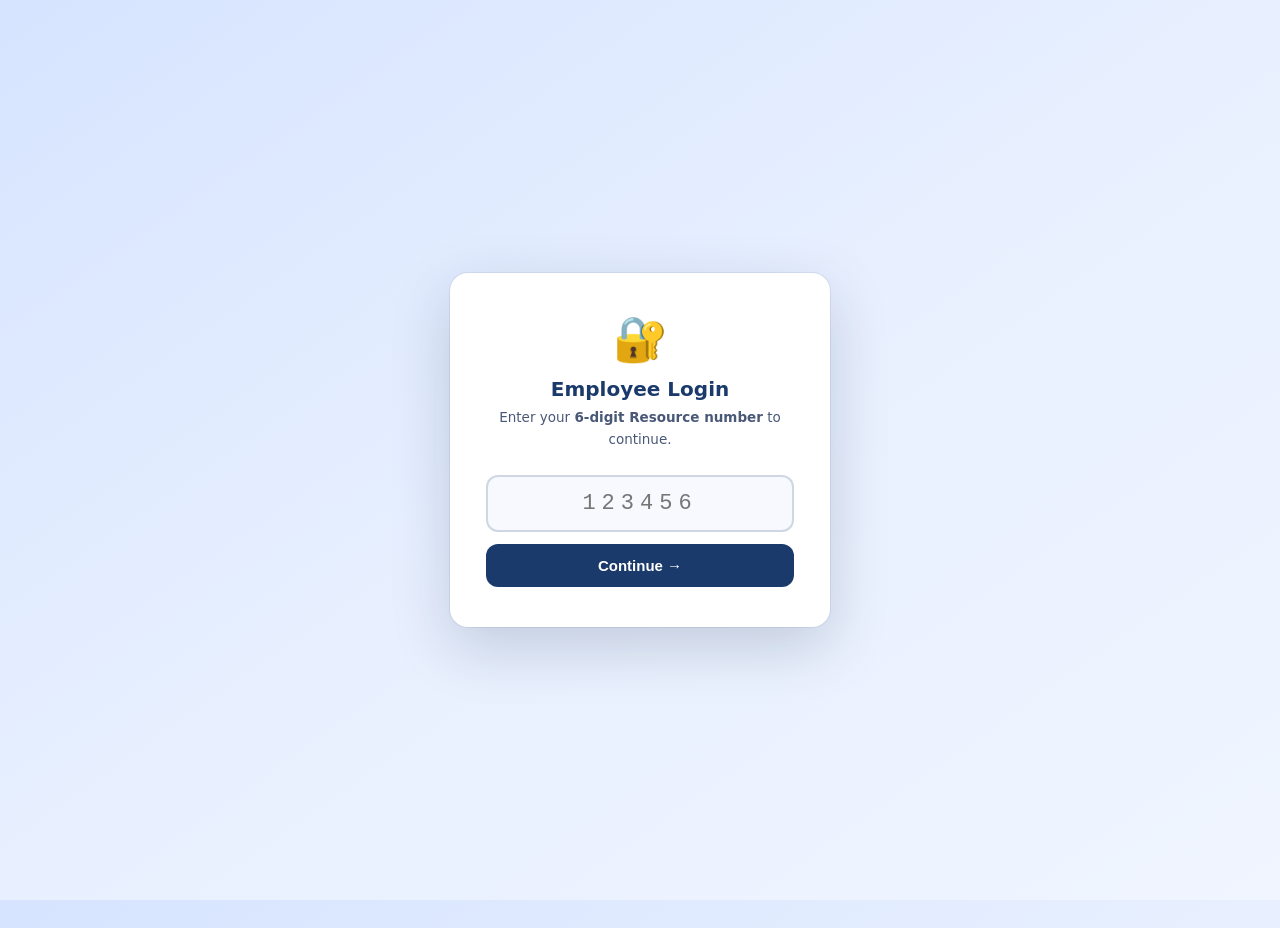
<file: index.html>
<!DOCTYPE html>
<html lang="en">
<head>
  <meta charset="UTF-8" />
  <title>Welfare Support</title>
  <meta name="viewport" content="width=device-width, initial-scale=1" />
  <style>
    :root {
      --brand:#1a3a6b;--brand-mid:#1e4d9b;--brand-light:#2563d4;
      --accent:#e8f0fe;--surface:#ffffff;--surface-2:#f7f9ff;--surface-3:#eef2fb;
      --border:rgba(26,58,107,0.10);--border-mid:rgba(26,58,107,0.18);
      --text-primary:#0d1f3c;--text-secondary:#4a5878;--text-muted:#8a94a8;
      --shadow-sm:0 1px 3px rgba(13,31,60,0.08),0 1px 2px rgba(13,31,60,0.04);
      --shadow-lg:0 12px 40px rgba(13,31,60,0.14),0 4px 12px rgba(13,31,60,0.08);
      --radius-sm:8px;--radius-md:12px;--radius-lg:18px;
      --font:system-ui,-apple-system,'Segoe UI',Roboto,Arial,sans-serif;--tr:0.16s ease;
    }
    [hidden]{display:none!important}
    *,*::before,*::after{box-sizing:border-box;margin:0;padding:0}
    html,body{height:100%}
    body{font-family:var(--font);background:linear-gradient(145deg,#d6e4ff 0%,#e8f0ff 50%,#f0f5ff 100%);color:var(--text-primary);-webkit-font-smoothing:antialiased;}
    .chat-container{width:100%;max-width:540px;margin:28px auto;background:var(--surface);border-radius:var(--radius-lg);box-shadow:var(--shadow-lg),0 0 0 1px var(--border);display:flex;flex-direction:column;min-height:580px;overflow:hidden;animation:containerIn .3s cubic-bezier(.22,1,.36,1) both;}
    @keyframes containerIn{from{opacity:0;transform:translateY(16px)}to{opacity:1;transform:translateY(0)}}
    .chat-header{display:flex;align-items:center;justify-content:space-between;padding:14px 16px;background:linear-gradient(135deg,var(--brand) 0%,var(--brand-mid) 100%);color:#fff;position:relative;overflow:hidden;}
    .chat-header::after{content:'';position:absolute;inset:0;background:radial-gradient(ellipse at 80% -20%,rgba(255,255,255,0.10) 0%,transparent 60%);pointer-events:none;}
    .header-brand{display:flex;align-items:center;gap:10px;z-index:1}
    .bot-avatar-wrap{width:38px;height:38px;border-radius:50%;background:rgba(255,255,255,0.15);border:1.5px solid rgba(255,255,255,0.28);display:flex;align-items:center;justify-content:center;flex-shrink:0;}
    .bot-avatar{width:24px;height:24px;object-fit:contain}
    .header-text h1{font-size:16px;font-weight:700;letter-spacing:.01em;line-height:1.2}
    .header-sub{font-size:11px;opacity:.70;letter-spacing:.02em;display:block;margin-top:1px}
    .header-actions{display:flex;gap:7px;align-items:center;z-index:1}
    .header-btn,.clear-btn{display:inline-flex;align-items:center;gap:5px;background:rgba(255,255,255,0.13);color:#fff;border:1px solid rgba(255,255,255,0.22);border-radius:var(--radius-sm);padding:6px 11px;font-size:12.5px;font-family:var(--font);font-weight:600;cursor:pointer;transition:background var(--tr),border-color var(--tr);letter-spacing:.01em;}
    .header-btn:hover,.clear-btn:hover{background:rgba(255,255,255,0.24);border-color:rgba(255,255,255,0.36);outline:none;}
    .chat-window{flex:1;overflow-y:auto;background:var(--surface-2);display:flex;flex-direction:column;padding:10px 16px;}
    .chat-window::-webkit-scrollbar{width:4px}.chat-window::-webkit-scrollbar-track{background:transparent}.chat-window::-webkit-scrollbar-thumb{background:var(--border-mid);border-radius:4px}
    .msg{display:flex;flex-direction:column;gap:3px;margin:6px 0;animation:msgIn .2s cubic-bezier(.22,1,.36,1) both;}
    @keyframes msgIn{from{opacity:0;transform:translateY(10px)}to{opacity:1;transform:translateY(0)}}
    .msg.bot{align-items:flex-start}.msg.user{align-items:flex-end}
    .timestamp{font-size:10.5px;color:var(--text-muted);padding:0 4px;letter-spacing:.02em;user-select:none}
    .bubble{max-width:min(82%,400px);padding:10px 14px;border-radius:var(--radius-lg);line-height:1.55;font-size:14.5px;white-space:pre-wrap;}
    .bubble.bot{background:var(--surface);color:var(--text-primary);border:1px solid var(--border);box-shadow:var(--shadow-sm);border-bottom-left-radius:4px;}
    .bubble.user{background:linear-gradient(135deg,#1e4d9b 0%,#1a3a6b 100%);color:#fff;box-shadow:var(--shadow-sm);border-bottom-right-radius:4px;}
    .bubble.bot a{color:var(--brand-light);font-weight:600;text-decoration:underline;text-underline-offset:2px}
    .bubble b,.bubble strong{font-weight:700}
    .typing-bubble{display:inline-flex;align-items:center;gap:5px;padding:12px 16px;min-width:52px;}
    .dot{width:7px;height:7px;border-radius:50%;background:var(--text-muted);animation:dotBounce 1.2s ease-in-out infinite}
    .dot:nth-child(2){animation-delay:.2s}.dot:nth-child(3){animation-delay:.4s}
    @keyframes dotBounce{0%,60%,100%{transform:translateY(0);opacity:0.5}30%{transform:translateY(-5px);opacity:1}}
    .map-preview{display:block;width:100%;max-width:300px;border-radius:var(--radius-md);margin-top:8px;border:1px solid var(--border);box-shadow:var(--shadow-sm)}
    .input-area{display:flex;flex-direction:row;gap:6px;border-top:1px solid var(--border);padding:10px 12px;padding-bottom:calc(10px + env(safe-area-inset-bottom));align-items:center;background:var(--surface)}
    .input-wrap{position:relative;flex:1;min-width:0}
    .input-area input{width:100%;padding:10px 13px;border-radius:var(--radius-md);border:1.5px solid var(--border-mid);background:var(--surface-3);font-size:14px;font-family:var(--font);color:var(--text-primary);outline:none;transition:border-color var(--tr),background var(--tr),box-shadow var(--tr);}
    .input-area input::placeholder{color:var(--text-muted)}
    .input-area input:focus{border-color:var(--brand-light);background:var(--surface);box-shadow:0 0 0 3px rgba(37,99,212,0.12)}
    .input-row-btns{display:flex;align-items:center;gap:6px;flex-shrink:0}
    .input-row-btns button{padding:9px 15px;font-size:13.5px;font-family:var(--font);font-weight:600;background:var(--brand);color:#fff;border:none;border-radius:var(--radius-md);cursor:pointer;transition:background var(--tr),box-shadow var(--tr),transform var(--tr);display:inline-flex;align-items:center;gap:6px;white-space:nowrap;}
    .input-row-btns button:hover{background:var(--brand-mid);box-shadow:0 4px 12px rgba(26,58,107,0.28)}
    .input-row-btns button:active{transform:scale(0.97)}
    .input-row-btns button:disabled{opacity:0.5;cursor:not-allowed;transform:none}
    .icon-btn{width:38px!important;min-width:38px!important;height:38px!important;padding:0!important;border-radius:var(--radius-sm)!important;justify-content:center}
    .suggestions{position:absolute;left:0;right:0;bottom:calc(100% + 6px);background:var(--surface);border:1px solid var(--border-mid);border-radius:var(--radius-md);overflow:hidden;z-index:50;box-shadow:var(--shadow-lg)}
    .suggestion-item{padding:10px 13px;cursor:pointer;font-size:13.5px;color:var(--text-primary);border-bottom:1px solid var(--border);transition:background var(--tr)}
    .suggestion-item:last-child{border-bottom:none}.suggestion-item:hover{background:var(--accent)}
    .chips{display:flex;flex-wrap:wrap;gap:7px;margin:8px 0 4px;max-width:92%;animation:msgIn .2s cubic-bezier(.22,1,.36,1) both}
    .chip-btn{border:1.5px solid var(--border-mid);background:var(--surface);color:var(--brand);padding:7px 13px;border-radius:999px;cursor:pointer;font-size:13px;font-family:var(--font);font-weight:500;transition:background var(--tr),border-color var(--tr),color var(--tr),transform var(--tr)}
    .chip-btn:hover{background:var(--accent);border-color:var(--brand-light);color:var(--brand-light);transform:translateY(-1px)}
    .chip-btn:disabled{opacity:0.45;cursor:not-allowed;transform:none}
    .drawer-overlay{position:fixed;inset:0;background:rgba(13,31,60,0.42);backdrop-filter:blur(2px);z-index:99998;animation:fadeIn .18s ease both}
    @keyframes fadeIn{from{opacity:0}to{opacity:1}}
    .drawer{position:fixed;top:0;right:0;height:100vh;width:min(420px,92vw);background:var(--surface);z-index:99999;box-shadow:-16px 0 50px rgba(13,31,60,0.16);border-left:1px solid var(--border);display:flex;flex-direction:column;animation:drawerIn .24s cubic-bezier(.22,1,.36,1) both}
    @keyframes drawerIn{from{transform:translateX(100%);opacity:.5}to{transform:translateX(0);opacity:1}}
    .drawer-header{display:flex;align-items:center;justify-content:space-between;padding:16px;border-bottom:1px solid var(--border)}
    .drawer-title-wrap{display:flex;align-items:center;gap:8px;color:var(--brand)}
    .drawer-title-wrap h2{font-size:17px;font-weight:700;color:var(--text-primary)}
    .drawer-close{width:32px;height:32px;border-radius:var(--radius-sm);border:1px solid var(--border-mid);background:var(--surface-3);color:var(--text-secondary);cursor:pointer;display:inline-flex;align-items:center;justify-content:center;transition:background var(--tr)}
    .drawer-close:hover{background:#fde8e8;color:#b91c1c;border-color:#fca5a5}
    .drawer-body{padding:14px;overflow-y:auto;flex:1}
    .drawer-hint{font-size:13px;color:var(--text-muted);margin-bottom:12px}
    .drawer-categories{display:flex;flex-wrap:wrap;gap:7px;margin-bottom:14px}
    .cat-pill{border:1.5px solid var(--border-mid);background:var(--surface-3);color:var(--text-secondary);padding:6px 12px;border-radius:999px;cursor:pointer;font-size:12.5px;font-family:var(--font);font-weight:500;transition:background var(--tr),border-color var(--tr),color var(--tr)}
    .cat-pill:hover,.cat-pill[aria-selected="true"]{background:var(--accent);border-color:var(--brand-light);color:var(--brand-light)}
    .drawer-questions{display:flex;flex-direction:column;gap:6px}
    .drawer-q{text-align:left;border:1px solid var(--border);background:var(--surface);border-radius:var(--radius-md);padding:10px 13px;cursor:pointer;font-size:13.5px;font-family:var(--font);color:var(--text-primary);display:flex;align-items:center;justify-content:space-between;gap:8px;transition:background var(--tr),border-color var(--tr),transform var(--tr);line-height:1.4}
    .drawer-q::after{content:'→';font-size:13px;color:var(--text-muted);flex-shrink:0}
    .drawer-q:hover{background:var(--accent);border-color:rgba(37,99,212,0.22);transform:translateX(2px)}
    .msg-meta{display:flex;align-items:center;justify-content:space-between;padding:2px 4px;gap:8px;min-height:18px}
    .msg.user .msg-meta{flex-direction:row-reverse}
    .feedback-btns{display:flex;align-items:center;gap:4px;opacity:0;transition:opacity .2s}
    .msg:hover .feedback-btns{opacity:1}
    .feedback-btn{background:none;border:1px solid var(--border-mid);border-radius:6px;padding:2px 6px;font-size:12px;cursor:pointer;line-height:1;transition:background var(--tr),border-color var(--tr);color:var(--text-muted);}
    .feedback-btn:hover{background:var(--accent);border-color:var(--brand-light)}
    .feedback-btn.selected{background:var(--accent);border-color:var(--brand-light)}
    .feedback-btn:disabled{cursor:default;opacity:0.6}
    .feedback-thanks{font-size:11px;color:var(--text-muted);margin-left:2px}
    .copy-num-btn{display:inline-flex;align-items:center;justify-content:center;width:20px;height:20px;margin-left:4px;vertical-align:middle;background:var(--surface-3);border:1px solid var(--border-mid);border-radius:5px;cursor:pointer;color:var(--brand);font-size:10px;}
    .copy-num-btn:hover{background:var(--accent);border-color:var(--brand-light)}
    .sms-char-counter{font-size:11px;color:var(--text-muted);text-align:right;margin-top:2px;padding:0 2px}
    .sms-char-counter.over{color:#dc2626;font-weight:600}
    :focus-visible{outline:2px solid var(--brand-light);outline-offset:2px;border-radius:4px}
    @media(max-width:580px){.chat-container{max-width:100%;margin:0;min-height:100vh;min-height:100dvh;border-radius:0;animation:none}body{background:var(--surface)}.header-sub{display:none}}
  </style>
</head>
<body>
  <div class="chat-container">
    <header class="chat-header">
      <div class="header-brand">
        <div class="bot-avatar-wrap">
          <img src="public/assets/Bot-icon.png" class="bot-avatar" alt="Welfare Support bot" />
        </div>
        <div class="header-text">
          <h1>Welfare Support</h1>
          <span class="header-sub">Here to help</span>
        </div>
      </div>
      <div class="header-actions">
        <button id="topicsBtn" class="header-btn" type="button" aria-haspopup="dialog" aria-controls="topicsDrawer">
          <svg width="13" height="13" viewBox="0 0 24 24" fill="none" stroke="currentColor" stroke-width="2.5" stroke-linecap="round" stroke-linejoin="round"><line x1="8" y1="6" x2="21" y2="6"/><line x1="8" y1="12" x2="21" y2="12"/><line x1="8" y1="18" x2="21" y2="18"/><line x1="3" y1="6" x2="3.01" y2="6"/><line x1="3" y1="12" x2="3.01" y2="12"/><line x1="3" y1="18" x2="3.01" y2="18"/></svg>
          Topics
        </button>
        <button id="clearBtn" class="clear-btn" type="button" aria-label="Clear chat">
          <svg width="12" height="12" viewBox="0 0 24 24" fill="none" stroke="currentColor" stroke-width="2.5" stroke-linecap="round" stroke-linejoin="round"><polyline points="1 4 1 10 7 10"/><path d="M3.51 15a9 9 0 1 0 .49-4.95"/></svg>
          Clear
        </button>
        <a href="admin.html" class="clear-btn" id="adminBtn" style="font-size:11px;padding:5px 9px;opacity:0.7">⚙️ Admin</a>
      </div>
    </header>

    <div id="chatWindow" class="chat-window" role="log" aria-live="polite" aria-relevant="additions" aria-atomic="false"></div>

    <div class="input-area">
      <div class="input-wrap">
        <input id="chatInput" type="text" placeholder="Type your question…" autocomplete="off" aria-label="Ask a question" />
        <div id="suggestions" class="suggestions" role="listbox" aria-label="Suggestions" hidden></div>
      </div>
      <div class="input-row-btns">
        <button id="micBtn" class="icon-btn" type="button" aria-label="Voice input" title="Voice input" aria-pressed="false">
          <svg width="15" height="15" viewBox="0 0 24 24" fill="none" stroke="currentColor" stroke-width="2" stroke-linecap="round" stroke-linejoin="round"><path d="M12 1a3 3 0 0 0-3 3v8a3 3 0 0 0 6 0V4a3 3 0 0 0-3-3z"/><path d="M19 10v2a7 7 0 0 1-14 0v-2"/><line x1="12" y1="19" x2="12" y2="23"/><line x1="8" y1="23" x2="16" y2="23"/></svg>
        </button>
        <button id="voiceBtn" class="icon-btn" type="button" aria-label="Toggle voice output" title="Toggle voice output" aria-pressed="false">
          <svg width="15" height="15" viewBox="0 0 24 24" fill="none" stroke="currentColor" stroke-width="2" stroke-linecap="round" stroke-linejoin="round"><polygon points="11 5 6 9 2 9 2 15 6 15 11 19 11 5"/><path d="M19.07 4.93a10 10 0 0 1 0 14.14"/><path d="M15.54 8.46a5 5 0 0 1 0 7.07"/></svg>
        </button>
        <button id="sendBtn" type="button" aria-label="Send message">
          <svg width="15" height="15" viewBox="0 0 24 24" fill="none" stroke="currentColor" stroke-width="2.2" stroke-linecap="round" stroke-linejoin="round"><line x1="22" y1="2" x2="11" y2="13"/><polygon points="22 2 15 22 11 13 2 9 22 2"/></svg>
          Send
        </button>
      </div>
    </div>
  </div>

  <!-- Topics Drawer -->
  <div id="drawerOverlay" class="drawer-overlay" hidden></div>
  <aside id="topicsDrawer" class="drawer" role="dialog" aria-modal="true" aria-label="Topics" hidden>
    <div class="drawer-header">
      <div class="drawer-title-wrap">
        <svg width="15" height="15" viewBox="0 0 24 24" fill="none" stroke="currentColor" stroke-width="2" stroke-linecap="round" stroke-linejoin="round"><circle cx="11" cy="11" r="8"/><line x1="21" y1="21" x2="16.65" y2="16.65"/></svg>
        <h2>Browse Topics</h2>
      </div>
      <button id="drawerCloseBtn" class="drawer-close" type="button" aria-label="Close topics">
        <svg width="16" height="16" viewBox="0 0 24 24" fill="none" stroke="currentColor" stroke-width="2.2" stroke-linecap="round"><line x1="18" y1="6" x2="6" y2="18"/><line x1="6" y1="6" x2="18" y2="18"/></svg>
      </button>
    </div>
    <div class="drawer-body">
      <p class="drawer-hint">Select a category or pick a question below:</p>
      <div id="drawerCategories" class="drawer-categories"></div>
      <div id="drawerQuestions" class="drawer-questions"></div>
    </div>
  </aside>

  <!-- Load chat app -->
  <script src="public/chat.js"></script>

  <!-- ═══════════════════════════════════════════════
       SUPABASE BRIDGE
       Intercepts what chat.js writes to localStorage
       and mirrors it to Supabase so all devices sync.
       Falls back silently if Supabase not configured.
  ═══════════════════════════════════════════════ -->
  <script>
  (function() {
    /* ── CONFIGURATION ─────────────────────────────
       Paste your Supabase URL and anon key here.
       Get them from: supabase.com → your project
       → Settings → API
    ─────────────────────────────────────────────── */
    const SUPABASE_URL  = 'https://jlhtcwsbigznojwfxmox.supabase.co';
    const SUPABASE_ANON = 'eyJhbGciOiJIUzI1NiIsInR5cCI6IkpXVCJ9.eyJpc3MiOiJzdXBhYmFzZSIsInJlZiI6ImpsaHRjd3NiaWd6bm9qd2Z4bW94Iiwicm9sZSI6ImFub24iLCJpYXQiOjE3NzMzOTkzNjcsImV4cCI6MjA4ODk3NTM2N30.u9hOH97ASyyVaLgBKHdrdBo1F8W1BIqwGrm06vcvasU';
    /* ─────────────────────────────────────────────── */

    const configured = !SUPABASE_URL.startsWith('PASTE');
    if (!configured) return; // silently skip until configured

    // Supabase REST helper
    async function sbInsert(table, row) {
      try {
        await fetch(`${SUPABASE_URL}/rest/v1/${table}`, {
          method: 'POST',
          headers: {
            'apikey': SUPABASE_ANON,
            'Authorization': `Bearer ${SUPABASE_ANON}`,
            'Content-Type': 'application/json',
            'Prefer': 'return=minimal'
          },
          body: JSON.stringify(row)
        });
      } catch(e) { /* network error — localStorage still works */ }
    }

    /* Intercept localStorage.setItem so we catch
       every write chat.js makes without touching chat.js */
    const _origSet = localStorage.setItem.bind(localStorage);
    localStorage.setItem = function(key, value) {
      _origSet(key, value);  // always write locally first

      // SMS log — chat.js writes the whole array each time
      if (key === 'ws_sms_log_v1') {
        try {
          const arr = JSON.parse(value);
          if (!Array.isArray(arr) || !arr.length) return;
          const latest = arr[arr.length - 1];
          // Only push if this is a brand-new record (within last 5 seconds)
          if (latest && Date.now() - latest.ts < 5000) {
            sbInsert('sms_log', {
              ts:          latest.ts,
              sender_name: latest.name        || '',
              phone:       latest.phone       || '',
              type:        latest.type        || '',
              content:     latest.description || ''
            });
          }
        } catch(e) {}
      }

      // Unresolved log
      if (key === 'ws_unresolved_v1') {
        try {
          const arr = JSON.parse(value);
          if (!Array.isArray(arr) || !arr.length) return;
          const latest = arr[arr.length - 1];
          if (latest && Date.now() - latest.ts < 5000) {
            sbInsert('unresolved', {
              ts:    latest.ts,
              query: latest.text || '',
              type:  latest.text?.includes('[marked unhelpful]') ? 'unhelpful' : 'unanswered'
            });
          }
        } catch(e) {}
      }

      // Sessions log
      if (key === 'ws_sessions_v1') {
        try {
          const arr = JSON.parse(value);
          if (!Array.isArray(arr) || !arr.length) return;
          const latest = arr[arr.length - 1];
          if (latest && Date.now() - latest.start < 5000) {
            sbInsert('sessions', {
              ts:       latest.start,
              date:     latest.date     || new Date(latest.start).toISOString().slice(0,10),
              messages: latest.messages || 0,
              emp:      latest.emp      || '',
              name:     latest.name     || '',
              dept:     latest.dept     || ''
            });
          }
        } catch(e) {}
      }

      // Intents log
      if (key === 'ws_intents_v1') {
        try {
          const arr = JSON.parse(value);
          if (!Array.isArray(arr) || !arr.length) return;
          const latest = arr[arr.length - 1];
          if (latest && Date.now() - (latest.ts || 0) < 5000) {
            sbInsert('intents', {
              ts:     latest.ts || Date.now(),
              intent: latest.intent || '',
              date:   latest.date   || new Date().toISOString().slice(0,10)
            });
          }
        } catch(e) {}
      }
    };
  })();
  </script>

  <!-- PIN GATE MODAL -->
  <div id="pinOverlay" style="display:none;position:fixed;inset:0;background:rgba(13,31,60,0.55);z-index:99999;align-items:center;justify-content:center;padding:20px;backdrop-filter:blur(3px)">
    <div id="pinBox" style="background:#fff;border-radius:18px;padding:36px 32px;max-width:320px;width:100%;text-align:center;box-shadow:0 20px 60px rgba(13,31,60,0.22)">
      <div style="font-size:42px;margin-bottom:12px">🔒</div>
      <h2 style="font-size:19px;font-weight:800;color:#1a3a6b;margin-bottom:6px">Admin Access</h2>
      <p style="font-size:13px;color:#4a5878;margin-bottom:20px">Enter your 4-digit PIN</p>
      <div style="display:flex;justify-content:center;gap:14px;margin-bottom:12px" id="pinDots">
        <div id="ipd0" style="width:15px;height:15px;border-radius:50%;border:2px solid #c7d2e8;background:transparent;transition:background .15s,border-color .15s"></div>
        <div id="ipd1" style="width:15px;height:15px;border-radius:50%;border:2px solid #c7d2e8;background:transparent;transition:background .15s,border-color .15s"></div>
        <div id="ipd2" style="width:15px;height:15px;border-radius:50%;border:2px solid #c7d2e8;background:transparent;transition:background .15s,border-color .15s"></div>
        <div id="ipd3" style="width:15px;height:15px;border-radius:50%;border:2px solid #c7d2e8;background:transparent;transition:background .15s,border-color .15s"></div>
      </div>
      <div id="iPinErr" style="font-size:12.5px;color:#dc2626;font-weight:600;min-height:18px;margin-bottom:10px"></div>
      <div style="display:grid;grid-template-columns:repeat(3,1fr);gap:9px;max-width:220px;margin:0 auto 14px">
        <button class="ipin-key" data-k="1" style="padding:13px;font-size:17px;font-weight:700;background:#eef2fb;border:1.5px solid #d1daf0;border-radius:10px;cursor:pointer;transition:background .15s,transform .1s">1</button>
        <button class="ipin-key" data-k="2" style="padding:13px;font-size:17px;font-weight:700;background:#eef2fb;border:1.5px solid #d1daf0;border-radius:10px;cursor:pointer;transition:background .15s,transform .1s">2</button>
        <button class="ipin-key" data-k="3" style="padding:13px;font-size:17px;font-weight:700;background:#eef2fb;border:1.5px solid #d1daf0;border-radius:10px;cursor:pointer;transition:background .15s,transform .1s">3</button>
        <button class="ipin-key" data-k="4" style="padding:13px;font-size:17px;font-weight:700;background:#eef2fb;border:1.5px solid #d1daf0;border-radius:10px;cursor:pointer;transition:background .15s,transform .1s">4</button>
        <button class="ipin-key" data-k="5" style="padding:13px;font-size:17px;font-weight:700;background:#eef2fb;border:1.5px solid #d1daf0;border-radius:10px;cursor:pointer;transition:background .15s,transform .1s">5</button>
        <button class="ipin-key" data-k="6" style="padding:13px;font-size:17px;font-weight:700;background:#eef2fb;border:1.5px solid #d1daf0;border-radius:10px;cursor:pointer;transition:background .15s,transform .1s">6</button>
        <button class="ipin-key" data-k="7" style="padding:13px;font-size:17px;font-weight:700;background:#eef2fb;border:1.5px solid #d1daf0;border-radius:10px;cursor:pointer;transition:background .15s,transform .1s">7</button>
        <button class="ipin-key" data-k="8" style="padding:13px;font-size:17px;font-weight:700;background:#eef2fb;border:1.5px solid #d1daf0;border-radius:10px;cursor:pointer;transition:background .15s,transform .1s">8</button>
        <button class="ipin-key" data-k="9" style="padding:13px;font-size:17px;font-weight:700;background:#eef2fb;border:1.5px solid #d1daf0;border-radius:10px;cursor:pointer;transition:background .15s,transform .1s">9</button>
        <button class="ipin-key" data-k="back" style="padding:13px;font-size:17px;font-weight:700;background:#eef2fb;border:1.5px solid #d1daf0;border-radius:10px;cursor:pointer;transition:background .15s,transform .1s">⌫</button>
        <button class="ipin-key" data-k="0" style="padding:13px;font-size:17px;font-weight:700;background:#eef2fb;border:1.5px solid #d1daf0;border-radius:10px;cursor:pointer;transition:background .15s,transform .1s">0</button>
        <button class="ipin-key" data-k="cancel" style="padding:13px;font-size:13px;font-weight:700;background:#fee2e2;border:1.5px solid #fca5a5;border-radius:10px;cursor:pointer;color:#dc2626;transition:background .15s,transform .1s">✕</button>
      </div>
    </div>
  </div>

  <script>
  (function(){
    const PIN_KEY = 'ws_admin_pin';
    const getPin = () => localStorage.getItem(PIN_KEY) || '1234';
    let entered = '';

    function updateDots(){
      for(let i=0;i<4;i++){
        const d = document.getElementById('ipd'+i);
        d.style.background = i < entered.length ? '#2563d4' : 'transparent';
        d.style.borderColor = i < entered.length ? '#2563d4' : '#c7d2e8';
      }
    }
    function shake(){
      const b = document.getElementById('pinBox');
      b.style.animation='none'; b.offsetHeight;
      b.style.animation='pinShake .4s ease';
    }
    function tryPin(){
      if(entered === getPin()){
        document.getElementById('pinOverlay').style.display='none';
        window.location.href = 'admin.html';
      } else {
        document.getElementById('iPinErr').textContent = 'Incorrect PIN — try again';
        entered = ''; updateDots(); shake();
        setTimeout(()=>document.getElementById('iPinErr').textContent='', 2000);
      }
    }

    document.querySelectorAll('.ipin-key').forEach(btn => {
      btn.addEventListener('click', () => {
        const k = btn.dataset.k;
        if(k === 'cancel'){ entered=''; updateDots(); document.getElementById('pinOverlay').style.display='none'; return; }
        if(k === 'back'){ entered = entered.slice(0,-1); }
        else if(entered.length < 4){ entered += k; }
        updateDots();
        if(entered.length === 4) setTimeout(tryPin, 120);
      });
    });

    document.addEventListener('keydown', e => {
      const ov = document.getElementById('pinOverlay');
      if(ov.style.display === 'none') return;
      if(e.key === 'Escape'){ entered=''; updateDots(); ov.style.display='none'; return; }
      if(e.key >= '0' && e.key <= '9' && entered.length < 4){ entered+=e.key; updateDots(); if(entered.length===4) setTimeout(tryPin,120); }
      if(e.key === 'Backspace'){ entered=entered.slice(0,-1); updateDots(); }
    });

    // Style for shake animation
    const style = document.createElement('style');
    style.textContent = '@keyframes pinShake{0%,100%{transform:translateX(0)}20%{transform:translateX(-8px)}40%{transform:translateX(8px)}60%{transform:translateX(-6px)}80%{transform:translateX(6px)}}';
    document.head.appendChild(style);

    document.addEventListener('DOMContentLoaded', () => {
      const btn = document.getElementById('adminBtn');
      if(btn){
        btn.addEventListener('click', e => {
          e.preventDefault();
          entered = ''; updateDots();
          document.getElementById('iPinErr').textContent = '';
          document.getElementById('pinOverlay').style.display = 'flex';
        });
      }
    });
  })();
  </script>
</body>
</html>
</body>
</html>
</file>
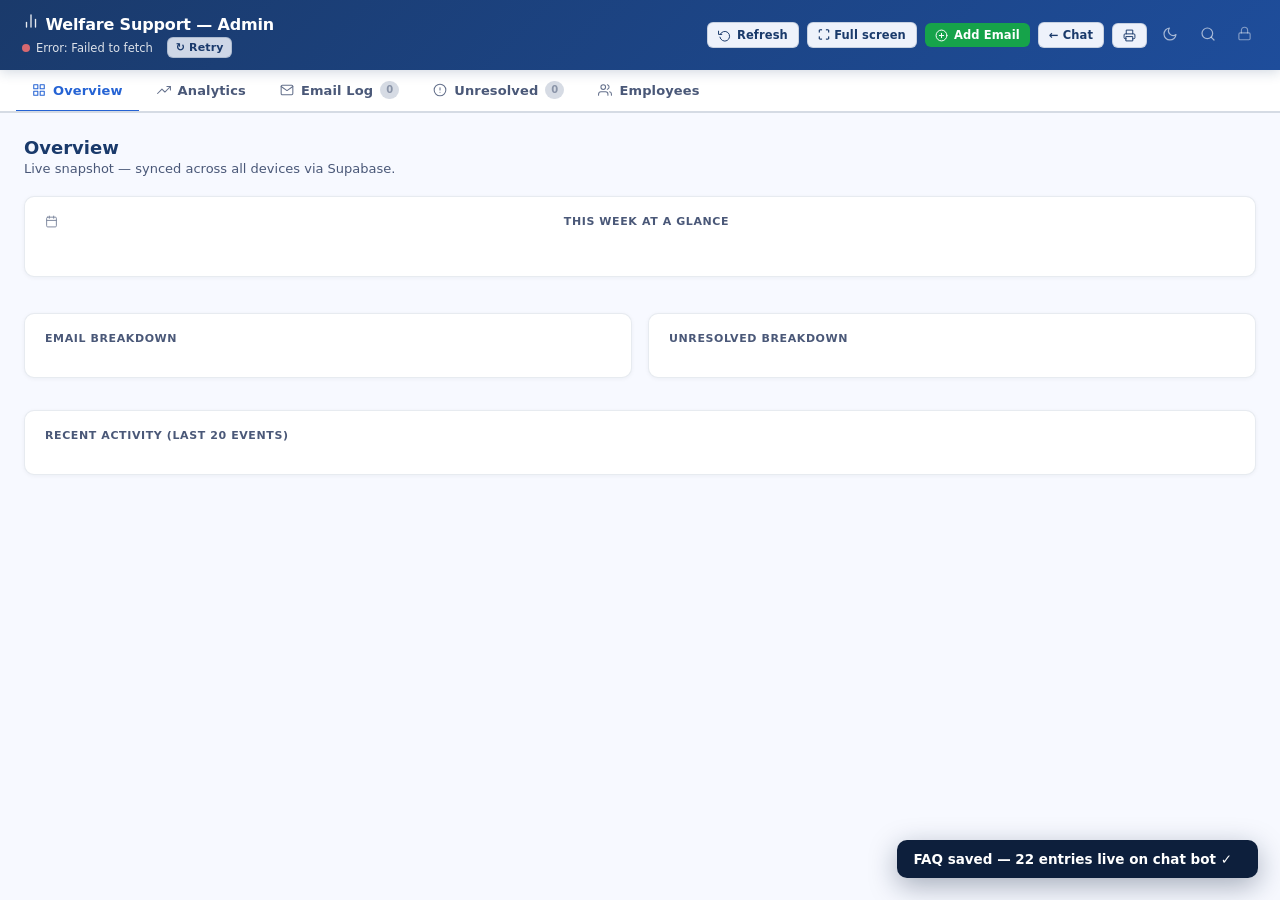
<file: admin.html>
<!DOCTYPE html>
<html lang="en">
<head>
<meta charset="UTF-8"/>
<title>Welfare Support — Admin</title>
<meta name="viewport" content="width=device-width,initial-scale=1"/>
<link rel="icon" href="data:image/svg+xml,<svg xmlns='http://www.w3.org/2000/svg' viewBox='0 0 32 32'><rect width='32' height='32' rx='6' fill='%231a3a6b'/><rect x='6' y='18' width='5' height='8' rx='1' fill='%234ade80'/><rect x='13' y='12' width='5' height='14' rx='1' fill='%2360a5fa'/><rect x='20' y='7' width='5' height='19' rx='1' fill='%23fff' opacity='.9'/></svg>"/>
<style>
:root{
  --brand:#1a3a6b;--brand-mid:#1e4d9b;--brand-light:#2563d4;
  --accent:#e8f0fe;--surface:#fff;--surface-2:#f7f9ff;--surface-3:#eef2fb;
  --border:rgba(26,58,107,0.10);--border-mid:rgba(26,58,107,0.18);
  --text:#0d1f3c;--text-sec:#4a5878;--text-muted:#8a94a8;
  --red:#dc2626;--green:#16a34a;--orange:#d97706;--purple:#7c3aed;
  --radius:10px;--font:system-ui,-apple-system,'Segoe UI',Roboto,Arial,sans-serif;--tr:0.18s ease;
}
*,*::before,*::after{box-sizing:border-box;margin:0;padding:0}
html,body{height:100%;font-family:var(--font);background:var(--surface-2);color:var(--text)}
body{display:flex;flex-direction:column;min-height:100vh}
a{color:inherit;text-decoration:none}button{cursor:pointer;font-family:var(--font)}
:focus-visible{outline:2px solid var(--brand-light);outline-offset:2px;border-radius:6px}

header{background:linear-gradient(135deg,var(--brand) 0%,var(--brand-mid) 100%);color:#fff;padding:14px 24px;display:flex;align-items:center;justify-content:space-between;box-shadow:0 2px 12px rgba(26,58,107,0.2);flex-wrap:wrap;gap:10px;position:sticky;top:0;z-index:20}
.hdr-left h1{font-size:17px;font-weight:700}
.hdr-sub{font-size:11.5px;opacity:.85;margin-top:3px;display:flex;align-items:center;gap:6px}
.dot{width:8px;height:8px;border-radius:50%;background:#6b7280;flex-shrink:0;transition:background .3s}
.dot.ok{background:#4ade80}.dot.err{background:#f87171}.dot.spin{background:#fbbf24;animation:blink .9s infinite}
@keyframes blink{0%,100%{opacity:1}50%{opacity:.25}}
.hdr-right{display:flex;gap:8px;align-items:center;flex-wrap:wrap}

.tab-bar{display:flex;border-bottom:2px solid var(--border-mid);background:var(--surface);padding:0 20px;overflow-x:auto;flex-shrink:0}
.tab{padding:12px 18px;font-size:13.5px;font-weight:600;color:var(--text-sec);white-space:nowrap;border:none;background:none;border-bottom:3px solid transparent;margin-bottom:-2px;transition:color var(--tr),border-color var(--tr);display:flex;align-items:center;gap:6px}
.tab[aria-selected="true"]{color:var(--brand-light);border-bottom-color:var(--brand-light)}
.tab:hover:not([aria-selected="true"]){color:var(--text);background:var(--surface-2)}
.tab-badge{background:var(--red);color:#fff;font-size:10px;font-weight:800;border-radius:99px;padding:1px 6px;min-width:18px;text-align:center;line-height:16px}
.tab-badge.zero{background:var(--border-mid);color:var(--text-muted)}
.tab.superadmin-tab{display:none}.tab.superadmin-tab.unlocked{display:flex}

.panel{display:none;padding:24px;max-width:1440px;margin:0 auto;width:100%;animation:fadeIn .15s ease}
.panel.active{display:block}
@keyframes fadeIn{from{opacity:0;transform:translateY(4px)}to{opacity:1;transform:translateY(0)}}

.panel-title{font-size:18px;font-weight:800;color:var(--brand);margin-bottom:3px}
.panel-desc{font-size:13px;color:var(--text-sec);margin-bottom:20px}
.card{background:var(--surface);border:1px solid var(--border);border-radius:var(--radius);padding:18px 20px;margin-bottom:16px;box-shadow:0 1px 4px rgba(13,31,60,0.05)}
.card-title{font-size:12px;font-weight:700;color:var(--text-sec);text-transform:uppercase;letter-spacing:.5px;margin-bottom:14px;display:flex;align-items:center;justify-content:space-between}

.sgrid{display:grid;grid-template-columns:repeat(auto-fit,minmax(160px,1fr));gap:12px;margin-bottom:20px}
.sc{background:var(--surface);border:1px solid var(--border);border-radius:var(--radius);padding:16px 18px;box-shadow:0 1px 4px rgba(13,31,60,0.05);position:relative;overflow:hidden}
.sc::before{content:'';position:absolute;top:0;left:0;right:0;height:3px;background:var(--brand-light);border-radius:var(--radius) var(--radius) 0 0}
.sc.cg::before{background:var(--green)}.sc.co::before{background:var(--orange)}.sc.cp::before{background:var(--purple)}.sc.cr::before{background:var(--red)}
.sc .num{font-size:32px;font-weight:800;line-height:1.1;color:var(--brand-light);margin-top:4px}
.sc.cg .num{color:var(--green)}.sc.co .num{color:var(--orange)}.sc.cp .num{color:var(--purple)}.sc.cr .num{color:var(--red)}
.sc .lbl{font-size:11.5px;color:var(--text-muted);margin-top:4px;font-weight:600;text-transform:uppercase;letter-spacing:.4px}
.sc .sub{font-size:11px;margin-top:2px;color:var(--text-muted)}
.sc .trend{font-size:11px;margin-top:4px;font-weight:600}
.sc .trend.up{color:var(--green)}.sc .trend.dn{color:var(--red)}.sc .trend.eq{color:var(--text-muted)}

.g2{display:grid;grid-template-columns:1fr 1fr;gap:16px;margin-bottom:16px}
.g3{display:grid;grid-template-columns:1fr 1fr 1fr;gap:16px;margin-bottom:16px}
.g4{display:grid;grid-template-columns:1fr 1fr 1fr 1fr;gap:16px;margin-bottom:16px}
@media(max-width:900px){.g3,.g4{grid-template-columns:1fr 1fr}}
@media(max-width:620px){.g2,.g3,.g4{grid-template-columns:1fr}.panel{padding:14px}}

.btn{display:inline-flex;align-items:center;gap:6px;padding:8px 14px;font-size:13px;font-weight:600;border:none;border-radius:8px;transition:background var(--tr),box-shadow var(--tr),transform var(--tr);white-space:nowrap}
.btn:active{transform:scale(.97)}
.btn-primary{background:var(--brand);color:#fff}.btn-primary:hover{background:var(--brand-mid);box-shadow:0 4px 12px rgba(26,58,107,0.25)}
.btn-sec{background:var(--surface-3);color:var(--brand);border:1.5px solid var(--border-mid)}.btn-sec:hover{background:var(--accent)}
.btn-green{background:var(--green);color:#fff}.btn-green:hover{background:#15803d}
.btn-red{background:var(--red);color:#fff}.btn-red:hover{background:#b91c1c}
.btn-sm{padding:5px 10px;font-size:12px;border-radius:6px}
.btn-icon{padding:7px 9px;font-size:14px;line-height:1}

.fbar{display:flex;gap:8px;margin-bottom:12px;flex-wrap:wrap;align-items:center}
.finput{padding:8px 12px;border:1.5px solid var(--border-mid);border-radius:8px;font-size:13px;font-family:var(--font);color:var(--text);background:var(--surface);outline:none;transition:border-color var(--tr)}
.finput:focus{border-color:var(--brand-light);box-shadow:0 0 0 3px rgba(37,99,212,0.1)}
.finput-stretch{flex:1;min-width:180px}

.tw{overflow:auto;border:1px solid var(--border);border-radius:var(--radius);max-height:60vh}
table.dt{width:100%;border-collapse:collapse;font-size:13px}
table.dt thead th{position:sticky;top:0;background:var(--surface-3);text-align:left;padding:9px 14px;font-size:11.5px;font-weight:700;color:var(--text-sec);border-bottom:2px solid var(--border-mid);white-space:nowrap;z-index:1}
table.dt th.sort{cursor:pointer;user-select:none}
table.dt th.sort:hover{color:var(--brand-light)}
table.dt th.asc::after{content:" ↑"}table.dt th.desc::after{content:" ↓"}
table.dt td{padding:10px 14px;border-bottom:1px solid var(--border);vertical-align:middle}
table.dt tr:last-child td{border-bottom:none}
table.dt tbody tr:hover td{background:var(--surface-2)}
.clip{max-width:400px;white-space:nowrap;overflow:hidden;text-overflow:ellipsis}

.badge{display:inline-flex;align-items:center;padding:2px 9px;border-radius:99px;font-size:11px;font-weight:700;text-transform:capitalize}
.badge-pay{background:#dbeafe;color:#1e40af}.badge-deduction{background:#fce7f3;color:#9d174d}
.badge-unanswered{background:#fef3c7;color:#92400e}.badge-unhelpful{background:#fee2e2;color:#991b1b}
.badge-email{background:#ede9fe;color:#5b21b6}
.badge-resolved{background:#dcfce7;color:#14532d}
.badge-pending{background:#fef3c7;color:#92400e}
.badge-age-hot{background:#fee2e2;color:#991b1b}
.badge-age-warm{background:#fef3c7;color:#92400e}
.badge-age-ok{background:#dcfce7;color:#14532d}

.empty{text-align:center;padding:44px 20px;color:var(--text-muted)}
.empty-icon{font-size:38px;margin-bottom:8px;display:block}
.empty p{font-size:13.5px;margin-top:4px}
.row-actions{display:flex;gap:4px;justify-content:flex-end}

/* BAR CHARTS */
.bar-row{display:flex;align-items:center;gap:10px;margin-bottom:9px}
.bar-label{width:130px;font-size:12px;font-weight:600;color:var(--text-sec);text-align:right;flex-shrink:0;overflow:hidden;text-overflow:ellipsis;white-space:nowrap}
.bar-label.wide{width:200px}
.bar-track{flex:1;background:var(--surface-3);border-radius:6px;height:24px;overflow:hidden}
.bar-fill{height:100%;border-radius:6px;display:flex;align-items:center;padding-left:9px;transition:width .5s cubic-bezier(.22,1,.36,1)}
.bar-fill span{font-size:11px;font-weight:800;color:rgba(255,255,255,.9)}
.bar-val{width:32px;font-size:12px;font-weight:700;color:var(--text-sec);text-align:right}

/* SPARKLINE / MINI CHART */
.sparkline-wrap{display:flex;flex-direction:column;gap:4px}
.sparkline{display:flex;align-items:flex-end;gap:2px;height:56px}
.spark-bar{flex:1;border-radius:2px 2px 0 0;min-height:2px;transition:opacity .15s;cursor:default}
.spark-bar:hover{opacity:.75}
.spark-labels{display:flex;gap:2px}
.spark-lbl{flex:1;font-size:8.5px;color:var(--text-muted);text-align:center;overflow:hidden}

/* MULTI-LINE TREND CHART */
.trend-chart{position:relative;height:140px;width:100%}
.trend-chart svg{width:100%;height:100%;overflow:visible}

/* HEATMAP */
.heatmap-wrap{overflow-x:auto}
.heatmap{display:grid;grid-template-columns:40px repeat(24,1fr);gap:2px;font-size:10px;min-width:600px}
.hmap-corner{display:flex;align-items:flex-end;justify-content:center;padding-bottom:4px;color:var(--text-muted);font-weight:600;font-size:9px}
.hmap-hour{text-align:center;color:var(--text-muted);font-size:9px;padding-bottom:4px}
.hmap-day{display:flex;align-items:center;justify-content:flex-end;padding-right:6px;color:var(--text-sec);font-weight:600;font-size:10px;height:22px}
.hmap-cell{height:22px;border-radius:3px;background:var(--surface-3);transition:opacity .15s;cursor:default;position:relative}
.hmap-cell:hover::after{content:attr(data-tip);position:absolute;bottom:calc(100% + 4px);left:50%;transform:translateX(-50%);background:#0d1f3c;color:#fff;font-size:10px;padding:3px 7px;border-radius:4px;white-space:nowrap;pointer-events:none;z-index:10}

/* GAUGE / RESOLUTION RATE */
.gauge-wrap{display:flex;flex-direction:column;align-items:center;gap:8px;padding:8px 0}
.gauge-svg{width:180px;height:100px}
.gauge-pct{font-size:32px;font-weight:800;color:var(--brand-light);line-height:1}
.gauge-label{font-size:12px;color:var(--text-muted);font-weight:600}
.gauge-trend{font-size:11.5px;font-weight:600;margin-top:2px}

/* HISTOGRAM */
.histogram{display:flex;align-items:flex-end;gap:4px;height:80px;padding:4px 0}
.hist-bar-wrap{flex:1;display:flex;flex-direction:column;align-items:center;gap:3px}
.hist-bar{width:100%;border-radius:3px 3px 0 0;min-height:2px;background:var(--brand-light);transition:height .4s}
.hist-lbl{font-size:9.5px;color:var(--text-muted);text-align:center}

/* WEEKLY SUMMARY */
.week-summary{display:grid;grid-template-columns:repeat(auto-fit,minmax(140px,1fr));gap:12px;margin-bottom:16px}
.ws-item{background:var(--surface-2);border:1px solid var(--border);border-radius:8px;padding:12px 14px}
.ws-val{font-size:24px;font-weight:800;color:var(--brand-light);line-height:1.1}
.ws-lbl{font-size:11px;color:var(--text-muted);font-weight:600;text-transform:uppercase;letter-spacing:.4px;margin-top:3px}
.ws-delta{font-size:11px;font-weight:700;margin-top:3px}
.ws-delta.up{color:var(--green)}.ws-delta.dn{color:var(--red)}.ws-delta.eq{color:var(--text-muted)}

/* REPEAT CONTACTS */
.repeat-row{display:flex;align-items:center;gap:12px;padding:10px 0;border-bottom:1px solid var(--border)}
.repeat-row:last-child{border-bottom:none}
.repeat-name{flex:1;font-weight:600;font-size:13px}
.repeat-email{font-size:12px;color:var(--text-sec)}
.repeat-count{background:var(--brand-light);color:#fff;font-size:12px;font-weight:800;padding:2px 10px;border-radius:99px}
.repeat-last{font-size:11px;color:var(--text-muted)}

/* SETUP */
.setup-card{background:#fffbeb;border:2px solid #fbbf24;border-radius:var(--radius);padding:20px 24px;margin-bottom:20px}
.setup-card h3{color:#92400e;font-size:15px;margin-bottom:8px}
.setup-card p{font-size:13.5px;color:#78350f;line-height:1.7;margin-bottom:14px}
.setup-card ol{font-size:13.5px;color:#78350f;line-height:2.2;padding-left:20px;margin-bottom:16px}
.setup-card code{background:#fef3c7;padding:1px 6px;border-radius:4px;font-size:12px;font-family:monospace}
.setup-card .setup-fields{display:flex;flex-direction:column;gap:10px;max-width:540px}
.setup-card input{padding:9px 12px;border:1.5px solid #fbbf24;border-radius:8px;font-size:13.5px;font-family:var(--font);outline:none;background:#fff;width:100%}
.setup-status{font-size:13px;font-weight:600;margin-top:8px;min-height:20px}
.setup-status.ok{color:var(--green)}.setup-status.err{color:var(--red)}

/* MODAL */
.modal-bg{position:fixed;inset:0;background:rgba(13,31,60,0.45);z-index:200;display:flex;align-items:center;justify-content:center;padding:20px;backdrop-filter:blur(2px)}
.modal-bg.hidden{display:none}
.modal{background:var(--surface);border-radius:14px;padding:28px;max-width:520px;width:100%;box-shadow:0 20px 60px rgba(13,31,60,0.2);animation:popIn .2s cubic-bezier(.22,1,.36,1)}
@keyframes popIn{from{opacity:0;transform:scale(.94)}to{opacity:1;transform:scale(1)}}
.modal h3{font-size:16px;font-weight:800;margin-bottom:6px;color:var(--brand)}
.modal p{font-size:13.5px;color:var(--text-sec);margin-bottom:20px;line-height:1.6}
.modal-btns{display:flex;gap:10px;justify-content:flex-end;flex-wrap:wrap}
.form-row{margin-bottom:14px}
.form-row label{display:block;font-size:12px;font-weight:700;color:var(--text-sec);margin-bottom:5px;text-transform:uppercase;letter-spacing:.4px}
.form-row input,.form-row select,.form-row textarea{width:100%;padding:9px 12px;border:1.5px solid var(--border-mid);border-radius:8px;font-size:13.5px;font-family:var(--font);color:var(--text);background:var(--surface);outline:none;transition:border-color var(--tr)}
.form-row textarea{resize:vertical;min-height:80px}

/* TOAST */
.toast{position:fixed;bottom:22px;right:22px;background:#0d1f3c;color:#fff;padding:11px 16px;border-radius:10px;font-size:13.5px;font-weight:600;box-shadow:0 8px 28px rgba(13,31,60,0.35);transform:translateY(90px);opacity:0;transition:transform .3s cubic-bezier(.22,1,.36,1),opacity .3s;z-index:1000;display:flex;gap:10px;align-items:center;max-width:380px}
.toast.show{transform:translateY(0);opacity:1}
.toast-acts{display:flex;gap:6px}

/* LOADER */
.loader{position:fixed;inset:0;background:rgba(247,249,255,.92);display:flex;flex-direction:column;align-items:center;justify-content:center;z-index:500;gap:14px}
.spin-ring{width:42px;height:42px;border:4px solid var(--border-mid);border-top-color:var(--brand-light);border-radius:50%;animation:spin .65s linear infinite}
@keyframes spin{to{transform:rotate(360deg)}}
.loader p{font-size:13.5px;color:var(--text-sec);font-weight:600}

/* TIMELINE */
.tl-item{display:flex;gap:14px;padding:10px 0;border-bottom:1px solid var(--border);align-items:flex-start}
.tl-item:last-child{border-bottom:none}
.tl-dot{width:10px;height:10px;border-radius:50%;margin-top:4px;flex-shrink:0}
.tl-body{flex:1;min-width:0}
.tl-main{font-size:13px;font-weight:500;white-space:nowrap;overflow:hidden;text-overflow:ellipsis}
.tl-time{font-size:11.5px;color:var(--text-muted);margin-top:2px}

/* LOCK BTN */
.lock-btn{background:none;border:none;color:rgba(255,255,255,0.45);font-size:16px;padding:4px 6px;border-radius:6px;transition:color var(--tr),background var(--tr);line-height:1}
.lock-btn:hover{color:#fff;background:rgba(255,255,255,0.15)}
.lock-btn.unlocked{color:#4ade80}

/* SUPERADMIN PIN MODAL */
.sa-pin-modal{position:fixed;inset:0;background:rgba(13,31,60,0.55);z-index:800;display:flex;align-items:center;justify-content:center;padding:20px;backdrop-filter:blur(3px)}
.sa-pin-modal.hidden{display:none}
.sa-pin-box{background:#fff;border-radius:16px;padding:32px 28px;max-width:320px;width:100%;text-align:center;box-shadow:0 20px 60px rgba(13,31,60,0.22)}
.sa-pin-box h3{font-size:17px;font-weight:800;color:var(--brand);margin-bottom:6px}
.sa-pin-box p{font-size:13px;color:var(--text-sec);margin-bottom:20px;line-height:1.5}
.sa-pin-dots{display:flex;justify-content:center;gap:12px;margin-bottom:18px}
.sa-pin-dot{width:14px;height:14px;border-radius:50%;border:2px solid var(--border-mid);background:transparent;transition:background .15s,border-color .15s}
.sa-pin-dot.filled{background:var(--brand-light);border-color:var(--brand-light)}
.sa-keypad{display:grid;grid-template-columns:repeat(3,1fr);gap:8px;max-width:220px;margin:0 auto 14px}
.sa-key{padding:13px;font-size:17px;font-weight:700;background:var(--surface-3);border:1.5px solid var(--border-mid);border-radius:10px;color:var(--text);transition:background var(--tr),transform var(--tr)}
.sa-key:hover{background:var(--accent);border-color:var(--brand-light)}
.sa-key:active{transform:scale(.93)}
.sa-pin-err{font-size:12.5px;color:var(--red);font-weight:600;min-height:18px;margin-bottom:6px}
@keyframes shake{0%,100%{transform:translateX(0)}20%{transform:translateX(-8px)}40%{transform:translateX(8px)}60%{transform:translateX(-6px)}80%{transform:translateX(6px)}}

@media(max-width:600px){.sgrid{grid-template-columns:repeat(2,1fr)}.panel{padding:14px}.tab{padding:10px 12px;font-size:12px}}

/* ── ICON POLISH ─────────────────────────────────────────────────────── */
/* All inline SVGs in tabs, buttons, card titles get consistent sizing */
.tab svg { width:14px; height:14px; opacity:0.85; flex-shrink:0 }
.tab[aria-selected="true"] svg { opacity:1 }
.btn svg { width:13px; height:13px; flex-shrink:0 }
.btn-icon svg { width:15px; height:15px }
.card-title svg { width:13px; height:13px; opacity:0.7; flex-shrink:0 }
.card-title { gap:7px }
.panel-title { display:flex; align-items:center; gap:9px }
.panel-title svg { width:18px; height:18px; color:var(--brand-light); flex-shrink:0 }
.dark-btn svg { width:16px; height:16px }
.lock-btn svg { width:15px; height:15px }
.empty-icon svg { width:36px; height:36px; opacity:0.35 }
.gsearch-item-icon svg { width:15px; height:15px }

/* Header polish — tighter, more refined */
header { padding:12px 22px }
.hdr-left h1 { font-size:16px; letter-spacing:-0.01em }
.hdr-left h1 svg { width:18px; height:18px; opacity:0.9 }

/* Tab bar — refined pill active indicator */
.tab-bar { padding:0 16px; gap:2px }
.tab { padding:11px 16px; font-size:13px; letter-spacing:0.01em; gap:7px; border-radius:6px 6px 0 0 }

/* Card titles more subdued */
.card-title { font-size:11px; letter-spacing:0.6px }

/* Buttons — slightly more refined */
.btn { letter-spacing:0.01em; font-size:12.5px }
.btn-sm { font-size:11.5px }

/* Cleaner table */
table.dt { font-size:12.5px }
table.dt thead th { font-size:11px; letter-spacing:0.5px }
table.dt td { padding:9px 14px }

/* Stat cards — cleaner */
.sc .lbl { font-size:10.5px; letter-spacing:0.6px }
.sc .num { font-size:28px }

/* Form rows */
.form-row label { font-size:10.5px; letter-spacing:0.6px }

/* Smoother animations */
.panel { animation-duration:0.12s }

@media print{header,.tab-bar,.fbar,.row-actions,.toast,.loader{display:none!important}.panel{display:block!important}.tw{max-height:none}}


/* DARK MODE */
body.dark{--brand:#2563d4;--brand-mid:#3b82f6;--brand-light:#60a5fa;--accent:#1e3a5f;--surface:#1a1f2e;--surface-2:#141824;--surface-3:#1e2538;--border:rgba(255,255,255,0.08);--border-mid:rgba(255,255,255,0.15);--text:#e2e8f0;--text-sec:#94a3b8;--text-muted:#64748b}
body.dark .tab-bar,body.dark .card,body.dark .modal,body.dark .sa-pin-box,body.dark .emp-upload-zone{background:var(--surface)}
body.dark header{background:linear-gradient(135deg,#0f172a 0%,#1e3a5f 100%)}
body.dark .setup-card{background:#2d1f00;border-color:#78350f}
body.dark .setup-card h3,body.dark .setup-card p,body.dark .setup-card ol{color:#fde68a}
body.dark .setup-card code{background:#3d2800}
body.dark .finput,body.dark .form-row input,body.dark .form-row select,body.dark .form-row textarea{background:var(--surface-3);color:var(--text);border-color:var(--border-mid)}
body.dark table.dt thead th{background:var(--surface-3)}
body.dark .sa-key,.dark .sa-pin-box{background:var(--surface-3)}
body.dark .btn-sec{background:var(--surface-3);color:var(--brand-light)}
body.dark .sc{background:var(--surface-3)}
body.dark .ws-item{background:var(--surface-3)}
.dark-btn{background:none;border:none;color:rgba(255,255,255,0.6);font-size:17px;padding:4px 7px;border-radius:6px;transition:color var(--tr),background var(--tr);line-height:1;cursor:pointer}
.dark-btn:hover{color:#fff;background:rgba(255,255,255,0.15)}

/* GLOBAL SEARCH OVERLAY */
.gsearch-overlay{position:fixed;inset:0;background:rgba(13,31,60,0.6);z-index:600;display:flex;align-items:flex-start;justify-content:center;padding:80px 20px 20px;backdrop-filter:blur(3px)}
.gsearch-overlay.hidden{display:none}
.gsearch-box{background:var(--surface);border-radius:16px;width:100%;max-width:620px;box-shadow:0 24px 60px rgba(13,31,60,0.25);overflow:hidden;animation:popIn .18s cubic-bezier(.22,1,.36,1)}
.gsearch-input-wrap{display:flex;align-items:center;gap:10px;padding:16px 18px;border-bottom:1px solid var(--border)}
.gsearch-input-wrap input{flex:1;border:none;outline:none;font-size:16px;font-family:var(--font);background:transparent;color:var(--text)}
.gsearch-input-wrap input::placeholder{color:var(--text-muted)}
.gsearch-close{background:none;border:none;font-size:20px;color:var(--text-muted);cursor:pointer;padding:4px}
.gsearch-results{max-height:400px;overflow-y:auto;padding:8px 0}
.gsearch-section{padding:6px 18px 2px;font-size:11px;font-weight:700;color:var(--text-muted);text-transform:uppercase;letter-spacing:.5px}
.gsearch-item{display:flex;align-items:center;gap:12px;padding:10px 18px;cursor:pointer;transition:background var(--tr)}
.gsearch-item:hover{background:var(--surface-2)}
.gsearch-item-icon{font-size:15px;flex-shrink:0;width:20px;text-align:center}
.gsearch-item-main{flex:1;font-size:13.5px;color:var(--text);min-width:0}
.gsearch-item-sub{font-size:11.5px;color:var(--text-muted);white-space:nowrap;overflow:hidden;text-overflow:ellipsis}
.gsearch-item-tag{font-size:10.5px;font-weight:700;padding:1px 7px;border-radius:99px;flex-shrink:0}
.gsearch-empty{text-align:center;padding:32px 20px;color:var(--text-muted);font-size:13.5px}

/* NOTES on unresolved */
.ur-note{font-size:12px;color:var(--text-sec);font-style:italic;margin-top:4px;padding:4px 8px;background:var(--surface-2);border-radius:6px;border-left:3px solid var(--brand-light)}
.ur-note-empty{color:var(--text-muted)}
.note-edit-btn{background:none;border:1px solid var(--border-mid);border-radius:6px;padding:2px 8px;font-size:11px;cursor:pointer;color:var(--text-muted);transition:background var(--tr)}
.note-edit-btn:hover{background:var(--accent);color:var(--brand)}

/* NOTE MODAL */
.note-modal-ta{width:100%;padding:10px 12px;border:1.5px solid var(--border-mid);border-radius:8px;font-size:13.5px;font-family:var(--font);color:var(--text);background:var(--surface);outline:none;resize:vertical;min-height:90px;transition:border-color var(--tr)}
.note-modal-ta:focus{border-color:var(--brand-light);box-shadow:0 0 0 3px rgba(37,99,212,0.1)}

/* BOT TRAINING SUGGESTIONS */
.train-row{display:flex;align-items:center;gap:12px;padding:11px 0;border-bottom:1px solid var(--border)}
.train-row:last-child{border-bottom:none}
.train-phrase{flex:1;font-size:13.5px;color:var(--text);min-width:0}
.train-count{font-size:11.5px;font-weight:700;color:var(--text-muted);flex-shrink:0}
.train-add-btn{background:var(--green);color:#fff;border:none;border-radius:7px;padding:5px 12px;font-size:12px;font-weight:700;cursor:pointer;font-family:var(--font);transition:background var(--tr)}
.train-add-btn:hover{background:#15803d}
.train-add-btn.done{background:var(--text-muted);cursor:default}

/* ACTIVITY LOG */
.act-row{display:flex;gap:12px;padding:8px 0;border-bottom:1px solid var(--border);font-size:13px}
.act-row:last-child{border-bottom:none}
.act-time{color:var(--text-muted);font-size:11.5px;white-space:nowrap;flex-shrink:0;padding-top:1px}
.act-icon{font-size:14px;flex-shrink:0;width:18px;text-align:center}
.act-text{flex:1;color:var(--text)}

/* PRINT BUTTON */
@media print{
  .no-print{display:none!important}
  body{background:#fff!important}
  .panel{display:block!important;padding:16px!important}
  .panel:not(.active){display:none!important}
  .card{box-shadow:none!important;border:1px solid #ddd!important;page-break-inside:avoid}
  .tw{max-height:none!important;overflow:visible!important}
}


/* ── FAQ EDITOR ── */
.faq-item{background:var(--surface);border:1px solid var(--border);border-radius:var(--radius);margin-bottom:10px;overflow:hidden;transition:box-shadow var(--tr)}
.faq-item:hover{box-shadow:0 2px 12px rgba(13,31,60,0.08)}
.faq-item-header{display:flex;align-items:center;gap:10px;padding:12px 16px;cursor:pointer;user-select:none}
.faq-item-q{flex:1;font-size:13.5px;font-weight:600;color:var(--text)}
.faq-item-cat{font-size:11px;background:var(--surface-3);border:1px solid var(--border-mid);padding:2px 8px;border-radius:99px;color:var(--text-sec);flex-shrink:0}
.faq-item-chevron{color:var(--text-muted);font-size:12px;transition:transform var(--tr);flex-shrink:0}
.faq-item.open .faq-item-chevron{transform:rotate(180deg)}
.faq-item-body{display:none;padding:0 16px 16px;border-top:1px solid var(--border)}
.faq-item.open .faq-item-body{display:block}
.faq-field{margin-top:12px}
.faq-field label{display:block;font-size:11px;font-weight:700;color:var(--text-sec);text-transform:uppercase;letter-spacing:.4px;margin-bottom:5px}
.faq-field input,.faq-field select,.faq-field textarea{width:100%;padding:8px 11px;border:1.5px solid var(--border-mid);border-radius:8px;font-size:13px;font-family:var(--font);color:var(--text);background:var(--surface);outline:none;transition:border-color var(--tr)}
.faq-field input:focus,.faq-field select:focus,.faq-field textarea:focus{border-color:var(--brand-light);box-shadow:0 0 0 3px rgba(37,99,212,0.1)}
.faq-field textarea{resize:vertical;min-height:70px}
.faq-item-actions{display:flex;gap:8px;margin-top:14px;flex-wrap:wrap}
.faq-new-btn{border:2px dashed var(--border-mid);border-radius:var(--radius);padding:14px;text-align:center;cursor:pointer;color:var(--text-sec);font-size:13.5px;font-weight:600;transition:border-color var(--tr),background var(--tr);background:transparent;width:100%;font-family:var(--font)}
.faq-new-btn:hover{border-color:var(--brand-light);background:var(--accent);color:var(--brand-light)}
.faq-toolbar{display:flex;gap:8px;margin-bottom:14px;flex-wrap:wrap;align-items:center}
.faq-search{flex:1;min-width:160px}
.faq-unsaved-badge{background:#fef3c7;color:#92400e;border:1px solid #fbbf24;border-radius:8px;padding:6px 12px;font-size:12.5px;font-weight:600;display:none}
.faq-unsaved-badge.show{display:inline-flex;align-items:center;gap:6px}

/* ── EMP MANAGER ── */
.emp-mgr-row{display:flex;align-items:center;gap:10px;padding:9px 0;border-bottom:1px solid var(--border)}
.emp-mgr-row:last-child{border-bottom:none}
.emp-mgr-emp{font-family:monospace;font-weight:700;font-size:13px;color:var(--brand);background:var(--surface-3);padding:2px 8px;border-radius:5px;flex-shrink:0}
.emp-mgr-name{flex:1;font-size:13px;color:var(--text)}
.emp-mgr-dept{font-size:12px;color:var(--text-sec);flex-shrink:0}

/* ── BOT TESTER ── */
.bot-test-window{height:260px;overflow-y:auto;background:var(--surface-2);border-radius:var(--radius);border:1px solid var(--border);padding:12px;display:flex;flex-direction:column-reverse;gap:6px;margin-bottom:10px}
.bt-msg{max-width:80%;padding:8px 12px;border-radius:12px;font-size:13px;line-height:1.5}
.bt-msg.bot{background:var(--surface);border:1px solid var(--border);border-bottom-left-radius:3px;align-self:flex-start}
.bt-msg.user{background:linear-gradient(135deg,#1e4d9b,#1a3a6b);color:#fff;border-bottom-right-radius:3px;align-self:flex-end}
.bt-input-row{display:flex;gap:8px}
.bt-input{flex:1;padding:9px 12px;border:1.5px solid var(--border-mid);border-radius:8px;font-size:13px;font-family:var(--font);color:var(--text);background:var(--surface);outline:none;transition:border-color var(--tr)}
.bt-input:focus{border-color:var(--brand-light)}
.bt-chip{display:inline-block;background:var(--surface-3);border:1px solid var(--border-mid);border-radius:99px;padding:4px 12px;font-size:12px;cursor:pointer;margin:3px;transition:background var(--tr)}
.bt-chip:hover{background:var(--accent)}

/* ── SECURITY / PIN ── */
.pin-alert{background:#fef2f2;border:1px solid #fca5a5;border-radius:var(--radius);padding:14px 16px;margin-bottom:10px;display:flex;gap:10px;align-items:flex-start}
.pin-alert-icon{font-size:18px;flex-shrink:0}
.pin-alert-text{font-size:13px;color:#991b1b;line-height:1.6}
.pin-history-row{display:flex;gap:12px;padding:8px 0;border-bottom:1px solid var(--border);font-size:13px;align-items:center}
.pin-history-row:last-child{border-bottom:none}
.pin-history-time{color:var(--text-muted);font-size:11.5px;flex-shrink:0}

/* ── EXPORT ── */
.export-progress{background:var(--surface-3);border-radius:99px;height:8px;overflow:hidden;margin-top:10px;display:none}
.export-progress-fill{height:100%;background:var(--green);border-radius:99px;transition:width .3s}

/* EMP UPLOAD ZONE */
.emp-upload-zone{position:relative;border:2.5px dashed var(--border-mid);border-radius:var(--radius);padding:32px 20px;text-align:center;cursor:pointer;transition:border-color var(--tr),background var(--tr);background:var(--surface-2)}
.emp-upload-zone:hover,.emp-upload-zone.drag-over{border-color:var(--brand-light);background:var(--accent)}
.emp-upload-zone.has-file{border-color:var(--green);background:#f0fdf4}
</style>
</head>
<body>

<div class="loader" id="loader"><div class="spin-ring"></div><p>Loading data&hellip;</p></div>

<header>
  <div class="hdr-left">
    <h1><svg width="14" height="14" viewBox="0 0 24 24" fill="none" stroke="currentColor" stroke-width="1.8" stroke-linecap="round" stroke-linejoin="round" style="flex-shrink:0" ><line x1="18" y1="20" x2="18" y2="10"/><line x1="12" y1="20" x2="12" y2="4"/><line x1="6" y1="20" x2="6" y2="14"/></svg> Welfare Support &mdash; Admin</h1>
    <div class="hdr-sub"><span class="dot spin" id="syncDot"></span><span id="syncLabel">Connecting&hellip;</span></div>
  </div>
  <div class="hdr-right">
    <button class="btn btn-sec btn-sm" id="refreshBtn"><svg width="14" height="14" viewBox="0 0 24 24" fill="none" stroke="currentColor" stroke-width="1.8" stroke-linecap="round" stroke-linejoin="round" style="flex-shrink:0" ><polyline points="1 4 1 10 7 10"/><path d="M3.51 15a9 9 0 1 0 .49-4.95"/></svg> Refresh</button>
    <button class="btn btn-sec btn-sm" id="fsBtn"><svg width="14" height="14" viewBox="0 0 24 24" fill="none" stroke="currentColor" stroke-width="1.8" stroke-linecap="round" stroke-linejoin="round" style="flex-shrink:0" ><path d="M1 12s4-8 11-8 11 8 11 8-4 8-11 8-11-8-11-8z"/><circle cx="12" cy="12" r="3"/></svg> Full screen</button>
    <button class="btn btn-green btn-sm" id="addEmailBtn"><svg width="14" height="14" viewBox="0 0 24 24" fill="none" stroke="currentColor" stroke-width="1.8" stroke-linecap="round" stroke-linejoin="round" style="flex-shrink:0" ><circle cx="12" cy="12" r="10"/><line x1="12" y1="8" x2="12" y2="16"/><line x1="8" y1="12" x2="16" y2="12"/></svg> Add Email</button>
    <a href="index.html" class="btn btn-sec btn-sm">&#8592; Chat</a>
    <button class="btn btn-sec btn-sm no-print" id="printBtn" title="Print / save as PDF"><svg width="14" height="14" viewBox="0 0 24 24" fill="none" stroke="currentColor" stroke-width="1.8" stroke-linecap="round" stroke-linejoin="round" style="flex-shrink:0" ><polyline points="6 9 6 2 18 2 18 9"/><path d="M6 18H4a2 2 0 0 1-2-2v-5a2 2 0 0 1 2-2h16a2 2 0 0 1 2 2v5a2 2 0 0 1-2 2h-2"/><rect x="6" y="14" width="12" height="8"/></svg></button>
    <button class="dark-btn no-print" id="darkBtn" title="Toggle dark mode"><svg width="14" height="14" viewBox="0 0 24 24" fill="none" stroke="currentColor" stroke-width="1.8" stroke-linecap="round" stroke-linejoin="round" style="flex-shrink:0" ><path d="M21 12.79A9 9 0 1 1 11.21 3 7 7 0 0 0 21 12.79z"/></svg></button>
    <button class="dark-btn no-print" id="searchBtn" title="Search everything (Ctrl+K)"><svg width="14" height="14" viewBox="0 0 24 24" fill="none" stroke="currentColor" stroke-width="1.8" stroke-linecap="round" stroke-linejoin="round" style="flex-shrink:0" ><circle cx="11" cy="11" r="8"/><line x1="21" y1="21" x2="16.65" y2="16.65"/></svg></button>
    <button class="lock-btn" id="lockBtn" title="Superadmin access"><svg width="14" height="14" viewBox="0 0 24 24" fill="none" stroke="currentColor" stroke-width="1.8" stroke-linecap="round" stroke-linejoin="round" style="flex-shrink:0" ><rect x="3" y="11" width="18" height="11" rx="2" ry="2"/><path d="M7 11V7a5 5 0 0 1 10 0v4"/></svg></button>
  </div>
</header>

<nav class="tab-bar" role="tablist" aria-label="Admin sections">
  <button class="tab" role="tab" aria-selected="true"  id="tab-0"><svg width="14" height="14" viewBox="0 0 24 24" fill="none" stroke="currentColor" stroke-width="1.8" stroke-linecap="round" stroke-linejoin="round" style="flex-shrink:0" ><rect x="3" y="3" width="7" height="7"/><rect x="14" y="3" width="7" height="7"/><rect x="14" y="14" width="7" height="7"/><rect x="3" y="14" width="7" height="7"/></svg> Overview</button>
  <button class="tab" role="tab" aria-selected="false" id="tab-1"><svg width="14" height="14" viewBox="0 0 24 24" fill="none" stroke="currentColor" stroke-width="1.8" stroke-linecap="round" stroke-linejoin="round" style="flex-shrink:0" ><polyline points="23 6 13.5 15.5 8.5 10.5 1 18"/><polyline points="17 6 23 6 23 12"/></svg> Analytics</button>
  <button class="tab" role="tab" aria-selected="false" id="tab-2"><svg width="14" height="14" viewBox="0 0 24 24" fill="none" stroke="currentColor" stroke-width="1.8" stroke-linecap="round" stroke-linejoin="round" style="flex-shrink:0" ><path d="M4 4h16c1.1 0 2 .9 2 2v12c0 1.1-.9 2-2 2H4c-1.1 0-2-.9-2-2V6c0-1.1.9-2 2-2z"/><polyline points="22 6 12 13 2 6"/></svg> Email Log <span class="tab-badge zero" id="badge-email">0</span></button>
  <button class="tab" role="tab" aria-selected="false" id="tab-3"><svg width="14" height="14" viewBox="0 0 24 24" fill="none" stroke="currentColor" stroke-width="1.8" stroke-linecap="round" stroke-linejoin="round" style="flex-shrink:0" ><circle cx="12" cy="12" r="10"/><line x1="12" y1="8" x2="12" y2="12"/><line x1="12" y1="16" x2="12.01" y2="16"/></svg> Unresolved <span class="tab-badge zero" id="badge-ur">0</span></button>
  <button class="tab" role="tab" aria-selected="false" id="tab-4"><svg width="14" height="14" viewBox="0 0 24 24" fill="none" stroke="currentColor" stroke-width="1.8" stroke-linecap="round" stroke-linejoin="round" style="flex-shrink:0" ><path d="M17 21v-2a4 4 0 0 0-4-4H5a4 4 0 0 0-4 4v2"/><circle cx="9" cy="7" r="4"/><path d="M23 21v-2a4 4 0 0 0-3-3.87"/><path d="M16 3.13a4 4 0 0 1 0 7.75"/></svg> Employees
  <button class="tab superadmin-tab" role="tab" aria-selected="false" id="tab-5"><svg width="14" height="14" viewBox="0 0 24 24" fill="none" stroke="currentColor" stroke-width="1.8" stroke-linecap="round" stroke-linejoin="round" style="flex-shrink:0" ><path d="M14.7 6.3a1 1 0 0 0 0 1.4l1.6 1.6a1 1 0 0 0 1.4 0l3.77-3.77a6 6 0 0 1-7.94 7.94l-6.91 6.91a2.12 2.12 0 0 1-3-3l6.91-6.91a6 6 0 0 1 7.94-7.94l-3.76 3.76z"/></svg> Manage</button>
  <button class="tab superadmin-tab" role="tab" aria-selected="false" id="tab-6"><svg width="14" height="14" viewBox="0 0 24 24" fill="none" stroke="currentColor" stroke-width="1.8" stroke-linecap="round" stroke-linejoin="round" style="flex-shrink:0" ><path d="M2 3h6a4 4 0 0 1 4 4v14a3 3 0 0 0-3-3H2z"/><path d="M22 3h-6a4 4 0 0 0-4 4v14a3 3 0 0 1 3-3h7z"/></svg> FAQ Editor</button>
  <button class="tab superadmin-tab" role="tab" aria-selected="false" id="tab-7"><svg width="14" height="14" viewBox="0 0 24 24" fill="none" stroke="currentColor" stroke-width="1.8" stroke-linecap="round" stroke-linejoin="round" style="flex-shrink:0" ><path d="M16 21v-2a4 4 0 0 0-4-4H5a4 4 0 0 0-4 4v2"/><circle cx="8.5" cy="7" r="4"/><polyline points="17 11 19 13 23 9"/></svg> EMP Manager</button>
  <button class="tab superadmin-tab" role="tab" aria-selected="false" id="tab-8"><svg width="14" height="14" viewBox="0 0 24 24" fill="none" stroke="currentColor" stroke-width="1.8" stroke-linecap="round" stroke-linejoin="round" style="flex-shrink:0" ><rect x="4" y="4" width="16" height="16" rx="2"/><rect x="9" y="9" width="6" height="6"/><line x1="9" y1="1" x2="9" y2="4"/><line x1="15" y1="1" x2="15" y2="4"/><line x1="9" y1="20" x2="9" y2="23"/><line x1="15" y1="20" x2="15" y2="23"/><line x1="20" y1="9" x2="23" y2="9"/><line x1="20" y1="14" x2="23" y2="14"/><line x1="1" y1="9" x2="4" y2="9"/><line x1="1" y1="14" x2="4" y2="14"/></svg> Bot Tester</button>
  <button class="tab superadmin-tab" role="tab" aria-selected="false" id="tab-9"><svg width="14" height="14" viewBox="0 0 24 24" fill="none" stroke="currentColor" stroke-width="1.8" stroke-linecap="round" stroke-linejoin="round" style="flex-shrink:0" ><path d="M12 22s8-4 8-10V5l-8-3-8 3v7c0 6 8 10 8 10z"/></svg> Security</button>
  <button class="tab superadmin-tab" role="tab" aria-selected="false" id="tab-10"><svg width="14" height="14" viewBox="0 0 24 24" fill="none" stroke="currentColor" stroke-width="1.8" stroke-linecap="round" stroke-linejoin="round" style="flex-shrink:0" ><path d="M21 15v4a2 2 0 0 1-2 2H5a2 2 0 0 1-2-2v-4"/><polyline points="7 10 12 15 17 10"/><line x1="12" y1="15" x2="12" y2="3"/></svg> Export</button>
  <button class="tab superadmin-tab" role="tab" aria-selected="false" id="tab-11"><svg width="14" height="14" viewBox="0 0 24 24" fill="none" stroke="currentColor" stroke-width="1.8" stroke-linecap="round" stroke-linejoin="round" style="flex-shrink:0" ><circle cx="12" cy="12" r="3"/><path d="M19.4 15a1.65 1.65 0 0 0 .33 1.82l.06.06a2 2 0 0 1-2.83 2.83l-.06-.06a1.65 1.65 0 0 0-1.82-.33 1.65 1.65 0 0 0-1 1.51V21a2 2 0 0 1-4 0v-.09A1.65 1.65 0 0 0 9 19.4a1.65 1.65 0 0 0-1.82.33l-.06.06a2 2 0 0 1-2.83-2.83l.06-.06A1.65 1.65 0 0 0 4.68 15a1.65 1.65 0 0 0-1.51-1H3a2 2 0 0 1 0-4h.09A1.65 1.65 0 0 0 4.6 9a1.65 1.65 0 0 0-.33-1.82l-.06-.06a2 2 0 0 1 2.83-2.83l.06.06A1.65 1.65 0 0 0 9 4.68a1.65 1.65 0 0 0 1-1.51V3a2 2 0 0 1 4 0v.09a1.65 1.65 0 0 0 1 1.51 1.65 1.65 0 0 0 1.82-.33l.06-.06a2 2 0 0 1 2.83 2.83l-.06.06A1.65 1.65 0 0 0 19.4 9a1.65 1.65 0 0 0 1.51 1H21a2 2 0 0 1 0 4h-.09a1.65 1.65 0 0 0-1.51 1z"/></svg> Setup</button>
</nav>

<!-- ══════════════════ OVERVIEW ══════════════════ -->
<div id="panel-0" class="panel active" role="tabpanel">
  <div class="panel-title">Overview</div>
  <div class="panel-desc">Live snapshot — synced across all devices via Supabase.</div>
  <div id="setup-warn"></div>

  <!-- Weekly summary card -->
  <div class="card">
    <div class="card-title"><svg width="14" height="14" viewBox="0 0 24 24" fill="none" stroke="currentColor" stroke-width="1.8" stroke-linecap="round" stroke-linejoin="round" style="flex-shrink:0" ><rect x="3" y="4" width="18" height="18" rx="2" ry="2"/><line x1="16" y1="2" x2="16" y2="6"/><line x1="8" y1="2" x2="8" y2="6"/><line x1="3" y1="10" x2="21" y2="10"/></svg> This week at a glance <span id="ov-week-dates" style="font-weight:400;font-size:11px;color:var(--text-muted)"></span></div>
    <div class="week-summary" id="ov-week"></div>
  </div>

  <div class="sgrid" id="ov-stats"></div>

  <div class="g2">
    <div class="card"><div class="card-title">Email breakdown</div><div id="ov-email-chart"></div></div>
    <div class="card"><div class="card-title">Unresolved breakdown</div><div id="ov-ur-chart"></div></div>
  </div>
  <div class="card"><div class="card-title">Recent activity (last 20 events)</div><div id="ov-timeline"></div></div>
</div>

<!-- ══════════════════ ACTIVITY LOG (hidden panel, rendered in Overview) ══════════════════ -->

<!-- ══════════════════ ANALYTICS ══════════════════ -->
<div id="panel-1" class="panel" role="tabpanel">
  <div class="panel-title">Analytics</div>
  <div class="panel-desc">Deep breakdown of all recorded data with trends and patterns.</div>

  <!-- Resolution rate gauge + key metrics -->
  <div class="g3">
    <div class="card" style="text-align:center">
      <div class="card-title" style="justify-content:center"><svg width="14" height="14" viewBox="0 0 24 24" fill="none" stroke="currentColor" stroke-width="1.8" stroke-linecap="round" stroke-linejoin="round" style="flex-shrink:0" ><path d="M22 11.08V12a10 10 0 1 1-5.93-9.14"/><polyline points="22 4 12 14.01 9 11.01"/></svg> Resolution Rate</div>
      <div class="gauge-wrap">
        <svg class="gauge-svg" id="an-gauge-svg" viewBox="0 0 180 100"></svg>
        <div class="gauge-pct" id="an-gauge-pct">—</div>
        <div class="gauge-label">queries answered without unresolved</div>
        <div class="gauge-trend" id="an-gauge-trend"></div>
      </div>
    </div>
    <div class="card" style="text-align:center">
      <div class="card-title" style="justify-content:center"><svg width="14" height="14" viewBox="0 0 24 24" fill="none" stroke="currentColor" stroke-width="1.8" stroke-linecap="round" stroke-linejoin="round" style="flex-shrink:0" ><path d="M21 15a2 2 0 0 1-2 2H7l-4 4V5a2 2 0 0 1 2-2h14a2 2 0 0 1 2 2z"/></svg> Avg messages / session</div>
      <div style="font-size:48px;font-weight:800;color:var(--brand-light);padding:18px 0;line-height:1" id="an-avg-msg">—</div>
      <div style="font-size:12px;color:var(--text-muted)">messages per conversation</div>
    </div>
    <div class="card" style="text-align:center">
      <div class="card-title" style="justify-content:center"><svg width="14" height="14" viewBox="0 0 24 24" fill="none" stroke="currentColor" stroke-width="1.8" stroke-linecap="round" stroke-linejoin="round" style="flex-shrink:0" ><polyline points="22 12 18 12 15 21 9 3 6 12 2 12"/></svg> Session depth</div>
      <div style="padding:8px 0">
        <div class="histogram" id="an-session-hist"></div>
        <div style="display:flex;justify-content:space-between;font-size:9.5px;color:var(--text-muted);margin-top:2px"><span>1 msg</span><span>5+</span><span>10+</span></div>
        <div style="font-size:11px;color:var(--text-muted);margin-top:6px">message count distribution</div>
      </div>
    </div>
  </div>

  <div class="g4" id="an-stats"></div>

  <!-- FAQ bar chart with trend selector -->
  <div class="card">
    <div class="card-title">
      ✓ Most frequently asked topics (FAQ)
      <select class="finput btn-sm" id="an-faq-range" style="margin-left:auto;font-size:11.5px;padding:3px 8px;border-radius:6px">
        <option value="7">Last 7 days</option>
        <option value="30" selected>Last 30 days</option>
        <option value="90">Last 90 days</option>
        <option value="0">All time</option>
      </select>
    </div>
    <div id="an-faq-chart"></div>
  </div>

  <!-- FAQ trend over time (line chart) -->
  <div class="card">
    <div class="card-title">
      <svg width="14" height="14" viewBox="0 0 24 24" fill="none" stroke="currentColor" stroke-width="1.8" stroke-linecap="round" stroke-linejoin="round" style="flex-shrink:0" ><polyline points="23 6 13.5 15.5 8.5 10.5 1 18"/><polyline points="17 6 23 6 23 12"/></svg> Topic trend over time (daily, last 14 days)
      <select class="finput btn-sm" id="an-trend-topic" style="margin-left:auto;font-size:11.5px;padding:3px 8px;border-radius:6px">
        <option value="pay">Pay queries</option>
        <option value="deduction">Deduction queries</option>
      </select>
    </div>
    <div class="trend-chart" id="an-trend-chart"></div>
    <div style="display:flex;justify-content:space-between;font-size:9.5px;color:var(--text-muted);margin-top:4px;padding:0 4px" id="an-trend-labels"></div>
  </div>

  <!-- Peak hours heatmap -->
  <div class="card">
    <div class="card-title"><svg width="14" height="14" viewBox="0 0 24 24" fill="none" stroke="currentColor" stroke-width="1.8" stroke-linecap="round" stroke-linejoin="round" style="flex-shrink:0" ><path d="M8.5 14.5A2.5 2.5 0 0 0 11 12c0-1.38-.5-2-1-3-1.072-2.143-.224-4.054 2-6 .5 2.5 2 4.9 4 6.5 2 1.6 3 3.5 3 5.5a7 7 0 1 1-14 0c0-1.153.433-2.294 1-3a2.5 2.5 0 0 0 2.5 2.5z"/></svg> Peak hours heatmap <span style="font-weight:400;font-size:11px;color:var(--text-muted);margin-left:6px">darker = busier</span></div>
    <div class="heatmap-wrap"><div class="heatmap" id="an-heatmap"></div></div>
  </div>

  <div class="g2">
    <div class="card"><div class="card-title">Email &mdash; Pay vs Deduction</div><div id="an-email-split"></div></div>
    <div class="card"><div class="card-title">Unresolved &mdash; type breakdown</div><div id="an-ur-split"></div></div>
  </div>

  <!-- Repeat contacts -->
  <div class="card">
    <div class="card-title"><svg width="14" height="14" viewBox="0 0 24 24" fill="none" stroke="currentColor" stroke-width="1.8" stroke-linecap="round" stroke-linejoin="round" style="flex-shrink:0" ><polyline points="17 1 21 5 17 9"/><path d="M3 11V9a4 4 0 0 1 4-4h14"/><polyline points="7 23 3 19 7 15"/><path d="M21 13v2a4 4 0 0 1-4 4H3"/></svg> Repeat contacts <span style="font-weight:400;font-size:11px;color:var(--text-muted);margin-left:6px">people who contacted more than once</span></div>
    <div id="an-repeat-contacts"></div>
  </div>

  <div class="g2">
    <div class="card"><div class="card-title">Top senders by volume</div><div id="an-top-senders"></div></div>
    <div class="card"><div class="card-title">Most common unresolved phrases</div><div id="an-top-queries"></div></div>
  </div>

  <!-- Department breakdown -->
  <div class="card">
    <div class="card-title"><svg width="14" height="14" viewBox="0 0 24 24" fill="none" stroke="currentColor" stroke-width="1.8" stroke-linecap="round" stroke-linejoin="round" style="flex-shrink:0" ><line x1="18" y1="20" x2="18" y2="10"/><line x1="12" y1="20" x2="12" y2="4"/><line x1="6" y1="20" x2="6" y2="14"/></svg> Queries by department</div>
    <div id="an-dept-chart"></div>
  </div>

  <div class="card"><div class="card-title">All unique senders</div><div id="an-senders"></div></div>

  <!-- Bot training suggestions -->
  <div class="card">
    <div class="card-title"><svg width="14" height="14" viewBox="0 0 24 24" fill="none" stroke="currentColor" stroke-width="1.8" stroke-linecap="round" stroke-linejoin="round" style="flex-shrink:0" ><polygon points="13 2 3 14 12 14 11 22 21 10 12 10 13 2"/></svg> Bot training suggestions <span style="font-weight:400;font-size:11px;color:var(--text-muted);margin-left:6px">most repeated unresolved phrases — consider adding these to your FAQ</span></div>
    <div id="an-training"></div>
  </div>
</div>

<!-- ══════════════════ EMAIL LOG ══════════════════ -->
<div id="panel-2" class="panel" role="tabpanel">
  <div class="panel-title">Email Log</div>
  <div class="panel-desc">Every pay and deduction query — visible on all devices.</div>
  <div class="fbar">
    <input class="finput finput-stretch" type="text" id="email-q" placeholder="Search name, email or query&hellip;" autocomplete="off"/>
    <select class="finput" id="email-t"><option value="">All types</option><option value="pay">Pay</option><option value="deduction">Deduction</option></select>
    <select class="finput" id="email-status"><option value="">All statuses</option><option value="pending">Pending</option><option value="resolved">Resolved</option></select>
    <button class="btn btn-green btn-sm" id="email-export"><svg width="14" height="14" viewBox="0 0 24 24" fill="none" stroke="currentColor" stroke-width="1.8" stroke-linecap="round" stroke-linejoin="round" style="flex-shrink:0" ><path d="M21 15v4a2 2 0 0 1-2 2H5a2 2 0 0 1-2-2v-4"/><polyline points="7 10 12 15 17 10"/><line x1="12" y1="15" x2="12" y2="3"/></svg> CSV</button>
    <button class="btn btn-red btn-sm" id="email-clear"><svg width="14" height="14" viewBox="0 0 24 24" fill="none" stroke="currentColor" stroke-width="1.8" stroke-linecap="round" stroke-linejoin="round" style="flex-shrink:0" ><polyline points="3 6 5 6 21 6"/><path d="M19 6l-1 14a2 2 0 0 1-2 2H8a2 2 0 0 1-2-2L5 6"/><path d="M10 11v6"/><path d="M14 11v6"/><path d="M9 6V4a1 1 0 0 1 1-1h4a1 1 0 0 1 1 1v2"/></svg> Clear all</button>
  </div>
  <div id="email-cnt" style="font-size:12.5px;color:var(--text-muted);margin-bottom:10px"></div>
  <div class="tw"><table class="dt"><thead><tr>
    <th class="sort" data-col="ts">Date &amp; Time</th>
    <th class="sort" data-col="sender_name">Name</th>
    <th>Email</th>
    <th class="sort" data-col="type">Type</th>
    <th>Query</th>
    <th>Status</th>
    <th style="width:100px;text-align:right">Actions</th>
  </tr></thead><tbody id="email-body"></tbody></table></div>
</div>

<!-- ══════════════════ UNRESOLVED ══════════════════ -->
<div id="panel-3" class="panel" role="tabpanel">
  <div class="panel-title">Unresolved Queries</div>
  <div class="panel-desc">Unanswered messages and unhelpful responses — needs review.</div>
  <div class="fbar">
    <input class="finput finput-stretch" type="text" id="ur-q" placeholder="Search queries&hellip;" autocomplete="off"/>
    <select class="finput" id="ur-t"><option value="">All types</option><option value="unanswered">Unanswered</option><option value="unhelpful">Marked unhelpful</option></select>
    <select class="finput" id="ur-status"><option value="">All statuses</option><option value="pending">Pending</option><option value="resolved">Resolved</option></select>
    <select class="finput" id="ur-age"><option value="">Any age</option><option value="hot">Older than 7 days</option><option value="warm">3–7 days</option><option value="ok">Last 3 days</option></select>
    <button class="btn btn-green btn-sm" id="ur-export"><svg width="14" height="14" viewBox="0 0 24 24" fill="none" stroke="currentColor" stroke-width="1.8" stroke-linecap="round" stroke-linejoin="round" style="flex-shrink:0" ><path d="M21 15v4a2 2 0 0 1-2 2H5a2 2 0 0 1-2-2v-4"/><polyline points="7 10 12 15 17 10"/><line x1="12" y1="15" x2="12" y2="3"/></svg> CSV</button>
    <button class="btn btn-red btn-sm" id="ur-clear"><svg width="14" height="14" viewBox="0 0 24 24" fill="none" stroke="currentColor" stroke-width="1.8" stroke-linecap="round" stroke-linejoin="round" style="flex-shrink:0" ><polyline points="3 6 5 6 21 6"/><path d="M19 6l-1 14a2 2 0 0 1-2 2H8a2 2 0 0 1-2-2L5 6"/><path d="M10 11v6"/><path d="M14 11v6"/><path d="M9 6V4a1 1 0 0 1 1-1h4a1 1 0 0 1 1 1v2"/></svg> Clear all</button>
  </div>
  <div id="ur-cnt" style="font-size:12.5px;color:var(--text-muted);margin-bottom:10px"></div>
  <div class="tw"><table class="dt"><thead><tr>
    <th class="sort" data-col="ts">Date &amp; Time</th>
    <th>Query</th>
    <th class="sort" data-col="type">Type</th>
    <th>Age</th>
    <th>Note</th>
    <th style="width:100px;text-align:right">Actions</th>
  </tr></thead><tbody id="ur-body"></tbody></table></div>
</div>

<!-- ══════════════════ EMPLOYEES ══════════════════ -->
<div id="panel-4" class="panel" role="tabpanel">
  <div class="panel-title">Employees</div>
  <div class="panel-desc">Every employee who has used the chat bot, tracked by EMP number.</div>
  <div class="fbar">
    <input class="finput finput-stretch" type="text" id="emp-q" placeholder="Search EMP number or name&hellip;" autocomplete="off"/>
    <select class="finput" id="emp-sort">
      <option value="lastSeen">Sort: Last active</option>
      <option value="firstSeen">Sort: First seen</option>
      <option value="sessions">Sort: Most sessions</option>
      <option value="emp">Sort: EMP number</option>
      <option value="name">Sort: Name</option>
      <option value="dept">Sort: Department</option>
    </select>
    <button class="btn btn-green btn-sm" id="emp-export"><svg width="14" height="14" viewBox="0 0 24 24" fill="none" stroke="currentColor" stroke-width="1.8" stroke-linecap="round" stroke-linejoin="round" style="flex-shrink:0" ><path d="M21 15v4a2 2 0 0 1-2 2H5a2 2 0 0 1-2-2v-4"/><polyline points="7 10 12 15 17 10"/><line x1="12" y1="15" x2="12" y2="3"/></svg> CSV</button>
  </div>
  <div style="display:flex;align-items:center;justify-content:space-between;margin-bottom:10px;flex-wrap:wrap;gap:8px">
    <div id="emp-cnt" style="font-size:12.5px;color:var(--text-muted)"></div>
    <label style="display:flex;align-items:center;gap:6px;font-size:12.5px;color:var(--text-sec);cursor:pointer">
      <input type="checkbox" id="emp-show-all" style="cursor:pointer"/>
      Show all from EMP list (including not yet logged in)
    </label>
  </div>
  <div class="tw">
    <table class="dt">
      <thead><tr>
        <th class="sort" data-col="emp">EMP No.</th>
        <th class="sort" data-col="name">Name</th>
        <th class="sort" data-col="dept">Department</th>
        <th class="sort" data-col="firstSeen">First Seen</th>
        <th class="sort" data-col="lastSeen">Last Active</th>
        <th class="sort" data-col="sessions">Sessions</th>
      </tr></thead>
      <tbody id="emp-body"></tbody>
    </table>
  </div>
</div>

<!-- ══════════════════ MANAGE ══════════════════ -->
<div id="panel-5" class="panel" role="tabpanel">
  <div class="panel-title">Manage Data</div>
  <div class="panel-desc">Add records manually. All changes sync to Supabase instantly.</div>
  <div class="g2">
    <div class="card">
      <div class="card-title"><svg width="14" height="14" viewBox="0 0 24 24" fill="none" stroke="currentColor" stroke-width="1.8" stroke-linecap="round" stroke-linejoin="round" style="flex-shrink:0" ><path d="M21 15a2 2 0 0 1-2 2H7l-4 4V5a2 2 0 0 1 2-2h14a2 2 0 0 1 2 2z"/></svg> Add Email record</div>
      <div class="form-row"><label>Full name</label><input type="text" id="m-name" placeholder="e.g. John Doe"/></div>
      <div class="form-row"><label>Email address</label><input type="text" id="m-email" placeholder="e.g. jane.doe@example.com"/></div>
      <div class="form-row"><label>Type</label><select id="m-type"><option value="pay">Pay</option><option value="deduction">Deduction</option></select></div>
      <div class="form-row"><label>Query</label><textarea id="m-content" placeholder="What did they ask?"></textarea></div>
      <button class="btn btn-primary" id="m-add-email"><svg width="14" height="14" viewBox="0 0 24 24" fill="none" stroke="currentColor" stroke-width="1.8" stroke-linecap="round" stroke-linejoin="round" style="flex-shrink:0" ><line x1="22" y1="2" x2="11" y2="13"/><polygon points="22 2 15 22 11 13 2 9 22 2"/></svg> Save Email record</button>
    </div>
    <div class="card">
      <div class="card-title"><svg width="14" height="14" viewBox="0 0 24 24" fill="none" stroke="currentColor" stroke-width="1.8" stroke-linecap="round" stroke-linejoin="round" style="flex-shrink:0" ><circle cx="12" cy="12" r="10"/><line x1="12" y1="8" x2="12" y2="12"/><line x1="12" y1="16" x2="12.01" y2="16"/></svg> Add unresolved record</div>
      <div class="form-row"><label>Query / phrase</label><textarea id="m-ur-query" placeholder="What did the bot fail to answer?"></textarea></div>
      <div class="form-row"><label>Reason</label><select id="m-ur-type"><option value="unanswered">Unanswered</option><option value="unhelpful">Marked unhelpful</option></select></div>
      <button class="btn btn-primary" id="m-add-ur"><svg width="14" height="14" viewBox="0 0 24 24" fill="none" stroke="currentColor" stroke-width="1.8" stroke-linecap="round" stroke-linejoin="round" style="flex-shrink:0" ><circle cx="12" cy="12" r="10"/><line x1="12" y1="8" x2="12" y2="16"/><line x1="8" y1="12" x2="16" y2="12"/></svg> Save unresolved record</button>
    </div>
  </div>
  <div class="g2">
    <div class="card" style="border-color:#fca5a5">
      <div class="card-title" style="color:var(--red)"><svg width="14" height="14" viewBox="0 0 24 24" fill="none" stroke="currentColor" stroke-width="1.8" stroke-linecap="round" stroke-linejoin="round" style="flex-shrink:0" ><polyline points="3 6 5 6 21 6"/><path d="M19 6l-1 14a2 2 0 0 1-2 2H8a2 2 0 0 1-2-2L5 6"/><path d="M10 11v6"/><path d="M14 11v6"/><path d="M9 6V4a1 1 0 0 1 1-1h4a1 1 0 0 1 1 1v2"/></svg> Delete all Email logs</div>
      <p style="font-size:13px;color:var(--text-sec);margin-bottom:14px;line-height:1.6">Permanently removes all Email records from Supabase.</p>
      <button class="btn btn-red" id="mg-clear-email"><svg width="14" height="14" viewBox="0 0 24 24" fill="none" stroke="currentColor" stroke-width="1.8" stroke-linecap="round" stroke-linejoin="round" style="flex-shrink:0" ><polyline points="3 6 5 6 21 6"/><path d="M19 6l-1 14a2 2 0 0 1-2 2H8a2 2 0 0 1-2-2L5 6"/><path d="M10 11v6"/><path d="M14 11v6"/><path d="M9 6V4a1 1 0 0 1 1-1h4a1 1 0 0 1 1 1v2"/></svg> Delete all Email logs</button>
    </div>
    <div class="card" style="border-color:#fca5a5">
      <div class="card-title" style="color:var(--red)"><svg width="14" height="14" viewBox="0 0 24 24" fill="none" stroke="currentColor" stroke-width="1.8" stroke-linecap="round" stroke-linejoin="round" style="flex-shrink:0" ><polyline points="3 6 5 6 21 6"/><path d="M19 6l-1 14a2 2 0 0 1-2 2H8a2 2 0 0 1-2-2L5 6"/><path d="M10 11v6"/><path d="M14 11v6"/><path d="M9 6V4a1 1 0 0 1 1-1h4a1 1 0 0 1 1 1v2"/></svg> Delete all unresolved logs</div>
      <p style="font-size:13px;color:var(--text-sec);margin-bottom:14px;line-height:1.6">Permanently removes all unresolved query records from Supabase.</p>
      <button class="btn btn-red" id="mg-clear-ur"><svg width="14" height="14" viewBox="0 0 24 24" fill="none" stroke="currentColor" stroke-width="1.8" stroke-linecap="round" stroke-linejoin="round" style="flex-shrink:0" ><polyline points="3 6 5 6 21 6"/><path d="M19 6l-1 14a2 2 0 0 1-2 2H8a2 2 0 0 1-2-2L5 6"/><path d="M10 11v6"/><path d="M14 11v6"/><path d="M9 6V4a1 1 0 0 1 1-1h4a1 1 0 0 1 1 1v2"/></svg> Delete all unresolved logs</button>
    </div>
  </div>
</div>


<!-- ══════════════════ FAQ EDITOR ══════════════════ -->
<div id="panel-6" class="panel" role="tabpanel">
  <div class="panel-title"><svg width="14" height="14" viewBox="0 0 24 24" fill="none" stroke="currentColor" stroke-width="1.8" stroke-linecap="round" stroke-linejoin="round" style="flex-shrink:0" ><path d="M2 3h6a4 4 0 0 1 4 4v14a3 3 0 0 0-3-3H2z"/><path d="M22 3h-6a4 4 0 0 0-4 4v14a3 3 0 0 1 3-3h7z"/></svg> FAQ Editor</div>
  <div class="panel-desc">Add, edit and delete FAQ entries. Changes are saved to your browser and can be exported as a <code>faqs.json</code> file to replace <code>public/config/faqs.json</code>.</div>
  <div class="faq-toolbar">
    <input class="finput faq-search" type="text" id="faq-search" placeholder="Search FAQs&hellip;" autocomplete="off"/>
    <select class="finput" id="faq-cat-filter">
      <option value="">All categories</option>
      <option value="general">General</option>
      <option value="pay">Pay &amp; Deductions</option>
      <option value="work">Work Allocation</option>
      <option value="equipment">Equipment</option>
      <option value="contract">Contract</option>
      <option value="departments">Departments</option>
      <option value="opening">Opening times</option>
      <option value="support">Support</option>
    </select>
    <span class="faq-unsaved-badge" id="faq-unsaved">&#9888; Unsaved changes</span>
    <button class="btn btn-primary btn-sm" id="faq-save-json"><svg width="14" height="14" viewBox="0 0 24 24" fill="none" stroke="currentColor" stroke-width="1.8" stroke-linecap="round" stroke-linejoin="round" style="flex-shrink:0" ><path d="M21 15v4a2 2 0 0 1-2 2H5a2 2 0 0 1-2-2v-4"/><polyline points="7 10 12 15 17 10"/><line x1="12" y1="15" x2="12" y2="3"/></svg> Export faqs.json</button>
    <button class="btn btn-sec btn-sm" id="faq-import-btn"><svg width="14" height="14" viewBox="0 0 24 24" fill="none" stroke="currentColor" stroke-width="1.8" stroke-linecap="round" stroke-linejoin="round" style="flex-shrink:0" ><polyline points="16 16 12 12 8 16"/><line x1="12" y1="12" x2="12" y2="21"/><path d="M20.39 18.39A5 5 0 0 0 18 9h-1.26A8 8 0 1 0 3 16.3"/></svg> Import JSON</button>
    <input type="file" id="faq-import-file" accept=".json" style="display:none"/>
  </div>
  <div id="faq-cnt" style="font-size:12.5px;color:var(--text-muted);margin-bottom:12px"></div>
  <div id="faq-list"></div>
  <button class="faq-new-btn" id="faq-add-new"><svg width="14" height="14" viewBox="0 0 24 24" fill="none" stroke="currentColor" stroke-width="1.8" stroke-linecap="round" stroke-linejoin="round" style="flex-shrink:0" ><circle cx="12" cy="12" r="10"/><line x1="12" y1="8" x2="12" y2="16"/><line x1="8" y1="12" x2="16" y2="12"/></svg> Add new FAQ entry</button>
</div>

<!-- ══════════════════ EMP MANAGER ══════════════════ -->
<div id="panel-7" class="panel" role="tabpanel">
  <div class="panel-title"><svg width="14" height="14" viewBox="0 0 24 24" fill="none" stroke="currentColor" stroke-width="1.8" stroke-linecap="round" stroke-linejoin="round" style="flex-shrink:0" ><path d="M16 21v-2a4 4 0 0 0-4-4H5a4 4 0 0 0-4 4v2"/><circle cx="8.5" cy="7" r="4"/><polyline points="17 11 19 13 23 9"/></svg> EMP Manager</div>
  <div class="panel-desc">Add or remove individual employees from the EMP validation list without re-uploading the whole spreadsheet.</div>
  <div class="g2">
    <div class="card">
      <div class="card-title"><svg width="14" height="14" viewBox="0 0 24 24" fill="none" stroke="currentColor" stroke-width="1.8" stroke-linecap="round" stroke-linejoin="round" style="flex-shrink:0" ><circle cx="12" cy="12" r="10"/><line x1="12" y1="8" x2="12" y2="16"/><line x1="8" y1="12" x2="16" y2="12"/></svg> Add employee</div>
      <div class="form-row"><label>EMP Number (6 digits)</label><input type="text" id="emp-mgr-emp" maxlength="6" inputmode="numeric" placeholder="e.g. 123456" autocomplete="off"/></div>
      <div class="form-row"><label>Full name</label><input type="text" id="emp-mgr-name" placeholder="e.g. John Smith"/></div>
      <div class="form-row"><label>Department</label><input type="text" id="emp-mgr-dept" placeholder="e.g. Telecoms"/></div>
      <button class="btn btn-green" id="emp-mgr-add"><svg width="14" height="14" viewBox="0 0 24 24" fill="none" stroke="currentColor" stroke-width="1.8" stroke-linecap="round" stroke-linejoin="round" style="flex-shrink:0" ><circle cx="12" cy="12" r="10"/><line x1="12" y1="8" x2="12" y2="16"/><line x1="8" y1="12" x2="16" y2="12"/></svg> Add to list</button>
      <div class="setup-status" id="emp-mgr-status"></div>
    </div>
    <div class="card">
      <div class="card-title"><svg width="14" height="14" viewBox="0 0 24 24" fill="none" stroke="currentColor" stroke-width="1.8" stroke-linecap="round" stroke-linejoin="round" style="flex-shrink:0" ><ellipse cx="12" cy="5" rx="9" ry="3"/><path d="M21 12c0 1.66-4 3-9 3s-9-1.34-9-3"/><path d="M3 5v14c0 1.66 4 3 9 3s9-1.34 9-3V5"/></svg> List status</div>
      <div id="emp-mgr-stats" style="font-size:13.5px;color:var(--text-sec);line-height:2"></div>
    </div>
  </div>
  <div class="card">
    <div class="card-title"><svg width="14" height="14" viewBox="0 0 24 24" fill="none" stroke="currentColor" stroke-width="1.8" stroke-linecap="round" stroke-linejoin="round" style="flex-shrink:0" ><path d="M17 21v-2a4 4 0 0 0-4-4H5a4 4 0 0 0-4 4v2"/><circle cx="9" cy="7" r="4"/><path d="M23 21v-2a4 4 0 0 0-3-3.87"/><path d="M16 3.13a4 4 0 0 1 0 7.75"/></svg> Current EMP list <span id="emp-mgr-cnt" style="font-weight:400;font-size:11px;color:var(--text-muted);margin-left:6px"></span></div>
    <div class="fbar">
      <input class="finput finput-stretch" type="text" id="emp-mgr-search" placeholder="Search EMP or name&hellip;" autocomplete="off"/>
    </div>
    <div class="tw" style="max-height:50vh">
      <table class="dt"><thead><tr>
        <th>EMP No.</th><th>Name</th><th>Department</th><th style="width:70px;text-align:right">Remove</th>
      </tr></thead><tbody id="emp-mgr-body"></tbody></table>
    </div>
  </div>
</div>

<!-- ══════════════════ BOT TESTER ══════════════════ -->
<div id="panel-8" class="panel" role="tabpanel">
  <div class="panel-title"><svg width="14" height="14" viewBox="0 0 24 24" fill="none" stroke="currentColor" stroke-width="1.8" stroke-linecap="round" stroke-linejoin="round" style="flex-shrink:0" ><rect x="4" y="4" width="16" height="16" rx="2"/><rect x="9" y="9" width="6" height="6"/><line x1="9" y1="1" x2="9" y2="4"/><line x1="15" y1="1" x2="15" y2="4"/><line x1="9" y1="20" x2="9" y2="23"/><line x1="15" y1="20" x2="15" y2="23"/><line x1="20" y1="9" x2="23" y2="9"/><line x1="20" y1="14" x2="23" y2="14"/><line x1="1" y1="9" x2="4" y2="9"/><line x1="1" y1="14" x2="4" y2="14"/></svg> Bot Tester</div>
  <div class="panel-desc">Test how the bot responds to any phrase without leaving the admin page. Uses the same intent detection and FAQ matching as the real chat.</div>
  <div class="g2">
    <div class="card" style="display:flex;flex-direction:column">
      <div class="card-title"><svg width="14" height="14" viewBox="0 0 24 24" fill="none" stroke="currentColor" stroke-width="1.8" stroke-linecap="round" stroke-linejoin="round" style="flex-shrink:0" ><path d="M21 15a2 2 0 0 1-2 2H7l-4 4V5a2 2 0 0 1 2-2h14a2 2 0 0 1 2 2z"/></svg> Test chat</div>
      <div class="bot-test-window" id="bt-window"></div>
      <div class="bt-input-row">
        <input class="bt-input" type="text" id="bt-input" placeholder="Type a message to test&hellip;" autocomplete="off"/>
        <button class="btn btn-primary btn-sm" id="bt-send">Send</button>
        <button class="btn btn-sec btn-sm" id="bt-clear">Clear</button>
      </div>
    </div>
    <div class="card">
      <div class="card-title"><svg width="14" height="14" viewBox="0 0 24 24" fill="none" stroke="currentColor" stroke-width="1.8" stroke-linecap="round" stroke-linejoin="round" style="flex-shrink:0" ><polygon points="13 2 3 14 12 14 11 22 21 10 12 10 13 2"/></svg> Quick test phrases</div>
      <p style="font-size:12.5px;color:var(--text-sec);margin-bottom:10px">Click to test common inputs:</p>
      <div id="bt-chips"></div>
      <div class="card-title" style="margin-top:16px"><svg width="14" height="14" viewBox="0 0 24 24" fill="none" stroke="currentColor" stroke-width="1.8" stroke-linecap="round" stroke-linejoin="round" style="flex-shrink:0" ><circle cx="11" cy="11" r="8"/><line x1="21" y1="21" x2="16.65" y2="16.65"/></svg> Intent detected</div>
      <div id="bt-intent" style="font-size:13px;color:var(--text-sec);margin-top:4px">—</div>
      <div class="card-title" style="margin-top:16px"><svg width="14" height="14" viewBox="0 0 24 24" fill="none" stroke="currentColor" stroke-width="1.8" stroke-linecap="round" stroke-linejoin="round" style="flex-shrink:0" ><path d="M2 3h6a4 4 0 0 1 4 4v14a3 3 0 0 0-3-3H2z"/><path d="M22 3h-6a4 4 0 0 0-4 4v14a3 3 0 0 1 3-3h7z"/></svg> FAQ matched</div>
      <div id="bt-faq" style="font-size:13px;color:var(--text-sec);margin-top:4px">—</div>
    </div>
  </div>
</div>

<!-- ══════════════════ SECURITY ══════════════════ -->
<div id="panel-9" class="panel" role="tabpanel">
  <div class="panel-title"><svg width="14" height="14" viewBox="0 0 24 24" fill="none" stroke="currentColor" stroke-width="1.8" stroke-linecap="round" stroke-linejoin="round" style="flex-shrink:0" ><path d="M12 22s8-4 8-10V5l-8-3-8 3v7c0 6 8 10 8 10z"/></svg> Security</div>
  <div class="panel-desc">Monitor PIN access attempts and manage session timeout.</div>
  <div class="g2">
    <div class="card">
      <div class="card-title"><svg width="14" height="14" viewBox="0 0 24 24" fill="none" stroke="currentColor" stroke-width="1.8" stroke-linecap="round" stroke-linejoin="round" style="flex-shrink:0" ><circle cx="12" cy="12" r="10"/><line x1="12" y1="8" x2="12" y2="12"/><line x1="12" y1="16" x2="12.01" y2="16"/></svg> Failed PIN attempts</div>
      <div id="pin-attempts-list"></div>
    </div>
    <div class="card">
      <div class="card-title"><svg width="14" height="14" viewBox="0 0 24 24" fill="none" stroke="currentColor" stroke-width="1.8" stroke-linecap="round" stroke-linejoin="round" style="flex-shrink:0" ><circle cx="12" cy="12" r="10"/><polyline points="12 6 12 12 16 14"/></svg> Session timeout</div>
      <p style="font-size:13px;color:var(--text-sec);margin-bottom:14px;line-height:1.6">Automatically lock the superadmin tabs after a period of inactivity. The page stays open but the tabs hide and require the PIN again.</p>
      <div class="form-row">
        <label>Lock after</label>
        <select class="finput" id="timeout-select">
          <option value="0">Never (manual lock only)</option>
          <option value="5">5 minutes</option>
          <option value="15" selected>15 minutes</option>
          <option value="30">30 minutes</option>
          <option value="60">1 hour</option>
        </select>
      </div>
      <button class="btn btn-primary" id="timeout-save"><svg width="14" height="14" viewBox="0 0 24 24" fill="none" stroke="currentColor" stroke-width="1.8" stroke-linecap="round" stroke-linejoin="round" style="flex-shrink:0" ><path d="M22 11.08V12a10 10 0 1 1-5.93-9.14"/><polyline points="22 4 12 14.01 9 11.01"/></svg> Save timeout setting</button>
      <div class="setup-status" id="timeout-status"></div>
    </div>
  </div>
  <div class="card">
    <div class="card-title"><svg width="14" height="14" viewBox="0 0 24 24" fill="none" stroke="currentColor" stroke-width="1.8" stroke-linecap="round" stroke-linejoin="round" style="flex-shrink:0" ><line x1="8" y1="6" x2="21" y2="6"/><line x1="8" y1="12" x2="21" y2="12"/><line x1="8" y1="18" x2="21" y2="18"/><line x1="3" y1="6" x2="3.01" y2="6"/><line x1="3" y1="12" x2="3.01" y2="12"/><line x1="3" y1="18" x2="3.01" y2="18"/></svg> PIN change history</div>
    <div id="pin-history-list"></div>
  </div>
</div>

<!-- ══════════════════ EXPORT ══════════════════ -->
<div id="panel-10" class="panel" role="tabpanel">
  <div class="panel-title"><svg width="14" height="14" viewBox="0 0 24 24" fill="none" stroke="currentColor" stroke-width="1.8" stroke-linecap="round" stroke-linejoin="round" style="flex-shrink:0" ><path d="M21 15v4a2 2 0 0 1-2 2H5a2 2 0 0 1-2-2v-4"/><polyline points="7 10 12 15 17 10"/><line x1="12" y1="15" x2="12" y2="3"/></svg> Export &amp; Backup</div>
  <div class="panel-desc">Download a full backup of all data as individual CSV files or a combined report.</div>
  <div class="g2">
    <div class="card">
      <div class="card-title"><svg width="14" height="14" viewBox="0 0 24 24" fill="none" stroke="currentColor" stroke-width="1.8" stroke-linecap="round" stroke-linejoin="round" style="flex-shrink:0" ><line x1="16.5" y1="9.4" x2="7.5" y2="4.21"/><path d="M21 16V8a2 2 0 0 0-1-1.73l-7-4a2 2 0 0 0-2 0l-7 4A2 2 0 0 0 3 8v8a2 2 0 0 0 1 1.73l7 4a2 2 0 0 0 2 0l7-4A2 2 0 0 0 21 16z"/><polyline points="3.27 6.96 12 12.01 20.73 6.96"/><line x1="12" y1="22.08" x2="12" y2="12"/></svg> Export all data</div>
      <p style="font-size:13px;color:var(--text-sec);margin-bottom:16px;line-height:1.6">Downloads all data as separate CSV files — Email log, unresolved queries, employee list and activity log. Each file is named with today&apos;s date.</p>
      <button class="btn btn-primary" id="export-all-btn"><svg width="14" height="14" viewBox="0 0 24 24" fill="none" stroke="currentColor" stroke-width="1.8" stroke-linecap="round" stroke-linejoin="round" style="flex-shrink:0" ><path d="M21 15v4a2 2 0 0 1-2 2H5a2 2 0 0 1-2-2v-4"/><polyline points="7 10 12 15 17 10"/><line x1="12" y1="15" x2="12" y2="3"/></svg> Export all as CSV files</button>
      <div class="export-progress" id="export-progress"><div class="export-progress-fill" id="export-progress-fill" style="width:0%"></div></div>
      <div class="setup-status" id="export-status"></div>
    </div>
    <div class="card">
      <div class="card-title"><svg width="14" height="14" viewBox="0 0 24 24" fill="none" stroke="currentColor" stroke-width="1.8" stroke-linecap="round" stroke-linejoin="round" style="flex-shrink:0" ><path d="M14 2H6a2 2 0 0 0-2 2v16a2 2 0 0 0 2 2h12a2 2 0 0 0 2-2V8z"/><polyline points="14 2 14 8 20 8"/><line x1="16" y1="13" x2="8" y2="13"/><line x1="16" y1="17" x2="8" y2="17"/><polyline points="10 9 9 9 8 9"/></svg> Export FAQ</div>
      <p style="font-size:13px;color:var(--text-sec);margin-bottom:16px;line-height:1.6">Download your current FAQ entries as a <code>faqs.json</code> file ready to drop into <code>public/config/faqs.json</code>.</p>
      <button class="btn btn-green" id="export-faq-btn"><svg width="14" height="14" viewBox="0 0 24 24" fill="none" stroke="currentColor" stroke-width="1.8" stroke-linecap="round" stroke-linejoin="round" style="flex-shrink:0" ><path d="M21 15v4a2 2 0 0 1-2 2H5a2 2 0 0 1-2-2v-4"/><polyline points="7 10 12 15 17 10"/><line x1="12" y1="15" x2="12" y2="3"/></svg> Download faqs.json</button>
    </div>
  </div>
  <div class="card">
    <div class="card-title"><svg width="14" height="14" viewBox="0 0 24 24" fill="none" stroke="currentColor" stroke-width="1.8" stroke-linecap="round" stroke-linejoin="round" style="flex-shrink:0" ><line x1="18" y1="20" x2="18" y2="10"/><line x1="12" y1="20" x2="12" y2="4"/><line x1="6" y1="20" x2="6" y2="14"/></svg> Export summary</div>
    <div id="export-summary" style="font-size:13.5px;color:var(--text-sec);line-height:2"></div>
  </div>
</div>

<!-- ══════════════════ SETUP ══════════════════ -->
<div id="panel-11" class="panel" role="tabpanel">
  <div class="panel-title"><svg width="14" height="14" viewBox="0 0 24 24" fill="none" stroke="currentColor" stroke-width="1.8" stroke-linecap="round" stroke-linejoin="round" style="flex-shrink:0" ><circle cx="12" cy="12" r="3"/><path d="M19.4 15a1.65 1.65 0 0 0 .33 1.82l.06.06a2 2 0 0 1-2.83 2.83l-.06-.06a1.65 1.65 0 0 0-1.82-.33 1.65 1.65 0 0 0-1 1.51V21a2 2 0 0 1-4 0v-.09A1.65 1.65 0 0 0 9 19.4a1.65 1.65 0 0 0-1.82.33l-.06.06a2 2 0 0 1-2.83-2.83l.06-.06A1.65 1.65 0 0 0 4.68 15a1.65 1.65 0 0 0-1.51-1H3a2 2 0 0 1 0-4h.09A1.65 1.65 0 0 0 4.6 9a1.65 1.65 0 0 0-.33-1.82l-.06-.06a2 2 0 0 1 2.83-2.83l.06.06A1.65 1.65 0 0 0 9 4.68a1.65 1.65 0 0 0 1-1.51V3a2 2 0 0 1 4 0v.09a1.65 1.65 0 0 0 1 1.51 1.65 1.65 0 0 0 1.82-.33l.06-.06a2 2 0 0 1 2.83 2.83l-.06.06A1.65 1.65 0 0 0 19.4 9a1.65 1.65 0 0 0 1.51 1H21a2 2 0 0 1 0 4h-.09a1.65 1.65 0 0 0-1.51 1z"/></svg> Setup</div>
  <div class="panel-desc">Employee list, Supabase connection and superadmin PIN management.</div>

  <!-- EMP LIST UPLOAD -->
  <div class="card">
    <div class="card-title"><svg width="14" height="14" viewBox="0 0 24 24" fill="none" stroke="currentColor" stroke-width="1.8" stroke-linecap="round" stroke-linejoin="round" style="flex-shrink:0" ><path d="M17 21v-2a4 4 0 0 0-4-4H5a4 4 0 0 0-4 4v2"/><circle cx="9" cy="7" r="4"/><path d="M23 21v-2a4 4 0 0 0-3-3.87"/><path d="M16 3.13a4 4 0 0 1 0 7.75"/></svg> Employee EMP List <span id="emp-list-badge" style="font-weight:400;font-size:11px;color:var(--text-muted)">not loaded</span></div>
    <p style="font-size:13.5px;color:var(--text-sec);margin-bottom:16px;line-height:1.7">
      Upload your employee spreadsheet (<strong>.xlsx</strong> or <strong>.csv</strong>). Column A: <strong>EMP number</strong>, Column B: <strong>Full name</strong>, Column C: <strong>Department</strong>. A header row is fine — it will be skipped automatically.<br>
      Once uploaded, the list is saved in shared storage and the chat bot will <strong>block anyone whose EMP number is not on the list</strong>. Upload a new file at any time to update the list.
    </p>
    <div class="emp-upload-zone" id="empUploadZone">
      <div style="margin-bottom:12px"><svg width="32" height="32" viewBox="0 0 24 24" fill="none" stroke="currentColor" stroke-width="1.5" stroke-linecap="round" stroke-linejoin="round" style="opacity:0.5"><path d="M14 2H6a2 2 0 0 0-2 2v16a2 2 0 0 0 2 2h12a2 2 0 0 0 2-2V8z"/><polyline points="14 2 14 8 20 8"/><polyline points="12 12 12 18"/><polyline points="9 15 12 12 15 15"/></svg></div>
      <div style="font-size:14px;font-weight:600;color:var(--brand)">Drop your Excel or CSV file here</div>
      <div style="font-size:12.5px;color:var(--text-muted);margin-top:4px">or click to browse</div>
      <input type="file" id="empFileInput" accept=".xlsx,.xls,.csv" style="position:absolute;inset:0;opacity:0;cursor:pointer"/>
    </div>
    <div id="emp-upload-status" style="font-size:13px;font-weight:600;margin-top:12px;min-height:20px"></div>
    <div id="emp-list-preview" style="margin-top:16px;display:none">
      <div style="font-size:12px;font-weight:700;color:var(--text-sec);text-transform:uppercase;letter-spacing:.4px;margin-bottom:10px">Preview (first 10 rows)</div>
      <div class="tw" style="max-height:240px">
        <table class="dt"><thead><tr><th>EMP Number</th><th>Name</th><th>Department</th></tr></thead><tbody id="emp-preview-body"></tbody></table>
      </div>
    </div>
    <div style="display:flex;gap:10px;margin-top:14px;flex-wrap:wrap">
      <button class="btn btn-green" id="emp-upload-save" style="display:none"><svg width="14" height="14" viewBox="0 0 24 24" fill="none" stroke="currentColor" stroke-width="1.8" stroke-linecap="round" stroke-linejoin="round" style="flex-shrink:0" ><path d="M22 11.08V12a10 10 0 1 1-5.93-9.14"/><polyline points="22 4 12 14.01 9 11.01"/></svg> Save &amp; activate list</button>
      <button class="btn btn-red btn-sm" id="emp-list-clear"><svg width="14" height="14" viewBox="0 0 24 24" fill="none" stroke="currentColor" stroke-width="1.8" stroke-linecap="round" stroke-linejoin="round" style="flex-shrink:0" ><polyline points="3 6 5 6 21 6"/><path d="M19 6l-1 14a2 2 0 0 1-2 2H8a2 2 0 0 1-2-2L5 6"/><path d="M10 11v6"/><path d="M14 11v6"/><path d="M9 6V4a1 1 0 0 1 1-1h4a1 1 0 0 1 1 1v2"/></svg> Clear EMP list (disable validation)</button>
    </div>
  </div>

  <!-- Broadcast message -->
  <div class="card">
    <div class="card-title"><svg width="13" height="13" viewBox="0 0 24 24" fill="none" stroke="currentColor" stroke-width="1.8" stroke-linecap="round" stroke-linejoin="round" style="flex-shrink:0"><path d="M3 11l19-9-9 19-2-8-8-2z"/></svg> Broadcast message to all users</div>
    <p style="font-size:13px;color:var(--text-sec);margin-bottom:14px;line-height:1.6">
      Set a message that appears at the top of the chat bot for every user when they open it.
      Useful for outages, bank holidays, or important notices. Leave blank to clear.
    </p>
    <div class="form-row"><label>Message</label><input type="text" id="broadcast-input" placeholder="e.g. System maintenance today 12–2pm — limited availability" maxlength="200"/></div>
    <div style="display:flex;gap:10px;flex-wrap:wrap;align-items:center">
      <button class="btn btn-primary" id="broadcast-save"><svg width="14" height="14" viewBox="0 0 24 24" fill="none" stroke="currentColor" stroke-width="1.8" stroke-linecap="round" stroke-linejoin="round" style="flex-shrink:0" ><path d="M3 11l19-9-9 19-2-8-8-2z"/></svg> Publish message</button>
      <button class="btn btn-red btn-sm" id="broadcast-clear"><svg width="13" height="13" viewBox="0 0 24 24" fill="none" stroke="currentColor" stroke-width="1.8" stroke-linecap="round" stroke-linejoin="round" style="flex-shrink:0"><line x1="18" y1="6" x2="6" y2="18"/><line x1="6" y1="6" x2="18" y2="18"/></svg> Clear</button>
    </div>
    <div class="setup-status" id="broadcast-status"></div>
    <div id="broadcast-preview" style="display:none;margin-top:12px;background:#fef3c7;border:1px solid #fbbf24;border-radius:8px;padding:10px 14px;font-size:13px;font-weight:600;color:#92400e"></div>
  </div>

  <div class="card" style="max-width:420px">
    <div class="card-title"><svg width="14" height="14" viewBox="0 0 24 24" fill="none" stroke="currentColor" stroke-width="1.8" stroke-linecap="round" stroke-linejoin="round" style="flex-shrink:0" ><rect x="3" y="11" width="18" height="11" rx="2" ry="2"/><path d="M7 11V7a5 5 0 0 1 10 0v4"/></svg> Change Superadmin PIN</div>
    <div class="form-row"><label>Current PIN</label><input type="password" id="pin-current" maxlength="4" inputmode="numeric" placeholder="••••" autocomplete="off"/></div>
    <div class="form-row"><label>New PIN (4 digits)</label><input type="password" id="pin-new" maxlength="4" inputmode="numeric" placeholder="••••" autocomplete="off"/></div>
    <div class="form-row"><label>Confirm new PIN</label><input type="password" id="pin-confirm" maxlength="4" inputmode="numeric" placeholder="••••" autocomplete="off"/></div>
    <button class="btn btn-primary" id="pin-save"><svg width="14" height="14" viewBox="0 0 24 24" fill="none" stroke="currentColor" stroke-width="1.8" stroke-linecap="round" stroke-linejoin="round" style="flex-shrink:0" ><rect x="3" y="11" width="18" height="11" rx="2" ry="2"/><path d="M7 11V7a5 5 0 0 1 10 0v4"/></svg> Update PIN</button>
    <div class="setup-status" id="pin-status"></div>
  </div>
  <div class="setup-card">
    <h3><svg width="14" height="14" viewBox="0 0 24 24" fill="none" stroke="currentColor" stroke-width="1.8" stroke-linecap="round" stroke-linejoin="round" style="flex-shrink:0" ><ellipse cx="12" cy="5" rx="9" ry="3"/><path d="M21 12c0 1.66-4 3-9 3s-9-1.34-9-3"/><path d="M3 5v14c0 1.66 4 3 9 3s9-1.34 9-3V5"/></svg> Supabase setup (free, 3 minutes)</h3>
    <ol>
      <li>Go to <strong><a href="https://supabase.com" target="_blank" style="color:var(--brand-light)">supabase.com</a></strong> → sign in with GitHub → <strong>New project</strong></li>
      <li>Wait ~2 min, then open <strong>SQL Editor</strong> and run:
        <code style="display:block;margin:8px 0;padding:10px;border-radius:6px;background:#fef3c7;white-space:pre-wrap;font-size:11.5px">create table email_log (
  id bigint generated always as identity primary key,
  ts bigint not null, sender_name text default '',
  email text default '', type text default '', content text default ''
);
-- Migrating an existing install? Run this instead of "create table" above:
-- alter table sms_log rename to email_log;
-- alter table email_log rename column phone to email;
create table unresolved (
  id bigint generated always as identity primary key,
  ts bigint not null, query text default '', type text default ''
);
create table sessions (
  id bigint generated always as identity primary key,
  ts bigint not null, date text default '', messages int default 0,
  emp text default '', name text default '', dept text default ''
);
alter table email_log enable row level security;
alter table unresolved enable row level security;
-- If sessions table already exists, run these to add the missing columns:
-- alter table sessions add column if not exists emp text default '';
-- alter table sessions add column if not exists name text default '';
-- alter table sessions add column if not exists dept text default '';
alter table sessions enable row level security;
create policy "pub read" on email_log for select using (true);
create policy "pub insert" on email_log for insert with check (true);
create policy "pub delete" on email_log for delete using (true);
create policy "pub read" on unresolved for select using (true);
create policy "pub insert" on unresolved for insert with check (true);
create policy "pub delete" on unresolved for delete using (true);
create policy "pub read" on sessions for select using (true);
create policy "pub insert" on sessions for insert with check (true);
-- Shared key-value store (EMP list, notes, activity log, FAQ edits)
create table kv_store (
  key text primary key,
  value text not null,
  updated_at bigint default 0
);
alter table kv_store enable row level security;
create policy "pub read" on kv_store for select using (true);
create policy "pub insert" on kv_store for insert with check (true);
create policy "pub update" on kv_store for update using (true);
create policy "pub delete" on kv_store for delete using (true);</code>
      </li>
      <li>Go to <strong>Settings → API</strong>, copy <strong>Project URL</strong> and <strong>anon key</strong></li>
      <li>Paste below and click <strong>Save &amp; Test</strong></li>
      <li>Paste the same into <strong>index.html</strong> in the Supabase Bridge section</li>
    </ol>
    <div class="setup-fields">
      <div><label style="font-size:12px;font-weight:700;color:var(--text-sec);display:block;margin-bottom:4px;text-transform:uppercase">Project URL</label><input type="text" id="cfg-url" placeholder="https://xxxxxxxxxxx.supabase.co"/></div>
      <div><label style="font-size:12px;font-weight:700;color:var(--text-sec);display:block;margin-bottom:4px;text-transform:uppercase">Anon / Public Key</label><input type="text" id="cfg-key" placeholder="eyJ..."/></div>
      <div style="display:flex;gap:10px;flex-wrap:wrap;align-items:center">
        <button class="btn btn-green" id="cfg-save"><svg width="14" height="14" viewBox="0 0 24 24" fill="none" stroke="currentColor" stroke-width="1.8" stroke-linecap="round" stroke-linejoin="round" style="flex-shrink:0" ><path d="M22 11.08V12a10 10 0 1 1-5.93-9.14"/><polyline points="22 4 12 14.01 9 11.01"/></svg> Save &amp; Test</button>
        <button class="btn btn-red btn-sm" id="cfg-clear">Clear credentials</button>
      </div>
      <div class="setup-status" id="cfg-status"></div>
    </div>
  </div>
</div>

<!-- ADD EMAIL MODAL -->
<div class="modal-bg hidden" id="modal-email">
  <div class="modal">
    <h3><svg width="14" height="14" viewBox="0 0 24 24" fill="none" stroke="currentColor" stroke-width="1.8" stroke-linecap="round" stroke-linejoin="round" style="flex-shrink:0" ><path d="M4 4h16c1.1 0 2 .9 2 2v12c0 1.1-.9 2-2 2H4c-1.1 0-2-.9-2-2V6c0-1.1.9-2 2-2z"/><polyline points="22 6 12 13 2 6"/></svg> Quick-add Email record</h3>
    <p>Manually log a pay or deduction query from a member.</p>
    <div class="form-row"><label>Full name</label><input type="text" id="qm-name" placeholder="e.g. Jane Smith"/></div>
    <div class="form-row"><label>Email</label><input type="text" id="qm-email" placeholder="e.g. jane.doe@example.com"/></div>
    <div class="form-row"><label>Type</label><select id="qm-type"><option value="pay">Pay</option><option value="deduction">Deduction</option></select></div>
    <div class="form-row"><label>Query</label><textarea id="qm-content" placeholder="What did they ask?"></textarea></div>
    <div class="modal-btns"><button class="btn btn-sec" id="qm-cancel">Cancel</button><button class="btn btn-primary" id="qm-save">Save</button></div>
  </div>
</div>

<!-- CONFIRM MODAL -->
<div class="modal-bg hidden" id="modal-confirm">
  <div class="modal">
    <h3 id="confirm-title">Are you sure?</h3>
    <p id="confirm-msg"></p>
    <div class="modal-btns"><button class="btn btn-sec" id="confirm-cancel">Cancel</button><button class="btn btn-red" id="confirm-ok">Yes, delete</button></div>
  </div>
</div>

<!-- SUPERADMIN PIN MODAL -->
<div class="sa-pin-modal hidden" id="sa-pin-modal">
  <div class="sa-pin-box">
    <div style="font-size:40px;margin-bottom:12px"><svg width="14" height="14" viewBox="0 0 24 24" fill="none" stroke="currentColor" stroke-width="1.8" stroke-linecap="round" stroke-linejoin="round" style="flex-shrink:0" ><rect x="3" y="11" width="18" height="11" rx="2" ry="2"/><path d="M7 11V7a5 5 0 0 1 10 0v4"/></svg></div>
    <h3>Superadmin Access</h3>
    <p>Enter your superadmin PIN to access Manage &amp; Setup</p>
    <div class="sa-pin-dots"><div class="sa-pin-dot" id="sa-d0"></div><div class="sa-pin-dot" id="sa-d1"></div><div class="sa-pin-dot" id="sa-d2"></div><div class="sa-pin-dot" id="sa-d3"></div></div>
    <div class="sa-pin-err" id="sa-pin-err"></div>
    <div class="sa-keypad">
      <button class="sa-key" data-k="1">1</button><button class="sa-key" data-k="2">2</button><button class="sa-key" data-k="3">3</button>
      <button class="sa-key" data-k="4">4</button><button class="sa-key" data-k="5">5</button><button class="sa-key" data-k="6">6</button>
      <button class="sa-key" data-k="7">7</button><button class="sa-key" data-k="8">8</button><button class="sa-key" data-k="9">9</button>
      <button class="sa-key" data-k="del">&#9003;</button><button class="sa-key" data-k="0">0</button>
      <button class="sa-key" data-k="cancel" style="font-size:12px;font-weight:600;color:var(--text-sec)">Cancel</button>
    </div>
  </div>
</div>

<!-- GLOBAL SEARCH OVERLAY -->
<div class="gsearch-overlay hidden" id="gsearch">
  <div class="gsearch-box">
    <div class="gsearch-input-wrap">
      <span style="font-size:16px;color:var(--text-muted)"><svg width="14" height="14" viewBox="0 0 24 24" fill="none" stroke="currentColor" stroke-width="1.8" stroke-linecap="round" stroke-linejoin="round" style="flex-shrink:0" ><circle cx="11" cy="11" r="8"/><line x1="21" y1="21" x2="16.65" y2="16.65"/></svg></span>
      <input type="text" id="gsearch-input" placeholder="Search employees, emails, unresolved queries&hellip;" autocomplete="off"/>
      <button class="gsearch-close" id="gsearch-close">&#10005;</button>
    </div>
    <div class="gsearch-results" id="gsearch-results">
      <div class="gsearch-empty">Start typing to search across everything&hellip;</div>
    </div>
  </div>
</div>

<!-- NOTE MODAL -->
<div class="modal-bg hidden" id="modal-note">
  <div class="modal">
    <h3><svg width="14" height="14" viewBox="0 0 24 24" fill="none" stroke="currentColor" stroke-width="1.8" stroke-linecap="round" stroke-linejoin="round" style="flex-shrink:0" ><path d="M11 4H4a2 2 0 0 0-2 2v14a2 2 0 0 0 2 2h14a2 2 0 0 0 2-2v-7"/><path d="M18.5 2.5a2.121 2.121 0 0 1 3 3L12 15l-4 1 1-4 9.5-9.5z"/></svg> Add / edit note</h3>
    <p>Add a short note to this unresolved record — e.g. "Called back", "Added to FAQ", "Referred to manager".</p>
    <textarea class="note-modal-ta" id="note-textarea" placeholder="Type your note here&hellip;" maxlength="300"></textarea>
    <div style="font-size:11.5px;color:var(--text-muted);text-align:right;margin-top:4px" id="note-char-count">0 / 300</div>
    <div class="modal-btns" style="margin-top:16px">
      <button class="btn btn-red btn-sm" id="note-delete"><svg width="14" height="14" viewBox="0 0 24 24" fill="none" stroke="currentColor" stroke-width="1.8" stroke-linecap="round" stroke-linejoin="round" style="flex-shrink:0" ><polyline points="3 6 5 6 21 6"/><path d="M19 6l-1 14a2 2 0 0 1-2 2H8a2 2 0 0 1-2-2L5 6"/><path d="M10 11v6"/><path d="M14 11v6"/><path d="M9 6V4a1 1 0 0 1 1-1h4a1 1 0 0 1 1 1v2"/></svg> Remove note</button>
      <button class="btn btn-sec" id="note-cancel">Cancel</button>
      <button class="btn btn-primary" id="note-save">Save note</button>
    </div>
  </div>
</div>

<div class="toast" id="toast" role="status" aria-live="polite"><span id="toast-msg"></span><div class="toast-acts" id="toast-acts"></div></div>

<script>
document.addEventListener('DOMContentLoaded', async () => {

/* ══════════════════════════════════════════
   SUPABASE CLIENT
══════════════════════════════════════════ */
const SB = (() => {
  const CFG_KEY = 'ws_sb_cfg';
  let url = '', key = '';
  function load(){ try{ const c=JSON.parse(localStorage.getItem(CFG_KEY)||'{}');url=c.url||'';key=c.key||''; }catch{} }
  function save(u,k){ url=u;key=k;localStorage.setItem(CFG_KEY,JSON.stringify({url:u,key:k})); }
  function clear(){ url='';key='';localStorage.removeItem(CFG_KEY); }
  function ready(){ return !!(url&&key&&url.startsWith('http')); }
  function hdrs(x={}){ return{'apikey':key,'Authorization':'Bearer '+key,'Content-Type':'application/json',...x}; }
  async function select(table,params=''){ const r=await fetch(`${url}/rest/v1/${table}?${params}${table!=='kv_store'?'&order=ts.desc':''}`,{headers:hdrs()});if(!r.ok)throw new Error(await r.text());return r.json(); }
  async function insert(table,row){ const r=await fetch(`${url}/rest/v1/${table}`,{method:'POST',headers:hdrs({'Prefer':'return=minimal'}),body:JSON.stringify(row)});if(!r.ok)throw new Error(await r.text()); }
  async function del(table,id){ const r=await fetch(`${url}/rest/v1/${table}?id=eq.${id}`,{method:'DELETE',headers:hdrs()});if(!r.ok)throw new Error(await r.text()); }
  async function delAll(table){ const r=await fetch(`${url}/rest/v1/${table}?id=gt.0`,{method:'DELETE',headers:hdrs()});if(!r.ok)throw new Error(await r.text()); }
  async function test(){ const r=await fetch(`${url}/rest/v1/email_log?limit=1`,{headers:hdrs()});if(!r.ok)throw new Error('HTTP '+r.status);return true; }
  load();
  if (!url || !key) {
  url = 'https://jlhtcwsbigznojwfxmox.supabase.co';
  key = 'eyJhbGciOiJIUzI1NiIsInR5cCI6IkpXVCJ9.eyJpc3MiOiJzdXBhYmFzZSIsInJlZiI6ImpsaHRjd3NiaWd6bm9qd2Z4bW94Iiwicm9sZSI6ImFub24iLCJpYXQiOjE3NzMzOTkzNjcsImV4cCI6MjA4ODk3NTM2N30.u9hOH97ASyyVaLgBKHdrdBo1F8W1BIqwGrm06vcvasU';
  save(url, key);
}
  return{load,save,clear,ready,select,insert,del,delAll,test,getUrl:()=>url,getKey:()=>key};
})();


/* ══════════════════════════════════════════
   SHARED KEY-VALUE STORE
   Uses Supabase 'kv_store' table when connected.
   Falls back to localStorage when not.
   All admins read/write the same values.
══════════════════════════════════════════ */
// Supabase credentials — must match chat.js and index.html
const _KV_SB_URL  = 'https://jlhtcwsbigznojwfxmox.supabase.co';
const _KV_SB_ANON = 'eyJhbGciOiJIUzI1NiIsInR5cCI6IkpXVCJ9.eyJpc3MiOiJzdXBhYmFzZSIsInJlZiI6ImpsaHRjd3NiaWd6bm9qd2Z4bW94Iiwicm9sZSI6ImFub24iLCJpYXQiOjE3NzMzOTkzNjcsImV4cCI6MjA4ODk3NTM2N30.u9hOH97ASyyVaLgBKHdrdBo1F8W1BIqwGrm06vcvasU';

function _kvHdrs() {
  return {
    'apikey': _KV_SB_ANON,
    'Authorization': 'Bearer ' + _KV_SB_ANON,
    'Content-Type': 'application/json'
  };
}

const KV = {
  async get(key) {
    // Always try Supabase first (works on any device)
    try {
      const r = await fetch(
        `${_KV_SB_URL}/rest/v1/kv_store?key=eq.${encodeURIComponent(key)}&limit=1&select=value`,
        { headers: _kvHdrs() }
      );
      if (r.ok) {
        const rows = await r.json();
        if (rows && rows.length && rows[0].value) {
          const parsed = JSON.parse(rows[0].value);
          // Cache locally
          try { localStorage.setItem('kv:' + key, rows[0].value); } catch {}
          return parsed;
        }
      }
    } catch {}
    // Fallback: localStorage cache
    try { const v = localStorage.getItem('kv:' + key); return v ? JSON.parse(v) : null; } catch { return null; }
  },

  async set(key, value) {
    const json = JSON.stringify(value);
    // Always write to Supabase (upsert via PATCH on existing or POST for new)
    try {
      // First try PATCH (update if exists)
      const patch = await fetch(
        `${_KV_SB_URL}/rest/v1/kv_store?key=eq.${encodeURIComponent(key)}`,
        { method: 'PATCH', headers: _kvHdrs(), body: JSON.stringify({ value: json, updated_at: Date.now() }) }
      );
      if (patch.ok) {
        // Check if any row was updated
        const checkR = await fetch(
          `${_KV_SB_URL}/rest/v1/kv_store?key=eq.${encodeURIComponent(key)}&select=key`,
          { headers: _kvHdrs() }
        );
        const rows = checkR.ok ? await checkR.json() : [];
        if (!rows || !rows.length) {
          // Row didn't exist — INSERT instead
          await fetch(`${_KV_SB_URL}/rest/v1/kv_store`, {
            method: 'POST',
            headers: { ..._kvHdrs(), 'Prefer': 'return=minimal' },
            body: JSON.stringify({ key, value: json, updated_at: Date.now() })
          });
        }
      }
    } catch {}
    // Always write to localStorage as cache/fallback
    try { localStorage.setItem('kv:' + key, json); } catch {}
  },

  async del(key) {
    try {
      await fetch(
        `${_KV_SB_URL}/rest/v1/kv_store?key=eq.${encodeURIComponent(key)}`,
        { method: 'DELETE', headers: _kvHdrs() }
      );
    } catch {}
    try { localStorage.removeItem('kv:' + key); } catch {}
  }
};

/* ══════════════════════════════════════════ UTILS ══ */
const $=(s,r=document)=>r.querySelector(s);
const $$=(s,r=document)=>Array.from(r.querySelectorAll(s));
const debounce=(fn,ms=220)=>{let t;return(...a)=>{clearTimeout(t);t=setTimeout(()=>fn(...a),ms);};};
const fmtDT=ts=>new Date(+ts).toLocaleString('en-GB',{day:'2-digit',month:'short',year:'numeric',hour:'2-digit',minute:'2-digit'});
const fmtDate=ts=>new Date(+ts).toLocaleDateString('en-GB',{day:'2-digit',month:'short'});
const plural=(n,s)=>n+' '+(n===1?s:s+'s');
const esc=s=>String(s||'').replace(/&/g,'&amp;').replace(/</g,'&lt;').replace(/>/g,'&gt;').replace(/"/g,'&quot;');
const val=id=>$(id)?$(id).value.trim():'';
const daysAgo=ts=>Math.floor((Date.now()-ts)/86400000);
const isoDate=ts=>new Date(+ts).toISOString().slice(0,10);
const daysBack=n=>Array.from({length:n},(_,i)=>{const d=new Date(Date.now()-(n-1-i)*86400000);return d.toISOString().slice(0,10);});

function badge(t){
  const m={pay:'badge-pay',deduction:'badge-deduction',unanswered:'badge-unanswered',unhelpful:'badge-unhelpful',email:'badge-email'};
  return `<span class="badge ${m[t]||''}">${esc(t||'—')}</span>`;
}
function ageBadge(ts){
  const d=daysAgo(ts);
  if(d>=7) return `<span class="badge badge-age-hot">&#128308; ${d}d ago</span>`;
  if(d>=3) return `<span class="badge badge-age-warm">&#128993; ${d}d ago</span>`;
  return `<span class="badge badge-age-ok">&#128994; ${d===0?'today':d+'d ago'}</span>`;
}

/* TOAST */
let toastT;
function toast(msg,{acts=[],dur=3500}={}){
  $('#toast-msg').textContent=msg;
  const ac=$('#toast-acts');ac.innerHTML='';
  acts.forEach(a=>{const b=document.createElement('button');b.className='btn btn-sec btn-sm';b.textContent=a.label;b.onclick=()=>{a.fn();$('#toast').classList.remove('show');};ac.appendChild(b);});
  clearTimeout(toastT);$('#toast').classList.add('show');
  toastT=setTimeout(()=>$('#toast').classList.remove('show'),dur);
}

/* CONFIRM */
function confirm2(title,msg){
  return new Promise(res=>{
    $('#confirm-title').textContent=title;$('#confirm-msg').textContent=msg;
    $('#modal-confirm').classList.remove('hidden');
    const done=v=>{$('#modal-confirm').classList.add('hidden');$('#confirm-ok').onclick=null;$('#confirm-cancel').onclick=null;res(v);};
    $('#confirm-ok').onclick=()=>done(true);$('#confirm-cancel').onclick=()=>done(false);
  });
}

/* SYNC STATUS */
function setSyncStatus(state,text){
  const dot=$('#syncDot'),lbl=$('#syncLabel');
  if(dot) dot.className='dot '+state;
  if(lbl) lbl.textContent=text;
  let rb=$('#retryBtn');
  if(state==='err'){
    if(!rb){
      rb=document.createElement('button');rb.id='retryBtn';
      rb.className='btn btn-sec btn-sm no-print';
      rb.style.cssText='font-size:11px;padding:3px 8px;margin-left:8px';
      rb.textContent='↻ Retry';
      rb.addEventListener('click',async()=>{rb.textContent='…';rb.disabled=true;await refreshAll();rb.textContent='↻ Retry';rb.disabled=false;});
      if(lbl) lbl.insertAdjacentElement('afterend',rb);
    }
    rb.style.display='inline-flex';
  } else { if(rb) rb.style.display='none'; }
}

/* BAR CHART */
function barChart(el,items,{labelWidth=130}={}){
  if(!el)return;
  if(!items.length||!items.reduce((s,i)=>s+i.val,0)){el.innerHTML='<div class="empty" style="padding:16px 0"><p>No data yet</p></div>';return;}
  const mx=Math.max(...items.map(x=>x.val),1);
  el.innerHTML=items.map(({label,val,color='var(--brand-light)'})=>`
    <div class="bar-row">
      <div class="bar-label" style="width:${labelWidth}px" title="${esc(label)}">${esc(label)}</div>
      <div class="bar-track"><div class="bar-fill" style="width:${Math.round(val/mx*100)}%;background:${color}"><span>${val||''}</span></div></div>
      <div class="bar-val">${val}</div>
    </div>`).join('');
}

/* SPARKLINE */
function sparkline(el,days,counts,color='var(--brand-light)'){
  if(!el)return;
  const mx=Math.max(...counts,1);
  el.innerHTML=`<div class="sparkline-wrap">
    <div class="sparkline">${days.map((d,i)=>`<div class="spark-bar" style="height:${Math.max(4,Math.round(counts[i]/mx*100))}%;background:${color};opacity:${counts[i]?0.8:0.2}" title="${d}: ${counts[i]}"></div>`).join('')}</div>
    <div class="spark-labels">${days.map((d,i)=>`<div class="spark-lbl">${i===0||i===days.length-1||i%Math.ceil(days.length/6)===0?d.slice(5):''}</div>`).join('')}</div>
  </div>`;
}

/* SVG LINE TREND CHART */
function trendChart(el,labelsEl,days,datasets){
  if(!el)return;
  const W=el.offsetWidth||600,H=130,pad={t:10,r:10,b:4,l:30};
  const allVals=datasets.flatMap(d=>d.values);
  const mx=Math.max(...allVals,1);
  const pts=(vals)=>vals.map((v,i)=>{
    const x=pad.l+(i/(days.length-1||1))*(W-pad.l-pad.r);
    const y=pad.t+(1-v/mx)*(H-pad.t-pad.b);
    return[x,y];
  });
  const path=p=>p.map((pt,i)=>(i===0?`M${pt[0]},${pt[1]}`:`L${pt[0]},${pt[1]}`)).join(' ');
  const colors=['var(--brand-light)','var(--purple)','var(--orange)','var(--red)'];
  el.innerHTML=`<svg viewBox="0 0 ${W} ${H}" xmlns="http://www.w3.org/2000/svg" style="width:100%;height:100%;overflow:visible">
    ${datasets.map((ds,di)=>{
      const p=pts(ds.values);
      return`<path d="${path(p)}" fill="none" stroke="${colors[di]}" stroke-width="2" stroke-linecap="round" stroke-linejoin="round"/>
      ${p.map((pt,i)=>`<circle cx="${pt[0]}" cy="${pt[1]}" r="3" fill="${colors[di]}"><title>${days[i]}: ${ds.values[i]}</title></circle>`).join('')}`;
    }).join('')}
  </svg>`;
  if(labelsEl) labelsEl.innerHTML=days.map((d,i)=>`<span style="flex:1;text-align:center">${i===0||i===days.length-1||i%Math.ceil(days.length/4)===0?d.slice(5):''}</span>`).join('');
}

/* GAUGE */
function drawGauge(pct){
  const el=$('#an-gauge-svg');if(!el)return;
  const r=70,cx=90,cy=90,start=-Math.PI,sweep=Math.PI;
  const ang=start+sweep*(pct/100);
  const x1=cx+r*Math.cos(start),y1=cy+r*Math.sin(start);
  const x2=cx+r*Math.cos(ang),  y2=cy+r*Math.sin(ang);
  const large=pct>50?1:0;
  const col=pct>=80?'var(--green)':pct>=50?'var(--orange)':'var(--red)';
  el.innerHTML=`
    <path d="M${cx+r*Math.cos(start)},${cy+r*Math.sin(start)} A${r},${r} 0 1,1 ${cx-r},${cy}" fill="none" stroke="var(--surface-3)" stroke-width="14" stroke-linecap="round"/>
    ${pct>0?`<path d="M${x1},${y1} A${r},${r} 0 ${large},1 ${x2},${y2}" fill="none" stroke="${col}" stroke-width="14" stroke-linecap="round"/>`:''}`;
  $('#an-gauge-pct').textContent=pct+'%';
  $('#an-gauge-pct').style.color=col;
}

/* HEATMAP */
function drawHeatmap(sessions){
  const el=$('#an-heatmap');if(!el)return;
  const DAYS=['Mon','Tue','Wed','Thu','Fri','Sat','Sun'];
  const grid=Array.from({length:7},()=>Array(24).fill(0));
  sessions.forEach(s=>{
    const d=new Date(+s.ts||+s.start||0);
    const dow=(d.getDay()+6)%7; // Mon=0
    const hr=d.getHours();
    grid[dow][hr]++;
  });
  const mx=Math.max(...grid.flat(),1);
  const hex=v=>{const i=Math.round((v/mx)*220);const h=i.toString(16).padStart(2,'0');return`#${h}${h}ff`.replace(/(..)(..)ff/,(_,a)=>`#1e4d9b${Math.round(v/mx*180+30).toString(16).padStart(2,'0')}`);};
  const intensity=v=>Math.round(v/mx*100);

  let html='<div class="hmap-corner">↓ Day / Hour →</div>';
  for(let h=0;h<24;h++) html+=`<div class="hmap-hour">${h}</div>`;
  DAYS.forEach((day,di)=>{
    html+=`<div class="hmap-day">${day}</div>`;
    for(let h=0;h<24;h++){
      const v=grid[di][h];
      const op=v===0?0.07:0.12+0.88*(v/mx);
      html+=`<div class="hmap-cell" style="background:rgba(30,77,155,${op.toFixed(2)})" data-tip="${day} ${h}:00 — ${v} session${v!==1?'s':''}"></div>`;
    }
  });
  el.innerHTML=html;
}

/* SESSION HISTOGRAM */
function drawHistogram(sessions){
  const el=$('#an-session-hist');if(!el)return;
  const buckets=[0,0,0,0,0]; // 1, 2-3, 4-5, 6-9, 10+
  sessions.forEach(s=>{
    const m=s.messages||1;
    if(m<=1)buckets[0]++;
    else if(m<=3)buckets[1]++;
    else if(m<=5)buckets[2]++;
    else if(m<=9)buckets[3]++;
    else buckets[4]++;
  });
  const mx=Math.max(...buckets,1);
  const labels=['1','2-3','4-5','6-9','10+'];
  el.innerHTML=buckets.map((v,i)=>`
    <div class="hist-bar-wrap">
      <div class="hist-bar" style="height:${Math.max(4,Math.round(v/mx*100))}%;background:var(--brand-light);opacity:${0.4+0.6*(i/4)}" title="${labels[i]} msgs: ${v} sessions"></div>
      <div class="hist-lbl">${labels[i]}</div>
    </div>`).join('');
}

/* CSV */
function dlCSV(rows,fn){
  const csv=rows.map(r=>r.map(x=>'"'+String(x??'').replace(/"/g,'""')+'"').join(',')).join('\n');
  const a=Object.assign(document.createElement('a'),{href:URL.createObjectURL(new Blob(['\ufeff'+csv],{type:'text/csv;charset=utf-8;'})),download:fn});
  document.body.appendChild(a);a.click();a.remove();
}

/* TABS */
(async () => {
  const tabs=$$('.tab-bar [role=tab]'),panels=$$('.panel');
  function go(i){tabs.forEach((t,j)=>{t.setAttribute('aria-selected',String(i===j));panels[j].classList.toggle('active',i===j);});}
  tabs.forEach((t,i)=>{
    t.addEventListener('click',()=>go(i));
    t.addEventListener('keydown',async e=>{
      const visible=tabs.filter(t=>t.style.display!=='none');
      const vi=visible.indexOf(t);
      const m={ArrowRight:visible[(vi+1)%visible.length],ArrowLeft:visible[(vi-1+visible.length)%visible.length],Home:visible[0],End:visible[visible.length-1]};
      if(m[e.key]){e.preventDefault();m[e.key].focus();m[e.key].click();}
    });
  });
})();

/* FULLSCREEN */
function updFs(){$('#fsBtn').textContent=document.fullscreenElement?'🗗 Exit':'⛶ Full screen';}
$('#fsBtn').addEventListener('click',async()=>{
  if(location.protocol==='file:'){toast('⚠ Full screen blocked on file:// — open via http:// to enable',{dur:5000});return;}
  if(!document.fullscreenEnabled){toast('⚠ Browser does not allow full screen here');return;}
  try{document.fullscreenElement?await document.exitFullscreen():await document.documentElement.requestFullscreen();}
  catch{toast('⚠ Full screen blocked by browser');}
});
document.addEventListener('fullscreenchange',updFs);updFs();

/* BADGES */
function updateBadges(s,u){
  const sb=$('#badge-email'),ub=$('#badge-ur');
  sb.textContent=s;sb.className='tab-badge'+(s===0?' zero':'');
  ub.textContent=u;ub.className='tab-badge'+(u===0?' zero':'');
}

/* SETUP PANEL */
function initSetup(){
  if(SB.getUrl())$('#cfg-url').value=SB.getUrl();
  if(SB.getKey())$('#cfg-key').value=SB.getKey();
  $('#cfg-save').addEventListener('click',async()=>{
    const u=val('#cfg-url'),k=val('#cfg-key');
    if(!u||!k){$('#cfg-status').textContent='⚠ Both fields required';$('#cfg-status').className='setup-status err';return;}
    SB.save(u,k);$('#cfg-status').textContent='Testing…';$('#cfg-status').className='setup-status';
    try{await SB.test();$('#cfg-status').textContent='✅ Connected! Also paste these into index.html';$('#cfg-status').className='setup-status ok';await refreshAll();}
    catch(e){$('#cfg-status').textContent='❌ Failed: '+e.message;$('#cfg-status').className='setup-status err';}
  });
  $('#cfg-clear').addEventListener('click',()=>{SB.clear();$('#cfg-url').value='';$('#cfg-key').value='';$('#cfg-status').textContent='Cleared';$('#cfg-status').className='setup-status';});
}

/* SETUP WARN */
function renderSetupWarn(){
  const el=$('#setup-warn');if(!el)return;
  if(!SB.ready()){
    el.innerHTML=`<div class="setup-card" style="margin-bottom:20px"><h3>&#9888; Supabase not configured yet</h3><p>Data will only be on <em>this browser</em> until you connect Supabase. Go to the <strong><svg width="14" height="14" viewBox="0 0 24 24" fill="none" stroke="currentColor" stroke-width="1.8" stroke-linecap="round" stroke-linejoin="round" style="flex-shrink:0" ><circle cx="12" cy="12" r="3"/><path d="M19.4 15a1.65 1.65 0 0 0 .33 1.82l.06.06a2 2 0 0 1-2.83 2.83l-.06-.06a1.65 1.65 0 0 0-1.82-.33 1.65 1.65 0 0 0-1 1.51V21a2 2 0 0 1-4 0v-.09A1.65 1.65 0 0 0 9 19.4a1.65 1.65 0 0 0-1.82.33l-.06.06a2 2 0 0 1-2.83-2.83l.06-.06A1.65 1.65 0 0 0 4.68 15a1.65 1.65 0 0 0-1.51-1H3a2 2 0 0 1 0-4h.09A1.65 1.65 0 0 0 4.6 9a1.65 1.65 0 0 0-.33-1.82l-.06-.06a2 2 0 0 1 2.83-2.83l.06.06A1.65 1.65 0 0 0 9 4.68a1.65 1.65 0 0 0 1-1.51V3a2 2 0 0 1 4 0v.09a1.65 1.65 0 0 0 1 1.51 1.65 1.65 0 0 0 1.82-.33l.06-.06a2 2 0 0 1 2.83 2.83l-.06.06A1.65 1.65 0 0 0 19.4 9a1.65 1.65 0 0 0 1.51 1H21a2 2 0 0 1 0 4h-.09a1.65 1.65 0 0 0-1.51 1z"/></svg> Setup</strong> tab — free, 3 minutes.</p><button class="btn btn-primary btn-sm" id="goto-setup">Go to Setup &#8594;</button></div>`;
    $('#goto-setup')?.addEventListener('click',()=>$$('.tab-bar .tab').at(-1).click());
  } else { el.innerHTML=''; }
}

/* DATA LAYER */
async function fetchEmail(){
  if(!SB.ready()) return JSON.parse(localStorage.getItem('ws_email_log_v1')||'[]').map(x=>({id:x.ts,ts:x.ts,sender_name:x.name||'',email:x.email||x.phone||'',type:x.type||'',content:x.description||''}));
  return SB.select('email_log','limit=2000');
}
async function fetchUR(){
  if(!SB.ready()) return JSON.parse(localStorage.getItem('ws_unresolved_v1')||'[]').map(x=>({id:x.ts,ts:x.ts,query:x.text?.replace(' [marked unhelpful]','')||'',type:x.text?.includes('[marked unhelpful]')?'unhelpful':'unanswered'}));
  return SB.select('unresolved','limit=2000');
}
async function fetchSessions(){
  if(!SB.ready()) return JSON.parse(localStorage.getItem('ws_sessions_v1')||'[]').map(x=>({...x,ts:x.start||x.ts||0}));
  return SB.select('sessions','limit=5000');
}
async function fetchIntents(){
  if(!SB.ready()) return JSON.parse(localStorage.getItem('ws_intents_v1')||'[]');
  return [];
}

/* ══════════════════════════════════════════
   OVERVIEW
══════════════════════════════════════════ */
async function renderOverview(){
  const [emailData,ur,sess]=await Promise.all([fetchEmail(),fetchUR(),fetchSessions()]);
  updateBadges(emailData.length,ur.length);
  renderSetupWarn();

  const now=Date.now();
  const todayStart=new Date();todayStart.setHours(0,0,0,0);const tt=todayStart.getTime();
  const weekStart=tt-6*86400000;
  const prevWeekStart=weekStart-7*86400000;

  // Weekly summary
  const thisWeekEmail=emailData.filter(x=>x.ts>=weekStart).length;
  const lastWeekEmail=emailData.filter(x=>x.ts>=prevWeekStart&&x.ts<weekStart).length;
  const thisWeekUR=ur.filter(x=>x.ts>=weekStart).length;
  const lastWeekUR=ur.filter(x=>x.ts>=prevWeekStart&&x.ts<weekStart).length;
  const thisWeekSess=sess.filter(x=>x.ts>=weekStart).length;
  const lastWeekSess=sess.filter(x=>x.ts>=prevWeekStart&&x.ts<weekStart).length;
  const thisTotal=emailData.filter(x=>x.ts>=weekStart).length+sess.filter(x=>x.ts>=weekStart).length;
  const resRate=()=>{
    const intents=JSON.parse(localStorage.getItem('ws_intents_v1')||'[]').length;
    const total=intents+ur.length;return total?Math.round(intents/total*100):null;
  };
  const rr=resRate();

  const d7=new Date(weekStart);const d7s=d7.toLocaleDateString('en-GB',{day:'2-digit',month:'short'});
  const dNow=new Date().toLocaleDateString('en-GB',{day:'2-digit',month:'short'});
  $('#ov-week-dates').textContent=`${d7s} – ${dNow}`;

  function delta(cur,prev){
    if(prev===0&&cur===0)return`<div class="ws-delta eq">no change</div>`;
    if(prev===0)return`<div class="ws-delta up">▲ new this week</div>`;
    const d=cur-prev,p=Math.round(Math.abs(d)/prev*100);
    return d>0?`<div class="ws-delta up">▲ ${d} vs last week (+${p}%)</div>`:d<0?`<div class="ws-delta dn">▼ ${Math.abs(d)} vs last week (-${p}%)</div>`:`<div class="ws-delta eq">same as last week</div>`;
  }
  $('#ov-week').innerHTML=[
    [thisWeekEmail,'Email queries',delta(thisWeekEmail,lastWeekEmail)],
    [thisWeekSess,'Sessions',delta(thisWeekSess,lastWeekSess)],
    [thisWeekUR,'Unresolved',delta(thisWeekUR,lastWeekUR)],
    [rr!==null?rr+'%':'—','Resolution rate','<div class="ws-delta eq">answered vs unresolved</div>'],
  ].map(([v,l,d])=>`<div class="ws-item"><div class="ws-val">${v}</div><div class="ws-lbl">${l}</div>${d}</div>`).join('');

  // Stat cards
  const uniquePeople=new Set(emailData.map(x=>(x.sender_name||'').trim().toLowerCase()).filter(Boolean)).size;
  const emailToday=emailData.filter(x=>x.ts>=tt).length;
  const grid=$('#ov-stats');grid.innerHTML='';
  [[emailData.length,'Total Email','all time','cp'],[ur.length,'Unresolved','need review',ur.length?'cr':'cg'],[uniquePeople,'Unique people','distinct senders','co'],[emailToday,'Email today','since midnight','']].forEach(([n,l,s,c])=>{
    const d=document.createElement('div');d.className='sc '+c;
    d.innerHTML=`<div class="lbl">${l}</div><div class="num">${n}</div><div class="sub">${s}</div>`;
    grid.appendChild(d);
  });

  barChart($('#ov-email-chart'),[{label:'Pay',val:emailData.filter(x=>x.type==='pay').length,color:'var(--brand-light)'},{label:'Deduction',val:emailData.filter(x=>x.type==='deduction').length,color:'var(--purple)'}]);
  barChart($('#ov-ur-chart'),[{label:'Unanswered',val:ur.filter(x=>x.type==='unanswered').length,color:'var(--orange)'},{label:'Unhelpful',val:ur.filter(x=>x.type==='unhelpful').length,color:'var(--red)'}]);

  const tl=$('#ov-timeline');tl.innerHTML='';
  const events=[...emailData.map(x=>({ts:x.ts,type:'email',label:`${x.sender_name||'Unknown'} — ${x.type||'?'} query`,color:'var(--brand-light)'})),...ur.map(x=>({ts:x.ts,type:'ur',label:`Unresolved: ${(x.query||'').slice(0,60)}`,color:'var(--orange)'}))].sort((a,b)=>b.ts-a.ts).slice(0,20);
  if(!events.length){tl.innerHTML='<div class="empty"><span class="empty-icon"><svg width="36" height="36" viewBox="0 0 24 24" fill="none" stroke="currentColor" stroke-width="1.8" stroke-linecap="round" stroke-linejoin="round" style="flex-shrink:0"><path d="M16 4h2a2 2 0 0 1 2 2v14a2 2 0 0 1-2 2H6a2 2 0 0 1-2-2V6a2 2 0 0 1 2-2h2"/><rect x="8" y="2" width="8" height="4" rx="1" ry="1"/></svg></span><p>No events yet.</p></div>';}
  else events.forEach(e=>{tl.innerHTML+=`<div class="tl-item"><div class="tl-dot" style="background:${e.color}"></div><div class="tl-body"><div class="tl-main">${esc(e.label)}</div><div class="tl-time">${fmtDT(e.ts)}</div></div>${badge(e.type==='email'?'email':'unanswered')}</div>`;});
}

/* ══════════════════════════════════════════
   ANALYTICS
══════════════════════════════════════════ */
const INTENT_LABELS={greeting:'Greeting',smalltalk:'Small talk',thanks:'Thanks',bye:'Goodbye',pay_query:'Pay query',deduction_query:'Deduction query',sms_sent:'Email submitted',work_allocation:'Work allocation',manager_dispute:'Manager dispute',equipment:'Equipment',contract:'Contract',dept_contacts:'Dept contacts',btor_ntf:'BTOR NTF',cityfibre_ntf:'CF NTF',fleet:'Fleet',accident:'Accident',parking:'Parking',recruitment:'Recruitment',street_works:'Street works',smart_awards:'Smart awards',id_cards:'ID cards',opening_times:'Opening times',available_now:'Availability',location:'Location',contact_support:'Welfare contact'};
const intentLabel=k=>INTENT_LABELS[k]||k;

async function renderAnalytics(){
  const [emailData,ur,sess,intents]=await Promise.all([fetchEmail(),fetchUR(),fetchSessions(),fetchIntents()]);
  const payC=emailData.filter(x=>x.type==='pay').length,dedC=emailData.filter(x=>x.type==='deduction').length;
  const uniquePeople=new Set(emailData.map(x=>(x.sender_name||'').trim().toLowerCase()).filter(Boolean)).size;
  const totMsg=sess.reduce((a,s)=>a+(s.messages||0),0);
  const avgMsg=sess.length?(totMsg/sess.length).toFixed(1):'—';

  // Resolution rate
  const resTotal=intents.length+ur.length;
  const resPct=resTotal?Math.round(intents.length/resTotal*100):0;
  drawGauge(resTotal?resPct:0);
  $('#an-gauge-trend').textContent=resTotal?`${intents.length} resolved of ${resTotal} total`:'No session data yet';
  $('#an-avg-msg').textContent=avgMsg;

  // Session histogram
  drawHistogram(sess);

  // Stat cards
  const grid=$('#an-stats');grid.innerHTML='';
  [[emailData.length,'Total Email','cp'],[ur.length,'Unresolved',ur.length?'cr':'cg'],[uniquePeople,'Unique people','co'],[sess.length,'Sessions','']].forEach(([n,l,c])=>{
    const d=document.createElement('div');d.className='sc '+c;d.innerHTML=`<div class="lbl">${l}</div><div class="num">${n}</div>`;grid.appendChild(d);
  });

  // FAQ chart
  function renderFAQ(){
    const days=parseInt($('#an-faq-range').value)||0;
    const since=days?Date.now()-days*86400000:0;
    // Build from intents + Email types
    const ic={};
    intents.filter(i=>!since||i.ts>=since).forEach(i=>ic[intentLabel(i.intent)]=(ic[intentLabel(i.intent)]||0)+1);
    // Also count Email types directly
    emailData.filter(x=>!since||x.ts>=since).forEach(x=>{
      const k=x.type==='pay'?'Pay query':x.type==='deduction'?'Deduction query':null;
      if(k)ic[k]=(ic[k]||0)+1;
    });
    barChart($('#an-faq-chart'),Object.entries(ic).sort((a,b)=>b[1]-a[1]).slice(0,15).map(([label,val])=>({label,val,color:'var(--brand-light)'})),{labelWidth:160});
  }
  renderFAQ();
  $('#an-faq-range').addEventListener('change',renderFAQ);

  // Topic trend line chart
  function renderTrend(){
    const topic=$('#an-trend-topic').value;
    const days14=daysBack(14);
    const vals=days14.map(d=>emailData.filter(x=>x.type===topic&&isoDate(x.ts)===d).length);
    trendChart($('#an-trend-chart'),$('#an-trend-labels'),days14,[{values:vals,label:topic}]);
  }
  renderTrend();
  $('#an-trend-topic').addEventListener('change',renderTrend);

  // Heatmap
  drawHeatmap(sess.length?sess:emailData); // fallback to Email timestamps if no sessions

  // Email split
  barChart($('#an-email-split'),[{label:'Pay',val:payC,color:'var(--brand-light)'},{label:'Deduction',val:dedC,color:'var(--purple)'}]);
  barChart($('#an-ur-split'),[{label:'Unanswered',val:ur.filter(x=>x.type==='unanswered').length,color:'var(--orange)'},{label:'Unhelpful',val:ur.filter(x=>x.type==='unhelpful').length,color:'var(--red)'}]);

  // Repeat contacts
  const emailMap={};
  emailData.forEach(x=>{
    const key=(x.email||'').trim()||('name:'+((x.sender_name||'').trim().toLowerCase()));
    if(!key||key==='name:')return;
    if(!emailMap[key])emailMap[key]={name:x.sender_name||'Unknown',email:x.email||'—',count:0,lastTs:0};
    emailMap[key].count++;
    if(x.ts>emailMap[key].lastTs)emailMap[key].lastTs=x.ts;
  });
  const repeats=Object.values(emailMap).filter(x=>x.count>1).sort((a,b)=>b.count-a.count);
  const repeatEl=$('#an-repeat-contacts');
  if(!repeats.length){repeatEl.innerHTML='<div class="empty" style="padding:20px 0"><p>No repeat contacts yet — everyone has only contacted once.</p></div>';}
  else repeatEl.innerHTML=repeats.slice(0,15).map(r=>`
    <div class="repeat-row">
      <div>
        <div class="repeat-name">${esc(r.name)}</div>
        <div class="repeat-email">${esc(r.email)}</div>
      </div>
      <div class="repeat-last">${fmtDate(r.lastTs)}</div>
      <div class="repeat-count">${r.count}×</div>
    </div>`).join('');

  // Top senders
  const sm={};emailData.forEach(x=>{const n=(x.sender_name||'Unknown').trim();sm[n]=(sm[n]||0)+1;});
  barChart($('#an-top-senders'),Object.entries(sm).sort((a,b)=>b[1]-a[1]).slice(0,8).map(([l,v])=>({label:l,val:v,color:'var(--brand-light)'})));

  // Top unresolved
  const pm={};ur.forEach(x=>{const k=(x.query||'').trim().split(/\s+/).slice(0,6).join(' ').toLowerCase();if(k)pm[k]=(pm[k]||0)+1;});
  barChart($('#an-top-queries'),Object.entries(pm).sort((a,b)=>b[1]-a[1]).slice(0,10).map(([l,v])=>({label:l,val:v,color:'var(--orange)'})),{labelWidth:180});

  // All senders
  const names=[...new Set(emailData.map(x=>(x.sender_name||'').trim()).filter(Boolean))].sort();
  $('#an-senders').innerHTML=names.length?names.map(n=>`<span style="display:inline-block;background:var(--surface-3);border:1px solid var(--border-mid);border-radius:99px;padding:4px 13px;font-size:12px;font-weight:600;margin:3px">${esc(n)}</span>`).join(''):'<div class="empty"><p>No senders yet</p></div>';
}

/* ══════════════════════════════════════════
   EMAIL TABLE
══════════════════════════════════════════ */
const EmailTbl={
  data:[],q:'',type:'',status:'',sortField:'ts',sortDir:'desc',
  fil(){
    let o=[...this.data];
    if(this.type)o=o.filter(x=>x.type===this.type);
    if(this.status)o=o.filter(x=>(x.status||'pending')===this.status);
    if(this.q){const q=this.q.toLowerCase();o=o.filter(x=>(x.sender_name||'').toLowerCase().includes(q)||(x.email||'').toLowerCase().includes(q)||(x.content||'').toLowerCase().includes(q));}
    return o.sort((a,b)=>{const va=a[this.sortField]??'',vb=b[this.sortField]??'';return this.sortField==='ts'?(this.sortDir==='asc'?va-vb:vb-va):(this.sortDir==='asc'?String(va).localeCompare(String(vb)):String(vb).localeCompare(String(va)));});
  },
  async load(){this.data=await fetchEmail();this.render();},
  render(){
    const rows=this.fil();
    $('#email-cnt').textContent=plural(rows.length,'record')+(this.data.length!==rows.length?` (${this.data.length} total)`:'');
    $$('#panel-2 th.sort').forEach(th=>{th.classList.remove('asc','desc');if(th.dataset.col===this.sortField)th.classList.add(this.sortDir);});
    const body=$('#email-body');body.innerHTML='';
    if(!rows.length){body.innerHTML=`<tr><td colspan="6"><div class="empty"><span class="empty-icon">📭</span><p>${this.data.length?'No records match your filter.':'No Email logs yet.'}</p></div></td></tr>`;return;}
    rows.forEach(x=>{
      const tr=document.createElement('tr');
      const statusBadge=x.status==='resolved'?'<span class="badge badge-resolved">✓ resolved</span>':'<span class="badge badge-pending">pending</span>';
      tr.innerHTML=`<td style="white-space:nowrap">${fmtDT(x.ts)}</td><td><strong>${esc(x.sender_name||'—')}</strong></td><td style="white-space:nowrap">${esc(x.email||'—')}</td><td>${badge(x.type)}</td><td class="clip" title="${esc(x.content)}">${esc(x.content||'—')}</td><td>${statusBadge}</td><td><div class="row-actions"></div></td>`;
     const res=document.createElement('button');res.className='btn btn-green btn-sm';res.title='Mark resolved';res.textContent='✓ Resolved';
      res.addEventListener('click',async()=>{
        if(!SB.ready()){toast('⚠ Connect Supabase first');return;}
        if(x.status==='resolved'){toast('Already marked as resolved');return;}
        res.disabled=true;res.textContent='Saving…';
        try{
          await fetch(`${SB.getUrl()}/rest/v1/email_log?id=eq.${x.id}`,{method:'PATCH',headers:{'apikey':SB.getKey(),'Authorization':'Bearer '+SB.getKey(),'Content-Type':'application/json','Prefer':'return=minimal'},body:JSON.stringify({status:'resolved'})});
          logActivity('✅','Marked Email record as resolved');await refreshAll();toast('Marked as resolved ✓');
        }catch(e){res.disabled=false;res.textContent='✓ Resolved';toast('❌ Error: '+e.message);}
      });
      if(x.status==='resolved'){res.disabled=true;res.style.background='#6b7280';res.textContent='✓ Done';}
      tr.querySelector('.row-actions').appendChild(res);
      const del=document.createElement('button');del.className='btn btn-red btn-sm btn-icon';del.title='Delete';del.innerHTML=`<svg width="13" height="13" viewBox="0 0 24 24" fill="none" stroke="currentColor" stroke-width="1.8" stroke-linecap="round" stroke-linejoin="round" style="flex-shrink:0"><polyline points="3 6 5 6 21 6"/><path d="M19 6l-1 14a2 2 0 0 1-2 2H8a2 2 0 0 1-2-2L5 6"/><path d="M10 11v6"/><path d="M14 11v6"/><path d="M9 6V4a1 1 0 0 1 1-1h4a1 1 0 0 1 1 1v2"/></svg>`;
      del.addEventListener('click',()=>this.remove(x.id));
      tr.querySelector('.row-actions').appendChild(del);body.appendChild(tr);
    });
  },
  async remove(id){
    if(!SB.ready()){toast('⚠ Connect Supabase in Setup tab to delete records');return;}
    await SB.del('email_log',id);logActivity('🗑️','Deleted Email record');await refreshAll();toast('Record deleted');
  },
  async clearAll(){
    if(!await confirm2('Delete all Email logs?','This will permanently remove all '+this.data.length+' records.'))return;
    if(!SB.ready()){toast('⚠ Connect Supabase first');return;}
    await SB.delAll('email_log');logActivity('🗑️','Cleared all Email logs');await refreshAll();toast('All Email deleted');
  },
  exportCSV(){dlCSV([['Date','Name','Email','Type','Query'],...this.fil().map(x=>[fmtDT(x.ts),x.sender_name||'',x.email||'',x.type||'',x.content||''])],`email_${new Date().toISOString().slice(0,10)}.csv`);toast('CSV downloaded ✓');},
  bind(){
    $('#email-q').addEventListener('input',debounce(e=>{this.q=e.target.value;this.render();}));
    $('#email-t').addEventListener('change',e=>{this.type=e.target.value;this.render();});
    $('#email-status')?.addEventListener('change',e=>{this.status=e.target.value;this.render();});
    $('#email-export').addEventListener('click',()=>this.exportCSV());
    $('#email-clear').addEventListener('click',()=>this.clearAll());
    $$('#panel-2 th.sort').forEach(th=>th.addEventListener('click',async () => {const c=th.dataset.col;this.sortField===c?this.sortDir=this.sortDir==='asc'?'desc':'asc':(this.sortField=c,this.sortDir='desc');this.render();}));
  }
};

/* ══════════════════════════════════════════
   UNRESOLVED TABLE — with age column
══════════════════════════════════════════ */
const URTbl={
  data:[],q:'',type:'',age:'',status:'',sortDir:'desc',
  fil(){
    let o=[...this.data];
    if(this.type)o=o.filter(x=>x.type===this.type);
    if(this.status)o=o.filter(x=>(x.status||'pending')===this.status);
    if(this.q){const q=this.q.toLowerCase();o=o.filter(x=>(x.query||'').toLowerCase().includes(q));}
    if(this.age==='hot')o=o.filter(x=>daysAgo(x.ts)>=7);
    else if(this.age==='warm')o=o.filter(x=>daysAgo(x.ts)>=3&&daysAgo(x.ts)<7);
    else if(this.age==='ok')o=o.filter(x=>daysAgo(x.ts)<3);
    return o.sort((a,b)=>this.sortDir==='asc'?a.ts-b.ts:b.ts-a.ts);
  },
  async load(){this.data=await fetchUR();this.render();},
  render(){
    const rows=this.fil();
    // Highlight if there are overdue items
    const hotCount=this.data.filter(x=>daysAgo(x.ts)>=7).length;
    $('#ur-cnt').innerHTML=plural(rows.length,'record')+(this.data.length!==rows.length?` (${this.data.length} total)`:'')+
      (hotCount?` <span style="color:var(--red);font-weight:700;margin-left:8px">⚠ ${hotCount} overdue (7+ days)</span>`:'');
    const body=$('#ur-body');body.innerHTML='';
    if(!rows.length){body.innerHTML=`<tr><td colspan="5"><div class="empty"><span class="empty-icon">${this.data.length?'&#x2315;':'&#x2713;'}</span><p>${this.data.length?'No records match your filter.':'No unresolved queries — great!'}</p></div></td></tr>`;return;}
    rows.forEach(x=>{
      const tr=document.createElement('tr');
      if(daysAgo(x.ts)>=7)tr.style.background='#fff5f5';
      tr.innerHTML=`<td style="white-space:nowrap">${fmtDT(x.ts)}</td><td class="clip" title="${esc(x.query)}">${esc(x.query||'—')}</td><td>${badge(x.type)}</td><td>${ageBadge(x.ts)}</td><td><div class="row-actions"></div></td>`;
      const res=document.createElement('button');res.className='btn btn-green btn-sm';res.title='Mark resolved';res.textContent='✓ Resolved';
      res.addEventListener('click',async()=>{
        if(!SB.ready()){toast('⚠ Connect Supabase first');return;}
        if(x.status==='resolved'){toast('Already marked as resolved');return;}
        res.disabled=true;res.textContent='Saving…';
        try{
          await fetch(`${SB.getUrl()}/rest/v1/unresolved?id=eq.${x.id}`,{method:'PATCH',headers:{'apikey':SB.getKey(),'Authorization':'Bearer '+SB.getKey(),'Content-Type':'application/json','Prefer':'return=minimal'},body:JSON.stringify({status:'resolved'})});
          logActivity('✅','Marked unresolved query as resolved');await refreshAll();toast('Marked as resolved ✓');
        }catch(e){res.disabled=false;res.textContent='✓ Resolved';toast('❌ Error: '+e.message);}
      });
      if(x.status==='resolved'){res.disabled=true;res.style.background='#6b7280';res.textContent='✓ Done';}
      tr.querySelector('.row-actions').appendChild(res);
      const del=document.createElement('button');del.className='btn btn-red btn-sm btn-icon';del.title='Delete';del.innerHTML=`<svg width="13" height="13" viewBox="0 0 24 24" fill="none" stroke="currentColor" stroke-width="1.8" stroke-linecap="round" stroke-linejoin="round" style="flex-shrink:0"><polyline points="3 6 5 6 21 6"/><path d="M19 6l-1 14a2 2 0 0 1-2 2H8a2 2 0 0 1-2-2L5 6"/><path d="M10 11v6"/><path d="M14 11v6"/><path d="M9 6V4a1 1 0 0 1 1-1h4a1 1 0 0 1 1 1v2"/></svg>`;
      del.addEventListener('click',()=>this.remove(x.id));
      tr.querySelector('.row-actions').appendChild(del);body.appendChild(tr);
    });
  },
  async remove(id){
    if(!SB.ready()){toast('⚠ Connect Supabase first');return;}
    await SB.del('unresolved',id);logActivity('🗑️','Deleted unresolved record');await refreshAll();toast('Record deleted');
  },
  async clearAll(){
    if(!await confirm2('Delete all unresolved logs?','This will remove all '+this.data.length+' records permanently.'))return;
    if(!SB.ready()){toast('⚠ Connect Supabase first');return;}
    await SB.delAll('unresolved');logActivity('🗑️','Cleared all unresolved logs');await refreshAll();toast('All unresolved deleted');
  },
  exportCSV(){dlCSV([['Date','Query','Type','Days Old'],...this.fil().map(x=>[fmtDT(x.ts),x.query||'',x.type||'',daysAgo(x.ts)])],`unresolved_${new Date().toISOString().slice(0,10)}.csv`);toast('CSV downloaded ✓');},
  bind(){
    $('#ur-q').addEventListener('input',debounce(e=>{this.q=e.target.value;this.render();}));
    $('#ur-t').addEventListener('change',e=>{this.type=e.target.value;this.render();});
    $('#ur-age').addEventListener('change',async e=>{this.age=e.target.value;this.render();});
    $('#ur-status')?.addEventListener('change',e=>{this.status=e.target.value;this.render();});
    $('#ur-export').addEventListener('click',()=>this.exportCSV());
    $('#ur-clear').addEventListener('click',()=>this.clearAll());
  }
};

/* ══════════════════════════════════════════
   MANAGE PANEL
══════════════════════════════════════════ */
function bindManage(){
  $('#m-add-email').addEventListener('click',async()=>{
    const sender=val('#m-name'),email=val('#m-email'),type=$('#m-type').value,content=val('#m-content');
    if(!sender||!content){toast('⚠ Name and query are required');return;}
    if(!SB.ready()){toast('⚠ Connect Supabase in Setup first');return;}
    await SB.insert('email_log',{ts:Date.now(),sender_name:sender,email,type,content});
    ['#m-name','#m-email','#m-content'].forEach(id=>{const e=$(id);if(e)e.value='';});
    await refreshAll();toast('Email record added ✓');
  });
  $('#m-add-ur').addEventListener('click',async()=>{
    const query=val('#m-ur-query'),type=$('#m-ur-type').value;
    if(!query){toast('⚠ Query text is required');return;}
    if(!SB.ready()){toast('⚠ Connect Supabase in Setup first');return;}
    await SB.insert('unresolved',{ts:Date.now(),query,type});
    $('#m-ur-query').value='';
    await refreshAll();toast('Unresolved record added ✓');
  });
  $('#mg-clear-email').addEventListener('click',()=>EmailTbl.clearAll());
  $('#mg-clear-ur').addEventListener('click',()=>URTbl.clearAll());
}

/* ══════════════════════════════════════════
   QUICK-ADD MODAL
══════════════════════════════════════════ */
function bindModal(){
  $('#addEmailBtn').addEventListener('click',()=>$('#modal-email').classList.remove('hidden'));
  $('#qm-cancel').addEventListener('click',()=>$('#modal-email').classList.add('hidden'));
  $('#modal-email').addEventListener('click',async e=>{if(e.target===$('#modal-email'))$('#modal-email').classList.add('hidden');});
  $('#qm-save').addEventListener('click',async()=>{
    const sender=val('#qm-name'),email=val('#qm-email'),type=$('#qm-type').value,content=val('#qm-content');
    if(!sender||!content){toast('⚠ Name and query are required');return;}
    if(!SB.ready()){toast('⚠ Connect Supabase in Setup first');return;}
    await SB.insert('email_log',{ts:Date.now(),sender_name:sender,email,type,content});
    ['#qm-name','#qm-email','#qm-content'].forEach(id=>{const e=$(id);if(e)e.value='';});
    $('#modal-email').classList.add('hidden');
    await refreshAll();toast('Email record added ✓');
  });
}

/* ══════════════════════════════════════════
   SUPERADMIN PIN
══════════════════════════════════════════ */
const SA_KEY='ws_sa_pin',SA_DEFAULT='3492';
const getSaPin=()=>localStorage.getItem(SA_KEY)||SA_DEFAULT;
const saveSaPin=p=>localStorage.setItem(SA_KEY,p);
let saUnlocked=false,saBuffer='';

function lockSuperadmin(){
  saUnlocked=false;
  const lockBtn=$('#lockBtn');
  lockBtn.innerHTML=`<svg width="13" height="13" viewBox="0 0 24 24" fill="none" stroke="currentColor" stroke-width="1.8" stroke-linecap="round" stroke-linejoin="round" style="flex-shrink:0"><rect x="3" y="11" width="18" height="11" rx="2"/><path d="M7 11V7a5 5 0 0 1 10 0v4"/></svg>`;lockBtn.classList.remove('unlocked');lockBtn.title='Superadmin access';
  $$('.superadmin-tab').forEach(t=>{
    t.classList.remove('unlocked');
    if(t.getAttribute('aria-selected')==='true') $$('.tab-bar .tab')[0].click();
  });
  toast('🔒 Superadmin tabs locked');
}

function initSuperadminPin(){
  const modal=$('#sa-pin-modal'),errEl=$('#sa-pin-err'),lockBtn=$('#lockBtn');
  const updateDots=()=>{for(let i=0;i<4;i++)$('#sa-d'+i).classList.toggle('filled',i<saBuffer.length);};
  const resetBuffer=()=>{saBuffer='';updateDots();errEl.textContent='';};
  const shakeBox=()=>{const b=modal.querySelector('.sa-pin-box');b.style.animation='shake 0.4s ease';setTimeout(()=>{b.style.animation='';},400);};
  function checkPin(){
    if(saBuffer===getSaPin()){
      saUnlocked=true;modal.classList.add('hidden');
      lockBtn.innerHTML=`<svg width="13" height="13" viewBox="0 0 24 24" fill="none" stroke="currentColor" stroke-width="1.8" stroke-linecap="round" stroke-linejoin="round" style="flex-shrink:0"><rect x="3" y="11" width="18" height="11" rx="2"/><path d="M7 11V7a5 5 0 0 1 9.9-1"/></svg>`;lockBtn.classList.add('unlocked');lockBtn.title='Lock superadmin';
      $$('.superadmin-tab').forEach(t=>t.classList.add('unlocked'));
      toast('🔓 Superadmin tabs unlocked');resetBuffer();
      loadFaqEditData().then(()=>renderFaqEditor());renderEmpManager();renderExportSummary();resetInactivityTimer();
    } else { shakeBox();errEl.textContent='Incorrect PIN';saBuffer='';updateDots();logFailedPinAttempt();logActivity('❌','Failed superadmin PIN attempt');renderSecurityPanel(); }
  }
  lockBtn.addEventListener('click',()=>{if(saUnlocked){lockSuperadmin();return;}resetBuffer();modal.classList.remove('hidden');});
  $$('.sa-key').forEach(k=>k.addEventListener('click',()=>{
    const v=k.dataset.k;
    if(v==='cancel'){modal.classList.add('hidden');resetBuffer();return;}
    if(v==='del'){saBuffer=saBuffer.slice(0,-1);updateDots();errEl.textContent='';return;}
    if(saBuffer.length>=4)return;
    saBuffer+=v;updateDots();
    if(saBuffer.length===4)setTimeout(checkPin,120);
  }));
  document.addEventListener('keydown',e=>{
    if(modal.classList.contains('hidden'))return;
    if(e.key>='0'&&e.key<='9'&&saBuffer.length<4){saBuffer+=e.key;updateDots();if(saBuffer.length===4)setTimeout(checkPin,120);}
    if(e.key==='Backspace'){saBuffer=saBuffer.slice(0,-1);updateDots();errEl.textContent='';}
    if(e.key==='Escape'){modal.classList.add('hidden');resetBuffer();}
  });
  modal.addEventListener('click',e=>{if(e.target===modal){modal.classList.add('hidden');resetBuffer();}});
}

function initChangePinSection(){
  const el=$('#pin-save');if(!el)return;
  el.addEventListener('click',()=>{
    const cur=val('#pin-current'),nw=val('#pin-new'),cf=val('#pin-confirm'),st=$('#pin-status');
    if(cur!==getSaPin()){st.textContent='❌ Current PIN incorrect';st.className='setup-status err';return;}
    if(!/^\d{4}$/.test(nw)){st.textContent='❌ Must be exactly 4 digits';st.className='setup-status err';return;}
    if(nw!==cf){st.textContent='❌ PINs do not match';st.className='setup-status err';return;}
    saveSaPin(nw);logPinChange();st.textContent='✅ PIN updated';st.className='setup-status ok';
    ['#pin-current','#pin-new','#pin-confirm'].forEach(id=>{const e=$(id);if(e)e.value='';});
    setTimeout(async () => {st.textContent='';},3000);
  });
}


/* ══════════════════════════════════════════
   EMPLOYEES TAB
   Reads from ws_employees_v1 (localStorage)
   and also from Supabase employees table if
   available. Fallback works without Supabase.
══════════════════════════════════════════ */
async function fetchEmployees() {
  // Read localStorage employee records (chat.js writes here on every login)
  let local = {};
  try { local = JSON.parse(localStorage.getItem('ws_employees_v1') || '{}'); } catch {}
  const localArr = Object.values(local);

  if (SB.ready()) {
    try {
      // Fetch sessions from Supabase — includes emp, name, dept columns
      const sessions = await SB.select('sessions', 'limit=5000');
      const empMap = {};

      sessions.forEach(s => {
        if (!s.emp) return;
        const existing = empMap[s.emp] || {
          emp: s.emp, name: s.name || '', dept: s.dept || '',
          firstSeen: s.ts, lastSeen: s.ts, sessions: 0
        };
        existing.sessions++;
        if (s.ts < existing.firstSeen) existing.firstSeen = s.ts;
        if (s.ts > existing.lastSeen)  existing.lastSeen  = s.ts;
        if (s.name && !existing.name)  existing.name = s.name;
        if (s.dept && !existing.dept)  existing.dept = s.dept;
        empMap[s.emp] = existing;
      });

      // Merge localStorage — has richer name/dept; use it to fill gaps
      Object.values(empMap).forEach(sb => {
        const loc = local[sb.emp];
        if (loc) {
          if (loc.name && !sb.name) sb.name = loc.name;
          if (loc.dept && !sb.dept) sb.dept = loc.dept;
          if (loc.firstSeen && loc.firstSeen < sb.firstSeen) sb.firstSeen = loc.firstSeen;
        }
      });

      // Add localStorage-only employees not yet in Supabase
      localArr.forEach(loc => { if (loc.emp && !empMap[loc.emp]) empMap[loc.emp] = loc; });

      const result = Object.values(empMap);
      if (result.length > 0) return result;
      // Fall through to localStorage if Supabase returned nothing
    } catch(e) { console.warn('fetchEmployees Supabase error:', e); }
  }

  return localArr;
}

const EmpTbl = {
  data: [], q: '', sortField: 'lastSeen', sortDir: 'desc',
  fil() {
    let o = [...this.data];
    if (this.q) {
      const q = this.q.toLowerCase();
      o = o.filter(x => (x.emp||'').includes(q) || (x.name||'').toLowerCase().includes(q));
    }
    return o.sort((a, b) => {
      const va = a[this.sortField] ?? 0, vb = b[this.sortField] ?? 0;
      if (this.sortField === 'emp' || this.sortField === 'name') {
        return this.sortDir === 'asc' ? String(va).localeCompare(String(vb)) : String(vb).localeCompare(String(va));
      }
      return this.sortDir === 'asc' ? va - vb : vb - va;
    });
  },
  async load() { this.data = await fetchEmployees(); this.render(); },
  render() {
    const rows = this.fil();
    // Update tab badge
    const eb = $('#badge-emp');
    if (eb) { eb.textContent = this.data.length; eb.className = 'tab-badge' + (this.data.length === 0 ? ' zero' : ''); }

    $('#emp-cnt').textContent = plural(rows.length, 'employee') + (this.data.length !== rows.length ? ` (${this.data.length} total)` : '');
    $$('#panel-4 th.sort').forEach(th => { th.classList.remove('asc','desc'); if (th.dataset.col === this.sortField) th.classList.add(this.sortDir); });

    const body = $('#emp-body'); body.innerHTML = '';
    if (!rows.length) {
      body.innerHTML = `<tr><td colspan="6"><div class="empty"><span class="empty-icon"><svg width="14" height="14" viewBox="0 0 24 24" fill="none" stroke="currentColor" stroke-width="1.8" stroke-linecap="round" stroke-linejoin="round" style="flex-shrink:0" ><path d="M17 21v-2a4 4 0 0 0-4-4H5a4 4 0 0 0-4 4v2"/><circle cx="9" cy="7" r="4"/><path d="M23 21v-2a4 4 0 0 0-3-3.87"/><path d="M16 3.13a4 4 0 0 1 0 7.75"/></svg></span><p>${this.data.length ? 'No employees match your search.' : 'No employees yet — they will appear here once someone logs in with their EMP number.'}</p></div></td></tr>`;
      return;
    }
    rows.forEach(x => {
      const tr = document.createElement('tr');
      tr.innerHTML = `
        <td><code style="font-size:13px;font-weight:700;color:var(--brand);background:var(--surface-3);padding:2px 8px;border-radius:5px">${esc(x.emp||'—')}</code></td>
        <td><strong>${esc(x.name||'—')}</strong></td>
        <td style="color:var(--text-sec)">${esc(x.dept||'—')}</td>
        <td style="white-space:nowrap;color:var(--text-sec)">${x.firstSeen ? fmtDT(x.firstSeen) : '—'}</td>
        <td style="white-space:nowrap">${x.lastSeen ? fmtDT(x.lastSeen) : '—'}</td>
        <td><span style="background:var(--brand-light);color:#fff;font-size:11.5px;font-weight:700;padding:2px 10px;border-radius:99px">${x.sessions || 0}</span></td>`;
      body.appendChild(tr);
    });
  },
  exportCSV() {
    dlCSV(
      [['EMP Number','Name','Department','First Seen','Last Active','Sessions'],
       ...this.fil().map(x => [x.emp||'',x.name||'',x.dept||'',x.firstSeen?fmtDT(x.firstSeen):'',x.lastSeen?fmtDT(x.lastSeen):'',x.sessions||0])],
      `employees_${new Date().toISOString().slice(0,10)}.csv`
    );
    toast('CSV downloaded ✓');
  },
  bind() {
    $('#emp-q').addEventListener('input', debounce(e => { this.q = e.target.value; this.render(); }));
    $('#emp-sort').addEventListener('change', e => { this.sortField = e.target.value; this.render(); });
    $('#emp-show-all')?.addEventListener('change', async e => {
      if (!e.target.checked) { this.render(); return; }
      // Merge EMP list employees with seen employees
      const empList = await getEmpList();
      if (!empList) { toast('No EMP list loaded — upload one in Setup first'); e.target.checked=false; return; }
      const seen = new Set(this.data.map(x=>x.emp));
      const notSeen = Object.entries(empList)
        .filter(([emp]) => !seen.has(emp))
        .map(([emp, rec]) => ({ emp, name: typeof rec==='object'?rec.name:rec, dept: typeof rec==='object'?rec.dept:'', firstSeen:null, lastSeen:null, sessions:0, _notSeen:true }));
      const combined = [...this.data, ...notSeen];
      const body = $('#emp-body'); body.innerHTML='';
      combined.forEach(x => {
        const tr=document.createElement('tr');
        if(x._notSeen) tr.style.opacity='0.55';
        tr.innerHTML=`<td><code style="font-size:13px;font-weight:700;color:var(--brand);background:var(--surface-3);padding:2px 8px;border-radius:5px">${esc(x.emp||'—')}</code></td><td><strong>${esc(x.name||'—')}</strong></td><td style="color:var(--text-sec)">${esc(x.dept||'—')}</td><td style="white-space:nowrap;color:var(--text-sec)">${x.firstSeen?fmtDT(x.firstSeen):'<span style="color:var(--orange)">Never logged in</span>'}</td><td style="white-space:nowrap">${x.lastSeen?fmtDT(x.lastSeen):'—'}</td><td><span style="background:${x.sessions?'var(--brand-light)':'var(--border-mid)'};color:${x.sessions?'#fff':'var(--text-muted)'};font-size:11.5px;font-weight:700;padding:2px 10px;border-radius:99px">${x.sessions||0}</span></td>`;
        body.appendChild(tr);
      });
      if(body.children.length===0) body.innerHTML='<tr><td colspan="6"><div class="empty"><p>No employees found.</p></div></td></tr>';
      $('#emp-cnt').textContent=`${combined.length} employees (${notSeen.length} not yet logged in)`;
    });
    $('#emp-export').addEventListener('click', () => this.exportCSV());
    $$('#panel-4 th.sort').forEach(th => th.addEventListener('click', async () => {
      const c = th.dataset.col;
      this.sortField === c ? this.sortDir = this.sortDir === 'asc' ? 'desc' : 'asc' : (this.sortField = c, this.sortDir = 'desc');
      this.render();
    }));
  }
};

/* ══════════════════════════════════════════
   EMP LIST — upload, parse, store, validate
   Key: ws_emp_list (shared storage or localStorage)
   Format stored: { "123456": "John Smith", ... }
══════════════════════════════════════════ */
const EMP_LIST_KEY = 'ws_emp_list';

async function getEmpList() {
  return KV.get(EMP_LIST_KEY);
}

async function saveEmpList(obj) {
  await KV.set(EMP_LIST_KEY, obj);
}

async function clearEmpList() {
  await KV.del(EMP_LIST_KEY);
}

function updateEmpListBadge(list) {
  const badge = $('#emp-list-badge');
  if (!badge) return;
  if (!list) {
    badge.textContent = 'not loaded — validation disabled';
    badge.style.color = 'var(--orange)';
  } else {
    const count = Object.keys(list).length;
    badge.textContent = `✅ ${count.toLocaleString()} employee${count !== 1 ? 's' : ''} loaded`;
    badge.style.color = 'var(--green)';
  }
}

// Parse CSV text → { emp: name }
function parseCSV(text) {
  const lines = text.split(/\r?\n/).filter(l => l.trim());
  const result = {};
  lines.forEach((line, i) => {
    // Support quoted fields
    const cols = line.split(/,(?=(?:[^"]*"[^"]*")*[^"]*$)/).map(c => c.trim().replace(/^"|"$/g, '').trim());
    const emp  = (cols[0] || '').replace(/\D/g, '');
    const name = (cols[1] || '').trim();
    const dept = (cols[2] || '').trim();
    if (/^\d{6}$/.test(emp)) result[emp] = { name: name || '', dept: dept || '' };
  });
  return result;
}

// Parse XLSX ArrayBuffer → { emp: name } using SheetJS
async function parseXLSX(buffer) {
  // Dynamically load SheetJS from CDN if not already loaded
  if (typeof XLSX === 'undefined') {
    await new Promise((resolve, reject) => {
      const s = document.createElement('script');
      s.src = 'https://cdnjs.cloudflare.com/ajax/libs/xlsx/0.18.5/xlsx.full.min.js';
      s.onload = resolve; s.onerror = reject;
      document.head.appendChild(s);
    });
  }
  const wb = XLSX.read(buffer, { type: 'array' });
  const ws = wb.Sheets[wb.SheetNames[0]];
  const rows = XLSX.utils.sheet_to_json(ws, { header: 1, defval: '' });
  const result = {};
  rows.forEach(row => {
    const emp  = String(row[0] ?? '').replace(/\D/g, '');
    const name = String(row[1] ?? '').trim();
    const dept = String(row[2] ?? '').trim();
    if (/^\d{6}$/.test(emp)) result[emp] = { name: name || '', dept: dept || '' };
  });
  return result;
}

function bindEmpUpload() {
  const zone       = $('#empUploadZone');
  const fileInput  = $('#empFileInput');
  const statusEl   = $('#emp-upload-status');
  const previewEl  = $('#emp-list-preview');
  const previewBody= $('#emp-preview-body');
  const saveBtn    = $('#emp-upload-save');
  const clearBtn2  = $('#emp-list-clear');
  let pendingList  = null;

  function setStatus(msg, type = '') {
    if (!statusEl) return;
    statusEl.textContent = msg;
    statusEl.style.color = type === 'ok' ? 'var(--green)' : type === 'err' ? 'var(--red)' : 'var(--text-sec)';
  }

  function showPreview(list) {
    if (!previewEl || !previewBody) return;
    const entries = Object.entries(list).slice(0, 10);
    previewBody.innerHTML = entries.map(([emp, rec]) => {
      const name = typeof rec === 'object' ? rec.name : rec;
      const dept = typeof rec === 'object' ? rec.dept : '';
      return `<tr><td><code style="font-size:13px;font-weight:700;color:var(--brand);background:var(--surface-3);padding:2px 8px;border-radius:5px">${esc(emp)}</code></td><td>${esc(name || '—')}</td><td>${esc(dept || '—')}</td></tr>`;
    }).join('');
    previewEl.style.display = 'block';
    if (saveBtn) saveBtn.style.display = 'inline-flex';
  }

  async function processFile(file) {
    if (!file) return;
    const name = file.name.toLowerCase();
    if (!name.endsWith('.xlsx') && !name.endsWith('.xls') && !name.endsWith('.csv')) {
      setStatus('❌ Please upload a .xlsx, .xls or .csv file', 'err'); return;
    }
    setStatus('Reading file…');
    zone.classList.add('has-file');
    try {
      let list;
      if (name.endsWith('.csv')) {
        const text = await file.text();
        list = parseCSV(text);
      } else {
        const buf = await file.arrayBuffer();
        list = await parseXLSX(buf);
      }
      const count = Object.keys(list).length;
      if (count === 0) { setStatus('❌ No valid 6-digit EMP numbers found. Check your file has EMP numbers in column A.', 'err'); zone.classList.remove('has-file'); return; }
      pendingList = list;
      setStatus(`Found ${count.toLocaleString()} employee${count !== 1 ? 's' : ''}. Review below then click Save.`, 'ok');
      showPreview(list);
    } catch (e) {
      setStatus('❌ Could not read file: ' + e.message, 'err');
      zone.classList.remove('has-file');
    }
  }

  // Drag & drop
  zone?.addEventListener('dragover',  async e => { e.preventDefault(); zone.classList.add('drag-over'); });
  zone?.addEventListener('dragleave', () => zone.classList.remove('drag-over'));
  zone?.addEventListener('drop', async e => {
    e.preventDefault(); zone.classList.remove('drag-over');
    const file = e.dataTransfer.files[0]; if (file) processFile(file);
  });
  fileInput?.addEventListener('change', async () => { if (fileInput.files[0]) processFile(fileInput.files[0]); });

  // Save
  saveBtn?.addEventListener('click', async () => {
    if (!pendingList) return;
    saveBtn.disabled = true; saveBtn.textContent = 'Saving…';
    await saveEmpList(pendingList);
    updateEmpListBadge(pendingList);
    setStatus(`✅ Saved ${Object.keys(pendingList).length.toLocaleString()} employees. The chat bot will now validate against this list.`, 'ok');
    saveBtn.textContent = '✅ Saved!';
    logActivity('📋',`EMP list updated — ${Object.keys(pendingList).length.toLocaleString()} employees`);toast(`EMP list updated — ${Object.keys(pendingList).length.toLocaleString()} employees loaded ✓`);
    pendingList = null;
    setTimeout(async () => { if (saveBtn) { saveBtn.disabled = false; saveBtn.style.display = 'none'; saveBtn.innerHTML = '<svg width="14" height="14" viewBox="0 0 24 24" fill="none" stroke="currentColor" stroke-width="1.8" stroke-linecap="round" stroke-linejoin="round" style="flex-shrink:0" ><path d="M22 11.08V12a10 10 0 1 1-5.93-9.14"/><polyline points="22 4 12 14.01 9 11.01"/></svg> Save &amp; activate list'; } }, 2000);
  });

  // Clear
  clearBtn2?.addEventListener('click', async () => {
    if (!await confirm2('Clear EMP list?', 'This will disable EMP validation — anyone with any 6-digit number will be able to log in.')) return;
    await clearEmpList();
    updateEmpListBadge(null);
    if (previewEl) previewEl.style.display = 'none';
    if (saveBtn)   saveBtn.style.display = 'none';
    zone?.classList.remove('has-file');
    if (fileInput) fileInput.value = '';
    setStatus('EMP list cleared — validation disabled.');
    toast('EMP list cleared');
  });

  // Load current status on init
  getEmpList().then(list => updateEmpListBadge(list));
}

/* ══════════════════════════════════════════
   NOTES on Unresolved — stored in localStorage
   Key: ws_ur_notes  { [id]: "note text" }
══════════════════════════════════════════ */
const UR_NOTES_KEY = 'ws_ur_notes';
let _notesCache = null;

async function getNotes() {
  if (_notesCache) return _notesCache;
  _notesCache = (await KV.get(UR_NOTES_KEY)) || {};
  return _notesCache;
}
async function saveNote(id, text) {
  const notes = await getNotes();
  if (text) notes[String(id)] = text; else delete notes[String(id)];
  _notesCache = notes;
  await KV.set(UR_NOTES_KEY, notes);
}

let noteTargetId = null;
function openNoteModal(id, existing) {
  noteTargetId = id;
  const ta = $('#note-textarea');
  const cc = $('#note-char-count');
  ta.value = existing || '';
  if (cc) cc.textContent = `${ta.value.length} / 300`;
  $('#modal-note').classList.remove('hidden');
  setTimeout(() => ta.focus(), 50);
}
function bindNoteModal() {
  const ta = $('#note-textarea');
  ta?.addEventListener('input', async () => {
    const cc = $('#note-char-count');
    if (cc) cc.textContent = `${ta.value.length} / 300`;
  });
  $('#note-save')?.addEventListener('click', async () => {
    if (noteTargetId === null) return;
    const text = $('#note-textarea').value.trim();
    await saveNote(noteTargetId, text);
    logActivity('📝', `Note ${text ? 'added' : 'updated'} on unresolved record`);
    $('#modal-note').classList.add('hidden');
    URTbl.render();
    toast('Note saved ✓');
  });
  $('#note-delete')?.addEventListener('click', async () => {
    if (noteTargetId === null) return;
    await saveNote(noteTargetId, '');
    $('#modal-note').classList.add('hidden');
    URTbl.render();
    toast('Note removed');
  });
  $('#note-cancel')?.addEventListener('click', () => $('#modal-note').classList.add('hidden'));
  $('#modal-note')?.addEventListener('click', async e => { if (e.target === $('#modal-note')) $('#modal-note').classList.add('hidden'); });
}

/* ══════════════════════════════════════════
   REFRESH ALL
══════════════════════════════════════════ */
async function refreshAll(){
  setSyncStatus('spin','Refreshing…');
  try{
    _notesCache = null; // clear so next render re-fetches
    await getNotes(); // pre-warm cache
    await Promise.all([renderOverview(),renderAnalytics(),EmailTbl.load(),URTbl.load(),EmpTbl.load()]);
    setSyncStatus('ok',SB.ready()?'✅ Supabase connected — all devices synced':'⚠ Local only — go to Setup tab');
    // Update tab notification badge
    updateTabBadge(URTbl.data);
    // Update global search cache
    _searchCache.email = EmailTbl.data;
    _searchCache.ur  = URTbl.data;
    _searchCache.emp = EmpTbl.data;
    // Render dept chart and training suggestions
    renderDeptChart(EmailTbl.data);
    renderTrainingSuggestions(URTbl.data);
    await renderActivityLog();
    renderSecurityPanel();
    renderExportSummary();
  }catch(e){
    setSyncStatus('err','Error: '+(e?.message||e));
    console.error('refreshAll error:', e);
    // Don't rethrow — let the page stay usable
  }
}


/* ══════════════════════════════════════════
   ACTIVITY LOG — stores admin actions in localStorage
══════════════════════════════════════════ */
const ACT_LOG_KEY = 'ws_admin_activity';
let _actLogCache = null;

async function logActivity(icon, text) {
  try {
    const log = _actLogCache || (await KV.get(ACT_LOG_KEY)) || [];
    log.unshift({ ts: Date.now(), icon, text });
    if (log.length > 200) log.length = 200;
    _actLogCache = log;
    await KV.set(ACT_LOG_KEY, log);
  } catch {}
}
async function getActivityLog() {
  try {
    if (_actLogCache) return _actLogCache;
    _actLogCache = (await KV.get(ACT_LOG_KEY)) || [];
    return _actLogCache;
  } catch { return []; }
}


/* ══════════════════════════════════════════
   DARK MODE
══════════════════════════════════════════ */
const DARK_KEY = 'ws_admin_dark';
let darkMode = localStorage.getItem(DARK_KEY) === '1';
function applyDark() {
  document.body.classList.toggle('dark', darkMode);
  const btn = $('#darkBtn');
  if (btn) btn.innerHTML = darkMode ? `<svg width="14" height="14" viewBox="0 0 24 24" fill="none" stroke="currentColor" stroke-width="1.8" stroke-linecap="round" stroke-linejoin="round" style="flex-shrink:0" ><circle cx="12" cy="12" r="5"/><line x1="12" y1="1" x2="12" y2="3"/><line x1="12" y1="21" x2="12" y2="23"/><line x1="4.22" y1="4.22" x2="5.64" y2="5.64"/><line x1="18.36" y1="18.36" x2="19.78" y2="19.78"/><line x1="1" y1="12" x2="3" y2="12"/><line x1="21" y1="12" x2="23" y2="12"/><line x1="4.22" y1="19.78" x2="5.64" y2="18.36"/><line x1="18.36" y1="5.64" x2="19.78" y2="4.22"/></svg>` : `<svg width="14" height="14" viewBox="0 0 24 24" fill="none" stroke="currentColor" stroke-width="1.8" stroke-linecap="round" stroke-linejoin="round" style="flex-shrink:0" ><path d="M21 12.79A9 9 0 1 1 11.21 3 7 7 0 0 0 21 12.79z"/></svg>`;
}
function bindDarkMode() {
  applyDark();
  $('#darkBtn')?.addEventListener('click', () => {
    darkMode = !darkMode;
    localStorage.setItem(DARK_KEY, darkMode ? '1' : '0');
    applyDark();
  });
}

/* ══════════════════════════════════════════
   PRINT / PDF
══════════════════════════════════════════ */
function bindPrint() {
  $('#printBtn')?.addEventListener('click', () => {
    logActivity('🖨️', 'Report printed / saved as PDF');
    window.print();
  });
}

/* ══════════════════════════════════════════
   BROWSER TAB NOTIFICATION BADGE
   Shows count of overdue unresolved (7+ days)
   in the page title so admins notice without
   opening the page.
══════════════════════════════════════════ */
function updateTabBadge(urData) {
  const overdue = (urData || []).filter(x => {
    const days = Math.floor((Date.now() - x.ts) / 86400000);
    return days >= 7;
  }).length;
  document.title = overdue > 0
    ? `(${overdue} overdue) Welfare Admin`
    : 'Welfare Support — Admin';
}

/* ══════════════════════════════════════════
   GLOBAL SEARCH
══════════════════════════════════════════ */
let _searchCache = { email: [], ur: [], emp: [] };

function openGlobalSearch() {
  $('#gsearch')?.classList.remove('hidden');
  setTimeout(() => $('#gsearch-input')?.focus(), 50);
}
function closeGlobalSearch() {
  $('#gsearch')?.classList.add('hidden');
  if ($('#gsearch-input')) $('#gsearch-input').value = '';
  if ($('#gsearch-results')) $('#gsearch-results').innerHTML = '<div class="gsearch-empty">Start typing to search across everything&hellip;</div>';
}

function runGlobalSearch(q) {
  const el = $('#gsearch-results');
  if (!el) return;
  if (!q || q.length < 2) { el.innerHTML = '<div class="gsearch-empty">Start typing to search across everything&hellip;</div>'; return; }
  const ql = q.toLowerCase();
  const emailHits = _searchCache.email.filter(x =>
    (x.sender_name||'').toLowerCase().includes(ql) ||
    (x.email||'').toLowerCase().includes(ql) ||
    (x.content||'').toLowerCase().includes(ql) ||
    (x.emp||'').includes(ql)
  ).slice(0, 5);
  const urHits = _searchCache.ur.filter(x =>
    (x.query||'').toLowerCase().includes(ql)
  ).slice(0, 5);
  const empHits = _searchCache.emp.filter(x =>
    (x.emp||'').includes(ql) ||
    (x.name||'').toLowerCase().includes(ql) ||
    (x.dept||'').toLowerCase().includes(ql)
  ).slice(0, 5);

  if (!emailHits.length && !urHits.length && !empHits.length) {
    el.innerHTML = `<div class="gsearch-empty">No results for "<strong>${esc(q)}</strong>"</div>`;
    return;
  }
  let html = '';
  if (empHits.length) {
    html += `<div class="gsearch-section">Employees</div>`;
    empHits.forEach(x => {
      html += `<div class="gsearch-item" data-goto="emp">
        <div class="gsearch-item-icon"><svg width="13" height="13" viewBox="0 0 24 24" fill="none" stroke="currentColor" stroke-width="1.8" stroke-linecap="round" stroke-linejoin="round" style="flex-shrink:0"><path d="M20 21v-2a4 4 0 0 0-4-4H8a4 4 0 0 0-4 4v2"/><circle cx="12" cy="7" r="4"/></svg></div>
        <div class="gsearch-item-main"><strong>${esc(x.emp||'—')}</strong> — ${esc(x.name||'—')}
          <div class="gsearch-item-sub">${esc(x.dept||'No department')} · ${x.sessions||0} session${x.sessions!==1?'s':''}</div>
        </div>
        <div class="gsearch-item-tag badge-email" style="background:#ede9fe;color:#5b21b6">EMP</div>
      </div>`;
    });
  }
  if (emailHits.length) {
    html += `<div class="gsearch-section">Email Log</div>`;
    emailHits.forEach(x => {
      html += `<div class="gsearch-item" data-goto="email">
        <div class="gsearch-item-icon"><svg width="13" height="13" viewBox="0 0 24 24" fill="none" stroke="currentColor" stroke-width="1.8" stroke-linecap="round" stroke-linejoin="round" style="flex-shrink:0"><path d="M4 4h16c1.1 0 2 .9 2 2v12c0 1.1-.9 2-2 2H4c-1.1 0-2-.9-2-2V6c0-1.1.9-2 2-2z"/><polyline points="22 6 12 13 2 6"/></svg></div>
        <div class="gsearch-item-main">${esc(x.sender_name||'Unknown')}
          <div class="gsearch-item-sub">${esc((x.content||'').slice(0,80))}</div>
        </div>
        <div class="gsearch-item-tag" style="background:#dbeafe;color:#1e40af">${esc(x.type||'—')}</div>
      </div>`;
    });
  }
  if (urHits.length) {
    html += `<div class="gsearch-section">Unresolved</div>`;
    urHits.forEach(x => {
      html += `<div class="gsearch-item" data-goto="ur">
        <div class="gsearch-item-icon"><svg width="13" height="13" viewBox="0 0 24 24" fill="none" stroke="currentColor" stroke-width="1.8" stroke-linecap="round" stroke-linejoin="round" style="flex-shrink:0"><circle cx="12" cy="12" r="10"/><path d="M9.09 9a3 3 0 0 1 5.83 1c0 2-3 3-3 3"/><line x1="12" y1="17" x2="12.01" y2="17"/></svg></div>
        <div class="gsearch-item-main">${esc((x.query||'').slice(0,100))}
          <div class="gsearch-item-sub">${ageBadge(x.ts).replace(/<[^>]+>/g,'')} · ${esc(x.type||'')}</div>
        </div>
        <div class="gsearch-item-tag" style="background:#fef3c7;color:#92400e">${esc(x.type||'—')}</div>
      </div>`;
    });
  }
  el.innerHTML = html;
  // clicking a result navigates to that tab and closes search
  el.querySelectorAll('.gsearch-item').forEach(item => {
    item.addEventListener('click', () => {
      const goto = item.dataset.goto;
      const tabMap = { email: 2, ur: 3, emp: 4 };
      const idx = tabMap[goto];
      if (idx !== undefined) $$('.tab-bar [role=tab]')[idx]?.click();
      closeGlobalSearch();
    });
  });
}

function bindGlobalSearch() {
  $('#searchBtn')?.addEventListener('click', openGlobalSearch);
  $('#gsearch-close')?.addEventListener('click', closeGlobalSearch);
  $('#gsearch')?.addEventListener('click', e => { if (e.target === $('#gsearch')) closeGlobalSearch(); });
  $('#gsearch-input')?.addEventListener('input', e => runGlobalSearch(e.target.value.trim()));
  document.addEventListener('keydown', e => {
    if ((e.ctrlKey || e.metaKey) && e.key === 'k') { e.preventDefault(); openGlobalSearch(); }
    if (e.key === 'Escape' && !$('#gsearch')?.classList.contains('hidden')) closeGlobalSearch();
  });
}

/* ══════════════════════════════════════════
   BOT TRAINING SUGGESTIONS
══════════════════════════════════════════ */
function renderTrainingSuggestions(ur) {
  const el = $('#an-training');
  if (!el) return;
  const DONE_KEY = 'ws_training_done';
  let done = new Set();
  try { done = new Set(JSON.parse(localStorage.getItem(DONE_KEY) || '[]')); } catch {}

  // Count phrase frequency (normalised first 6 words)
  const counts = {};
  ur.forEach(x => {
    const phrase = (x.query || '').trim().replace(' [marked unhelpful]','').toLowerCase().split(/\s+/).slice(0,6).join(' ');
    if (phrase.length > 10) counts[phrase] = (counts[phrase] || 0) + 1;
  });
  const top = Object.entries(counts).sort((a,b) => b[1]-a[1]).slice(0, 10);

  if (!top.length) { el.innerHTML = '<div class="empty" style="padding:20px 0"><p>No unresolved patterns found yet.</p></div>'; return; }

  el.innerHTML = top.map(([phrase, count]) => {
    const isDone = done.has(phrase);
    return `<div class="train-row">
      <div class="train-phrase">${esc(phrase)}</div>
      <div class="train-count">${count}× unresolved</div>
      <button class="train-add-btn${isDone?' done':''}" data-phrase="${esc(phrase)}">${isDone ? '✓ Noted' : '+ Mark as reviewed'}</button>
    </div>`;
  }).join('');

  el.querySelectorAll('.train-add-btn:not(.done)').forEach(btn => {
    btn.addEventListener('click', () => {
      const phrase = btn.dataset.phrase;
      done.add(phrase);
      localStorage.setItem(DONE_KEY, JSON.stringify([...done]));
      btn.className = 'train-add-btn done'; btn.textContent = '✓ Noted';
      logActivity('🧠', `Training suggestion marked reviewed: "${phrase}"`);
      toast('Marked as reviewed — consider adding this to your FAQ');
    });
  });
}

/* ══════════════════════════════════════════
   DEPT BREAKDOWN CHART
══════════════════════════════════════════ */
function renderDeptChart(emailData) { // param name 'emailData' kept internally, holds email records
  const el = $('#an-dept-chart');
  if (!el) return;
  // Try to match Email records to dept via employee list
  const empData = (() => { try { return JSON.parse(localStorage.getItem('ws_employees_v1') || '{}'); } catch { return {}; } })();
  const deptCounts = {};
  emailData.forEach(x => {
    const emp = empData[x.emp];
    const dept = (emp?.dept) || 'Unknown';
    deptCounts[dept] = (deptCounts[dept] || 0) + 1;
  });
  const items = Object.entries(deptCounts).sort((a,b)=>b[1]-a[1]).slice(0,12)
    .map(([label,val]) => ({label,val,color:'var(--purple)'}));
  barChart(el, items, {labelWidth: 140});
}

/* ══════════════════════════════════════════
   ACTIVITY LOG RENDER (Overview)
══════════════════════════════════════════ */
async function renderActivityLog() {
  // Add activity log card to overview if not present
  let card = $('#act-log-card');
  if (!card) {
    const panel0 = $('#panel-0');
    if (!panel0) return;
    card = document.createElement('div');
    card.className = 'card'; card.id = 'act-log-card';
    card.innerHTML = '<div class="card-title"><svg width="14" height="14" viewBox="0 0 24 24" fill="none" stroke="currentColor" stroke-width="1.8" stroke-linecap="round" stroke-linejoin="round" style="flex-shrink:0" ><line x1="8" y1="6" x2="21" y2="6"/><line x1="8" y1="12" x2="21" y2="12"/><line x1="8" y1="18" x2="21" y2="18"/><line x1="3" y1="6" x2="3.01" y2="6"/><line x1="3" y1="12" x2="3.01" y2="12"/><line x1="3" y1="18" x2="3.01" y2="18"/></svg> Admin activity log <span style="font-weight:400;font-size:11px;color:var(--text-muted);margin-left:6px">actions taken in this admin panel — shared across all admins</span></div><div id="act-log-body"></div>';
    panel0.appendChild(card);
  }
  const body = $('#act-log-body');
  if (!body) return;
  const log = (await getActivityLog()).slice(0, 30);
  if (!log.length) { body.innerHTML = '<div class="empty" style="padding:16px 0"><p>No admin actions logged yet.</p></div>'; return; }
  body.innerHTML = log.map(e => `
    <div class="act-row">
      <div class="act-time">${fmtDT(e.ts)}</div>
      <div class="act-icon">${e.icon}</div>
      <div class="act-text">${esc(e.text)}</div>
    </div>`).join('');
}



/* ══════════════════════════════════════════
   BROADCAST MESSAGE
══════════════════════════════════════════ */
const BROADCAST_KEY = 'ws_broadcast';

async function getBroadcast() { return KV.get(BROADCAST_KEY); }
async function setBroadcast(msg) { if (msg) await KV.set(BROADCAST_KEY, { msg, ts: Date.now() }); else await KV.del(BROADCAST_KEY); }

function bindBroadcast() {
  const input  = $('#broadcast-input');
  const status = $('#broadcast-status');
  const preview = $('#broadcast-preview');

  // Load current broadcast
  getBroadcast().then(data => {
    if (data?.msg) {
      if (input) input.value = data.msg;
      if (preview) { preview.textContent = '📢 Current: ' + data.msg; preview.style.display='block'; }
    }
  });

  input?.addEventListener('input', () => {
    const v = input.value.trim();
    if (preview) { if (v) { preview.textContent = '📢 Preview: ' + v; preview.style.display='block'; } else preview.style.display='none'; }
  });

  $('#broadcast-save')?.addEventListener('click', async () => {
    const msg = input?.value.trim();
    if (!msg) { toast('Please enter a message first'); return; }
    await setBroadcast(msg);
    logActivity('📢', `Broadcast set: "${msg}"`);
    if (status) { status.textContent='✅ Message published — users will see it next time they open the chat'; status.className='setup-status ok'; setTimeout(()=>{status.textContent='';},4000); }
    toast('Broadcast published ✓');
  });

  $('#broadcast-clear')?.addEventListener('click', async () => {
    await setBroadcast(null);
    if (input) input.value = '';
    if (preview) preview.style.display = 'none';
    logActivity('📢', 'Broadcast cleared');
    if (status) { status.textContent='Broadcast cleared'; status.className='setup-status'; setTimeout(()=>{status.textContent='';},3000); }
    toast('Broadcast cleared');
  });
}

/* ══════════════════════════════════════════
   SECURITY — failed PIN tracking, session timeout, PIN history
══════════════════════════════════════════ */
const PIN_ATTEMPTS_KEY = 'ws_pin_attempts';
const PIN_HISTORY_KEY  = 'ws_pin_history';
const TIMEOUT_KEY      = 'ws_sa_timeout';

function logFailedPinAttempt() {
  try {
    const arr = JSON.parse(localStorage.getItem(PIN_ATTEMPTS_KEY) || '[]');
    arr.unshift({ ts: Date.now() });
    if (arr.length > 50) arr.length = 50;
    localStorage.setItem(PIN_ATTEMPTS_KEY, JSON.stringify(arr));
  } catch {}
}

function logPinChange() {
  try {
    const arr = JSON.parse(localStorage.getItem(PIN_HISTORY_KEY) || '[]');
    arr.unshift({ ts: Date.now() });
    if (arr.length > 20) arr.length = 20;
    localStorage.setItem(PIN_HISTORY_KEY, JSON.stringify(arr));
    logActivity('🔑', 'Superadmin PIN changed');
  } catch {}
}

function renderSecurityPanel() {
  // Failed attempts
  const attEl = $('#pin-attempts-list');
  if (attEl) {
    const attempts = JSON.parse(localStorage.getItem(PIN_ATTEMPTS_KEY) || '[]');
    if (!attempts.length) {
      attEl.innerHTML = '<div class="empty" style="padding:16px 0"><p>No failed attempts recorded.</p></div>';
    } else {
      const recent = attempts.filter(a => Date.now() - a.ts < 86400000 * 7).length;
      let html = '';
      if (recent > 0) html += `<div class="pin-alert"><div class="pin-alert-icon">⚠️</div><div class="pin-alert-text"><strong>${recent} failed attempt${recent!==1?'s':''} in the last 7 days.</strong> If you didn't make these, consider changing your PIN.</div></div>`;
      html += attempts.slice(0, 10).map(a => `<div class="pin-history-row"><div class="pin-history-time">${fmtDT(a.ts)}</div><span style="color:var(--red);font-weight:600">❌ Failed PIN attempt</span></div>`).join('');
      attEl.innerHTML = html;
    }
  }
  // PIN history
  const histEl = $('#pin-history-list');
  if (histEl) {
    const hist = JSON.parse(localStorage.getItem(PIN_HISTORY_KEY) || '[]');
    if (!hist.length) {
      histEl.innerHTML = '<div class="empty" style="padding:16px 0"><p>No PIN changes recorded yet.</p></div>';
    } else {
      histEl.innerHTML = hist.map((h,i) => `<div class="pin-history-row"><div class="pin-history-time">${fmtDT(h.ts)}</div><span style="color:var(--green);font-weight:600">✅ PIN changed${i===0?' (most recent)':''}</span></div>`).join('');
    }
  }
  // Timeout setting
  const sel = $('#timeout-select');
  if (sel) {
    const saved = localStorage.getItem(TIMEOUT_KEY) || '15';
    sel.value = saved;
  }
}

function bindSecurity() {
  $('#timeout-save')?.addEventListener('click', () => {
    const val = $('#timeout-select')?.value || '15';
    localStorage.setItem(TIMEOUT_KEY, val);
    resetInactivityTimer();
    const st = $('#timeout-status');
    if (st) { st.textContent = val === '0' ? '✅ Auto-lock disabled' : `✅ Will lock after ${val} minutes of inactivity`; st.className = 'setup-status ok'; setTimeout(() => { st.textContent = ''; }, 3000); }
    logActivity('⏱️', `Session timeout set to ${val === '0' ? 'never' : val + ' minutes'}`);
  });
}

/* ══════════════════════════════════════════
   SESSION TIMEOUT — auto-lock superadmin tabs
══════════════════════════════════════════ */
let _inactivityTimer = null;

function resetInactivityTimer() {
  clearTimeout(_inactivityTimer);
  const mins = parseInt(localStorage.getItem(TIMEOUT_KEY) || '15');
  if (!mins || !saUnlocked) return;
  _inactivityTimer = setTimeout(() => {
    if (saUnlocked) {
      lockSuperadmin();
      toast('🔒 Superadmin locked due to inactivity', { dur: 5000 });
      logActivity('⏱️', 'Superadmin auto-locked due to inactivity');
    }
  }, mins * 60 * 1000);
}

// Reset timer on any user interaction
['click','keydown','mousemove','touchstart'].forEach(ev =>
  document.addEventListener(ev, async () => { if (saUnlocked) resetInactivityTimer(); }, { passive: true })
);

/* ══════════════════════════════════════════
   FAQ EDITOR
   FAQs stored in localStorage as ws_faqs_edited
   On export: downloads faqs.json
   On import: reads existing faqs.json file
══════════════════════════════════════════ */
const FAQ_EDIT_KEY = 'ws_faqs_edited';
let faqEditData = [];
let faqEdited = false;

// Bundled FAQs — same as in chat.js, used as seed when KV is empty
const ADMIN_BUNDLED_FAQS = [{"question":"What are your opening times?","answer":"We're open <b>Monday\u2013Friday, 8:30am\u20135:00pm</b> (UK time). We're <b>closed on weekends and bank holidays</b>.","synonyms":["opening times","opening hours","office hours","business hours","when do you open","what time do you open","what time do you close","when are you open","what time","working hours","open hours","are you open"],"canonicalKeywords":["hours","open","times","availability"],"category":"opening","followUps":["Is anyone available now?","Are you open on bank holidays?","How can I contact support?"]},{"question":"Are you open on bank holidays?","answer":"<b>No \u2014 we are not open on bank holidays.</b> If you have an urgent query out of hours, please contact:<br><b>Fleet (OOH):</b> <a href=\"tel:07940766377\">07940766377</a><br><b>Accident / Injury:</b> <a href=\"tel:07940792355\">07940792355</a>","synonyms":["bank holiday","bank holidays","open on bank holidays","closed on bank holidays","public holiday","open on public holiday"],"canonicalKeywords":["bank holiday","public holiday","open","closed"],"category":"opening","followUps":["What are your opening times?","Is anyone available now?","Department Contacts"]},{"question":"Is anyone available now?","answer":"Ask <b>is anyone available</b> and I'll check if we're open right now based on UK time.","synonyms":["is anyone available","anyone available","available now","open now","are you open now","anyone there","is anyone there","can i speak to someone","speak to someone","talk to someone"],"canonicalKeywords":["available","open","now","speak"],"category":"opening","followUps":["What are your opening times?","How can I contact support?","Department Contacts"]},{"question":"How can I contact support?","answer":"You can reach Welfare directly on <a href=\"tel:02087583060\"><b>02087583060</b></a> \u2014 please hold the line when prompted.","synonyms":["support","customer service","help contact","contact details","phone number","welfare number","welfare contact","contact welfare","call welfare","speak to welfare","welfare team","get help","need help"],"canonicalKeywords":["contact","welfare","support","help","phone"],"category":"support","followUps":["Department Contacts","What are your opening times?","Is anyone available now?"]},{"question":"Where are you located?","answer":"We're based in <b>Nuneaton, UK</b>. Visits are by appointment only.","synonyms":["address","office location","where is your office","location","where are you","your address","office address","where is the office","nuneaton"],"canonicalKeywords":["address","location","office","nuneaton"],"category":"general","followUps":["Get directions to my closest depot","Department Contacts"]},{"question":"Get directions to my closest depot","answer":"Type <b>directions</b> or tap the <b>How do I get there?</b> chip and I'll guide you \u2014 you can use GPS or select a nearby city.","synonyms":["closest depot","how far depot","distance to depot","depot directions","directions to depot","how do i get there","how to get there","get there","nearest depot","how far is the depot"],"canonicalKeywords":["depot","closest","nearest","distance","directions","get there"],"category":"actions","followUps":["Where are you located?","Department Contacts"]},{"question":"Work Allocation query","answer":"Has this already been raised with your <b>Field and Area Manager</b>? If yes, contact Welfare on <a href=\"tel:02087583060\"><b>02087583060</b></a> and hold the line. If not, please raise it with them first.","synonyms":["work allocation","job allocation","allocated work","no work","work query","not got work","haven't got work","no jobs","no job","not been allocated","not allocated","no allocation","no shifts","where is my work","need work","run out of work","wrong job","wrong work","given wrong job","allocated wrong"],"canonicalKeywords":["work","allocation","jobs","shifts","allocated"],"category":"work","followUps":["How can I contact support?","Department Contacts"]},{"question":"Manager dispute or issue","answer":"I'm sorry to hear that. Please first raise this with your <b>Field Manager</b>, then your <b>Area Manager</b>. If concerns remain unresolved, contact Welfare on <a href=\"tel:02087583060\"><b>02087583060</b></a> and hold the line.","synonyms":["manager dispute","dispute with manager","problem with manager","issue with manager","trouble with manager","argument with manager","conflict with manager","my manager","field manager issue","area manager issue","unfair manager","manager treating me","manager not helping","manager won't","manager wont"],"canonicalKeywords":["manager","dispute","issue","problem","conflict"],"category":"work","followUps":["How can I contact support?","Department Contacts"]},{"question":"Contract change query","answer":"For any contract change queries, please raise this with your <b>Area Manager</b>.","synonyms":["contract change","change contract","contract query","contract amendment","amend contract","contract issue","contract hours","contract type","permanent","part time","full time","contract update","my contract"],"canonicalKeywords":["contract","change","hours","amendment"],"category":"contract","followUps":["How can I contact support?","Department Contacts"]},{"question":"Equipment query \u2014 Stock","answer":"For stock queries \u2014 please first ensure a <b>Stock Form has been submitted with your Field Manager</b>. If already raised, follow up with your Field Manager. If needed, contact Welfare on <a href=\"tel:02087583060\"><b>02087583060</b></a>.","synonyms":["stock","no stock","out of stock","missing stock","stock query","stock issue","stock form","need stock","request stock","equipment stock"],"canonicalKeywords":["stock","equipment","form"],"category":"equipment","followUps":["Equipment query \u2014 Tooling","Equipment query \u2014 Van","How can I contact support?"]},{"question":"Equipment query \u2014 Tooling","answer":"For tooling queries \u2014 please ensure your <b>Field Manager has submitted an order through ByBox</b>. If already raised, follow up on the ByBox order status. If needed, contact Welfare on <a href=\"tel:02087583060\"><b>02087583060</b></a>.","synonyms":["tooling","tools","no tools","missing tools","need tools","tool query","tool issue","bybox","by box","tool order","order tools","equipment tools"],"canonicalKeywords":["tools","tooling","bybox","equipment"],"category":"equipment","followUps":["Equipment query \u2014 Stock","Equipment query \u2014 Van","How can I contact support?"]},{"question":"Equipment query \u2014 Van","answer":"For van queries \u2014 please ensure this has been <b>raised with your Field Manager and Area Manager</b>. If already raised, contact Welfare on <a href=\"tel:02087583060\"><b>02087583060</b></a> and hold the line.","synonyms":["van","no van","need a van","van query","van issue","van problem","company van","work van","my van","van not arrived","haven't got a van","havent got a van","when do i get a van","equipment van"],"canonicalKeywords":["van","vehicle","equipment"],"category":"equipment","followUps":["Equipment query \u2014 Stock","Equipment query \u2014 Tooling","How can I contact support?"]},{"question":"Street Works query","answer":"For any Street Works queries please contact <a href=\"mailto:Street.Works@kelly.co.uk\">Street.Works@kelly.co.uk</a>.","synonyms":["street works","streetworks","street work query","sw query","sw issue","street job"],"canonicalKeywords":["street works","streetworks"],"category":"departments","followUps":["Department Contacts"]},{"question":"Smart Awards query","answer":"For any Smart Awards queries please contact <a href=\"mailto:smartawards@kelly.co.uk\">smartawards@kelly.co.uk</a>.","synonyms":["smart awards","smartawards","smart award query","award query","award issue","my award","claim award"],"canonicalKeywords":["smart awards","smartawards","award"],"category":"departments","followUps":["Department Contacts"]},{"question":"ID Cards","answer":"If you have lost, not received, or your ID card has expired, please contact <a href=\"mailto:nuneaton.admin@kelly.co.uk\">nuneaton.admin@kelly.co.uk</a>.","synonyms":["id card","id cards","lost id","id expired","id not received","identification card","id badge","id not arrived","need new id","replace id","id renewal"],"canonicalKeywords":["id card","id","identification","badge"],"category":"general","followUps":["How can I contact support?","Department Contacts"]},{"question":"Department Contacts","answer":"Here are the main department contacts:<br><b>Welfare:</b> <a href=\"tel:02087583060\">02087583060</a><br><b>Street Works:</b> <a href=\"mailto:Street.Works@kelly.co.uk\">Street.Works@kelly.co.uk</a><br><b>Smart Awards:</b> <a href=\"mailto:smartawards@kelly.co.uk\">smartawards@kelly.co.uk</a><br><b>Support / City Fibre Back Office:</b> <a href=\"tel:02080164966\">02080164966</a><br><b>BTOR Allocations:</b> <a href=\"tel:02080164962\">02080164962</a><br><b>Fleet:</b> <a href=\"tel:01582841291\">01582841291</a> / <a href=\"tel:07940766377\">07940766377</a> (OOH)<br><b>Accident &amp; Parking:</b> <a href=\"tel:07940792355\">07940792355</a><br><b>Recruitment:</b> <a href=\"tel:02037583058\">02037583058</a>","synonyms":["department contacts","departments","contacts","who do i contact","contact list","all contacts","all numbers","contact details","all departments","who do i call","which number","what number"],"canonicalKeywords":["department","contacts","contact","numbers"],"category":"departments","followUps":["BTOR NTF Support","City Fibre NTF Support","How can I contact support?"]},{"question":"BTOR NTF Support","answer":"Please select which area you are based in:<br><b>Wales &amp; Midlands:</b> <a href=\"tel:07484034863\">07484034863</a> or <a href=\"tel:07483932673\">07483932673</a><br><b>London &amp; SE:</b> <a href=\"tel:07814089467\">07814089467</a> or <a href=\"tel:07814470466\">07814470466</a><br><b>Wessex:</b> <a href=\"tel:07977670841\">07977670841</a> or <a href=\"tel:07483555754\">07483555754</a><br><b>North England &amp; Scotland:</b> <a href=\"tel:07814089601\">07814089601</a> or <a href=\"tel:07484082993\">07484082993</a>","synonyms":["btor ntf","btor ntf support","openreach ntf","ntf support btor","ntf","btor","openreach","open reach","btor support","btor contact"],"canonicalKeywords":["btor","ntf","openreach"],"category":"departments","followUps":["City Fibre NTF Support","Department Contacts"]},{"question":"City Fibre NTF Support","answer":"Please select which area you are based in:<br><b>Scotland:</b> <a href=\"tel:07866950516\">07866950516</a> or <a href=\"tel:07773652734\">07773652734</a><br><b>Midlands:</b> <a href=\"tel:07773651968\">07773651968</a><br><b>South:</b> <a href=\"tel:07773651950\">07773651950</a><br><b>North:</b> <a href=\"tel:07773652146\">07773652146</a>, <a href=\"tel:07977330563\">07977330563</a> or <a href=\"tel:07773652702\">07773652702</a>","synonyms":["city fibre ntf","city fibre ntf support","cityfibre ntf","ntf support city fibre","city fibre","cityfibre","cf ntf","cf support","city fibre support"],"canonicalKeywords":["city fibre","cityfibre","ntf","cf"],"category":"departments","followUps":["BTOR NTF Support","Department Contacts"]},{"question":"Fleet query","answer":"For any vehicle or fleet related queries please call <a href=\"tel:01582841291\"><b>01582841291</b></a> or <a href=\"tel:07940766377\"><b>07940766377</b></a> (out of hours).","synonyms":["fleet","vehicle","fleet query","fleet contact","fleet issue","breakdown","car broken","company car","vehicle broken","my vehicle","van broken","vehicle query"],"canonicalKeywords":["fleet","vehicle","breakdown","car"],"category":"departments","followUps":["Department Contacts","Accident or injury report"]},{"question":"Accident or injury report","answer":"For any accident reports \u2014 whether injuries or vehicle damage \u2014 please call <a href=\"tel:07940792355\"><b>07940792355</b></a> as soon as possible.","synonyms":["accident","injury","accident report","injury report","damage report","accident line","hurt","injured","had an accident","been in accident","crash","vehicle damage","road accident","near miss"],"canonicalKeywords":["accident","injury","damage","hurt","crash"],"category":"departments","followUps":["Department Contacts","Fleet query"]},{"question":"Parking query","answer":"For any parking queries please call <a href=\"tel:07940792355\"><b>07940792355</b></a>.","synonyms":["parking","parking query","parking ticket","parking fine","parking issue","penalty charge","pcn","council fine"],"canonicalKeywords":["parking","pcn","fine","ticket"],"category":"departments","followUps":["Department Contacts"]},{"question":"Recruitment","answer":"For recruitment queries please call <a href=\"tel:02037583058\"><b>02037583058</b></a>.","synonyms":["recruitment","recruiting","new job","job application","apply for job","hiring","vacancy","start date","when do i start","joining","onboarding","onboard"],"canonicalKeywords":["recruitment","hiring","job","vacancy","apply"],"category":"departments","followUps":["Department Contacts","How can I contact support?"]}];

async function loadFaqEditData() {
  // 1. Try KV store (Supabase) — this is the live source
  try {
    const stored = await KV.get(FAQ_EDIT_KEY);
    if (stored && Array.isArray(stored) && stored.length) {
      faqEditData = stored;
      return;
    }
  } catch {}

  // 2. Seed from bundled FAQs and immediately save to Supabase
  // This runs once on first-ever load, populating Supabase for all devices
  faqEditData = JSON.parse(JSON.stringify(ADMIN_BUNDLED_FAQS));
  await saveFaqEditData(); // writes to Supabase KV right away
}

async function saveFaqEditData() {
  if (!faqEditData || !faqEditData.length) {
    console.warn('saveFaqEditData: refusing to save empty FAQ list');
    return; // Never overwrite with empty — protects against accidental wipe
  }
  try {
    await KV.set(FAQ_EDIT_KEY, faqEditData);
    console.log(`FAQ saved: ${faqEditData.length} entries written to Supabase KV`);
  } catch(e) {
    console.error('FAQ save failed:', e);
    toast('⚠ FAQ save failed — check Supabase connection', {dur:4000});
    return;
  }
  faqEdited = true;
  const badge = $('#faq-unsaved');
  if (badge) badge.classList.add('show');
  toast(`FAQ saved — ${faqEditData.length} entries live on chat bot ✓`);
}

async function renderFaqEditor() {
  // Only load from KV if we have genuinely nothing — don't reload on every render
  if (!faqEditData.length && !faqEdited) await loadFaqEditData();
  const listEl = $('#faq-list');
  const cntEl  = $('#faq-cnt');
  if (!listEl) return;

  const q   = ($('#faq-search')?.value || '').toLowerCase();
  const cat = $('#faq-cat-filter')?.value || '';
  const filtered = faqEditData.filter((f, i) => {
    f._idx = i;
    if (cat && (f.category || 'general') !== cat) return false;
    if (q && !f.question.toLowerCase().includes(q) && !(f.answer || '').toLowerCase().includes(q)) return false;
    return true;
  });

  if (cntEl) cntEl.textContent = `${filtered.length} of ${faqEditData.length} entries`;
  listEl.innerHTML = '';

  filtered.forEach(f => {
    const item = document.createElement('div');
    item.className = 'faq-item';
    item.innerHTML = `
      <div class="faq-item-header">
        <span class="faq-item-q">${esc(f.question || 'Untitled')}</span>
        <span class="faq-item-cat">${esc(f.category || 'general')}</span>
        <span class="faq-item-chevron">▼</span>
      </div>
      <div class="faq-item-body">
        <div class="faq-field"><label>Question</label><input type="text" class="faq-q-input" value="${esc(f.question || '')}" placeholder="e.g. What are your opening times?"/></div>
        <div class="faq-field"><label>Answer (HTML allowed: &lt;b&gt;, &lt;a href="tel:..."&gt;, &lt;br&gt;)</label><textarea class="faq-a-input" rows="3">${esc(f.answer || '')}</textarea></div>
        <div class="faq-field"><label>Category</label>
          <select class="faq-c-input">
            ${['general','pay','work','equipment','contract','departments','opening','support'].map(c => `<option value="${c}"${(f.category||'general')===c?' selected':''}>${c}</option>`).join('')}
          </select>
        </div>
        <div class="faq-field"><label>Synonyms / alternate phrasings (comma-separated) <button type="button" class="faq-gen-btn" style="margin-left:8px;background:var(--brand-light);color:#fff;border:none;border-radius:5px;padding:2px 9px;font-size:10.5px;font-weight:700;cursor:pointer;font-family:var(--font)">&#9889; Auto-generate</button></label><input type="text" class="faq-s-input" value="${esc((f.synonyms||[]).join(', '))}" placeholder="e.g. what time do you open, when are you open"/></div>
        <div class="faq-field"><label>Keywords (comma-separated)</label><input type="text" class="faq-k-input" value="${esc((f.canonicalKeywords||[]).join(', '))}" placeholder="e.g. hours, open, availability"/></div>
        <div class="faq-field"><label>Follow-up chips (comma-separated)</label><input type="text" class="faq-fu-input" value="${esc((f.followUps||[]).join(', '))}" placeholder="e.g. Department Contacts, Is anyone available now?"/></div>
        <div class="faq-item-actions">
          <button class="btn btn-primary btn-sm faq-save-btn"><svg width="14" height="14" viewBox="0 0 24 24" fill="none" stroke="currentColor" stroke-width="1.8" stroke-linecap="round" stroke-linejoin="round" style="flex-shrink:0" ><path d="M22 11.08V12a10 10 0 1 1-5.93-9.14"/><polyline points="22 4 12 14.01 9 11.01"/></svg> Save changes</button>
          <button class="btn btn-red btn-sm faq-del-btn"><svg width="14" height="14" viewBox="0 0 24 24" fill="none" stroke="currentColor" stroke-width="1.8" stroke-linecap="round" stroke-linejoin="round" style="flex-shrink:0" ><polyline points="3 6 5 6 21 6"/><path d="M19 6l-1 14a2 2 0 0 1-2 2H8a2 2 0 0 1-2-2L5 6"/><path d="M10 11v6"/><path d="M14 11v6"/><path d="M9 6V4a1 1 0 0 1 1-1h4a1 1 0 0 1 1 1v2"/></svg> Delete</button>
        </div>
      </div>`;

    item.querySelector('.faq-item-header').addEventListener('click', () => item.classList.toggle('open'));

    item.querySelector('.faq-gen-btn')?.addEventListener('click', e => {
      e.stopPropagation();
      const q   = item.querySelector('.faq-q-input').value.trim();
      const ans = item.querySelector('.faq-a-input').value.trim();
      if (!q) { toast('Enter a question first'); return; }
      const { synonyms, keywords } = autoGenerateSynonyms(q, ans);
      const sInput = item.querySelector('.faq-s-input');
      const kInput = item.querySelector('.faq-k-input');
      // Merge with existing
      const existingSyn = sInput.value.split(',').map(s=>s.trim()).filter(Boolean);
      const existingKw  = kInput.value.split(',').map(s=>s.trim()).filter(Boolean);
      const mergedSyn = [...new Set([...existingSyn, ...synonyms])];
      const mergedKw  = [...new Set([...existingKw,  ...keywords])];
      sInput.value = mergedSyn.join(', ');
      kInput.value = mergedKw.join(', ');
      toast(`Generated ${synonyms.length} synonyms and ${keywords.length} keywords ✓`);
    });

    item.querySelector('.faq-save-btn').addEventListener('click', async e => {
      e.stopPropagation();
      const idx = f._idx;
      faqEditData[idx] = {
        ...faqEditData[idx],
        question: item.querySelector('.faq-q-input').value.trim(),
        answer:   item.querySelector('.faq-a-input').value.trim(),
        category: item.querySelector('.faq-c-input').value,
        synonyms: item.querySelector('.faq-s-input').value.split(',').map(s=>s.trim()).filter(Boolean),
      };
      await saveFaqEditData();
      item.classList.remove('open');
      item.querySelector('.faq-item-q').textContent = faqEditData[idx].question || 'Untitled';
      item.querySelector('.faq-item-cat').textContent = faqEditData[idx].category || 'general';
      toast('FAQ entry saved ✓');
      logActivity('📝', `FAQ edited: "${faqEditData[idx].question}"`);
    });

    item.querySelector('.faq-del-btn').addEventListener('click', async e => {
      e.stopPropagation();
      if (!await confirm2('Delete FAQ entry?', `"${f.question}" will be removed.`)) return;
      faqEditData.splice(f._idx, 1);
      await saveFaqEditData();
      renderFaqEditor();
      logActivity('🗑️', `FAQ deleted: "${f.question}"`);
      toast('Entry deleted');
    });

    listEl.appendChild(item);
  });
}


/* ══════════════════════════════════════════
   FAQ AUTO-GENERATE SYNONYMS & KEYWORDS
   Analyses the question text and generates
   common variations automatically.
══════════════════════════════════════════ */
function autoGenerateSynonyms(question, answer) {
  const q = question.toLowerCase().trim();
  const synonyms = new Set();
  const keywords = new Set();

  // Always add the question itself as a synonym
  synonyms.add(q);

  // Extract key words (ignore stop words)
  const stopWords = new Set(['a','an','the','is','are','was','were','be','been','being',
    'have','has','had','do','does','did','will','would','could','should','may','might',
    'shall','can','need','dare','ought','used','i','my','your','our','their','its',
    'this','that','these','those','what','when','where','why','how','which','who',
    'to','of','in','on','at','by','for','with','about','against','between','into',
    'through','during','before','after','above','below','from','up','down','out',
    'and','but','or','nor','so','yet','both','either','neither','not','no','any',
    'all','please','contact','call','email','get','let','know','using','button']);

  const words = q.replace(/[^a-z0-9\s]/g, ' ').split(/\s+/).filter(w => w.length > 2 && !stopWords.has(w));
  words.forEach(w => keywords.add(w));

  // Generate common phrasing variations
  const variations = [];

  // "I have a X query" pattern
  words.forEach(w => {
    if (['pay','deduction','contract','equipment','allocation','dispute','stock','tooling','van','parking','accident','recruitment'].includes(w)) {
      variations.push(`i have a ${w} query`);
      variations.push(`${w} query`);
      variations.push(`${w} issue`);
      variations.push(`${w} problem`);
      variations.push(`my ${w}`);
    }
  });

  // Opening times variations
  if (q.includes('opening') || q.includes('hours') || q.includes('open')) {
    variations.push('opening times', 'office hours', 'when do you open', 'what time do you open', 'are you open', 'opening hours', 'business hours');
    keywords.add('hours'); keywords.add('open');
  }

  // Contact / support variations
  if (q.includes('contact') || q.includes('support') || q.includes('welfare')) {
    variations.push('how do i contact', 'contact details', 'welfare number', 'call welfare', 'speak to welfare');
    keywords.add('contact'); keywords.add('welfare');
  }

  // Pay variations
  if (q.includes('pay') || q.includes('payroll') || q.includes('wage') || q.includes('salary')) {
    variations.push('not been paid', 'missing pay', 'wrong pay', 'payroll query', 'wage query', 'salary query', 'pay issue', 'havent been paid');
    keywords.add('pay'); keywords.add('payroll');
  }

  // Deduction variations
  if (q.includes('deduction') || q.includes('deduct')) {
    variations.push('money taken', 'deductions query', 'taken from my pay', 'missing money', 'wrong amount');
    keywords.add('deduction');
  }

  // Work allocation variations
  if (q.includes('work') || q.includes('allocation') || q.includes('job')) {
    variations.push('no work', 'not got work', 'work allocation', 'no jobs', 'not allocated', 'no shifts');
    keywords.add('work'); keywords.add('allocation');
  }

  // Manager variations
  if (q.includes('manager') || q.includes('dispute')) {
    variations.push('manager dispute', 'problem with manager', 'issue with manager', 'my manager', 'field manager', 'area manager');
    keywords.add('manager'); keywords.add('dispute');
  }

  // Equipment variations
  if (q.includes('equipment') || q.includes('stock') || q.includes('tooling') || q.includes('van')) {
    variations.push('equipment query', 'kit issue', 'my equipment', 'stock query', 'tooling query', 'van query');
    keywords.add('equipment');
  }

  // ID card variations
  if (q.includes('id') || q.includes('card') || q.includes('badge')) {
    variations.push('id card', 'lost id', 'id expired', 'id not received', 'identification');
    keywords.add('id card'); keywords.add('id');
  }

  // Department / contact list
  if (q.includes('department') || q.includes('contacts')) {
    variations.push('department contacts', 'who do i call', 'contact list', 'all contacts', 'which number');
    keywords.add('department'); keywords.add('contacts');
  }

  // NTF variations
  if (q.includes('ntf') || q.includes('btor') || q.includes('openreach')) {
    variations.push('btor ntf', 'openreach', 'btor support', 'ntf support');
    keywords.add('btor'); keywords.add('ntf');
  }
  if (q.includes('city fibre') || q.includes('cityfibre') || q.includes('cf ntf')) {
    variations.push('city fibre ntf', 'cityfibre', 'cf ntf', 'city fibre support');
    keywords.add('city fibre'); keywords.add('ntf');
  }

  // Add all variations
  variations.forEach(v => synonyms.add(v));

  // Remove the question itself from synonyms if it's there (it's redundant)
  synonyms.delete(q);

  return {
    synonyms: [...synonyms].slice(0, 12),
    keywords: [...keywords].slice(0, 8)
  };
}

function bindFaqEditor() {
  $('#faq-search')?.addEventListener('input', () => renderFaqEditor());
  $('#faq-cat-filter')?.addEventListener('change', () => renderFaqEditor());

  $('#faq-add-new')?.addEventListener('click', async () => {
    faqEditData.push({ question: '', answer: '', category: 'general', synonyms: [] });
    await saveFaqEditData();
    renderFaqEditor();
    // Open the last item
    setTimeout(async () => {
      const items = $$('#faq-list .faq-item');
      const last = items[items.length - 1];
      if (last) { last.classList.add('open'); last.scrollIntoView({ behavior: 'smooth', block: 'center' }); last.querySelector('.faq-q-input')?.focus(); }
    }, 100);
  });

  $('#faq-save-json')?.addEventListener('click', async () => {
    const json = JSON.stringify(faqEditData, null, 2);
    const a = Object.assign(document.createElement('a'), { href: URL.createObjectURL(new Blob([json], {type:'application/json'})), download: 'faqs.json' });
    document.body.appendChild(a); a.click(); a.remove();
    logActivity('📥', `faqs.json exported (${faqEditData.length} entries)`);
    toast('faqs.json downloaded — replace public/config/faqs.json with this file');
    faqEdited = false;
    const badge = $('#faq-unsaved');
    if (badge) badge.classList.remove('show');
  });

  $('#faq-import-btn')?.addEventListener('click', () => $('#faq-import-file')?.click());
  $('#faq-import-file')?.addEventListener('change', async e => {
    const file = e.target.files[0]; if (!file) return;
    try {
      const text = await file.text();
      const data = JSON.parse(text);
      if (!Array.isArray(data)) throw new Error('File must contain a JSON array');
      if (!await confirm2('Import FAQ file?', `This will replace your current ${faqEditData.length} entries with ${data.length} entries from the imported file.`)) return;
      faqEditData = data;
      await saveFaqEditData();
      renderFaqEditor();
      logActivity('📂', `faqs.json imported (${data.length} entries)`);
      toast(`Imported ${data.length} FAQ entries ✓`);
    } catch (err) { toast('❌ Could not read file: ' + err.message); }
    e.target.value = '';
  });
}

/* ══════════════════════════════════════════
   EMP MANAGER — add/remove individual EMPs
══════════════════════════════════════════ */
function renderEmpManager() {
  getEmpList().then(list => {
    const statsEl = $('#emp-mgr-stats');
    const cntEl   = $('#emp-mgr-cnt');
    if (!list) {
      if (statsEl) statsEl.innerHTML = '⚠️ No EMP list loaded yet.<br>Upload one in the Setup tab first.';
      if (cntEl) cntEl.textContent = '';
      $('#emp-mgr-body').innerHTML = '<tr><td colspan="4" class="empty"><span class="empty-icon"><svg width="36" height="36" viewBox="0 0 24 24" fill="none" stroke="currentColor" stroke-width="1.8" stroke-linecap="round" stroke-linejoin="round" style="flex-shrink:0"><path d="M16 4h2a2 2 0 0 1 2 2v14a2 2 0 0 1-2 2H6a2 2 0 0 1-2-2V6a2 2 0 0 1 2-2h2"/><rect x="8" y="2" width="8" height="4" rx="1" ry="1"/></svg></span><p>No EMP list loaded. Upload a spreadsheet in the Setup tab.</p></td></tr>';
      return;
    }
    const count = Object.keys(list).length;
    if (cntEl) cntEl.textContent = `${count} employee${count!==1?'s':''}`;
    if (statsEl) statsEl.innerHTML = `<strong>Total employees:</strong> ${count}<br><strong>Storage:</strong> ${SB.ready() ? '✅ Supabase — shared across all admins' : '⚠️ Local only — connect Supabase in Setup'}<br><strong>Validation:</strong> ✅ Active`;
    renderEmpManagerTable(list);
  });
}

function renderEmpManagerTable(list, filter = '') {
  const body = $('#emp-mgr-body');
  if (!body) return;
  const entries = Object.entries(list)
    .filter(([emp, rec]) => {
      if (!filter) return true;
      const f = filter.toLowerCase();
      const name = typeof rec === 'object' ? rec.name : rec;
      return emp.includes(f) || (name||'').toLowerCase().includes(f);
    })
    .sort((a,b) => a[0].localeCompare(b[0]));

  if (!entries.length) {
    body.innerHTML = '<tr><td colspan="4"><div class="empty" style="padding:20px"><p>No matching employees.</p></div></td></tr>';
    return;
  }
  body.innerHTML = entries.map(([emp, rec]) => {
    const name = typeof rec === 'object' ? rec.name : rec;
    const dept = typeof rec === 'object' ? rec.dept : '';
    return `<tr>
      <td><span class="emp-mgr-emp">${esc(emp)}</span></td>
      <td class="emp-mgr-name">${esc(name||'—')}</td>
      <td class="emp-mgr-dept">${esc(dept||'—')}</td>
      <td><div class="row-actions"><button class="btn btn-red btn-sm btn-icon" data-emp="${esc(emp)}" title="Remove from list">✕</button></div></td>
    </tr>`;
  }).join('');

  body.querySelectorAll('[data-emp]').forEach(btn => {
    btn.addEventListener('click', async () => {
      const emp = btn.dataset.emp;
      if (!await confirm2('Remove employee?', `EMP ${emp} will be removed from the validation list. They will not be able to log into the chat bot.`)) return;
      const list2 = await getEmpList();
      if (list2 && list2[emp] !== undefined) {
        delete list2[emp];
        await saveEmpList(list2);
        logActivity('👤', `Removed EMP ${emp} from validation list`);
        toast(`EMP ${emp} removed ✓`);
        renderEmpManager();
      }
    });
  });
}

function bindEmpManager() {
  $('#emp-mgr-search')?.addEventListener('input', async e => {
    const list = await getEmpList();
    if (list) renderEmpManagerTable(list, e.target.value);
  });

  $('#emp-mgr-add')?.addEventListener('click', async () => {
    const emp  = ($('#emp-mgr-emp')?.value || '').trim().replace(/\D/g,'');
    const name = ($('#emp-mgr-name')?.value || '').trim();
    const dept = ($('#emp-mgr-dept')?.value || '').trim();
    const st = $('#emp-mgr-status');
    if (!/^\d{6}$/.test(emp)) { if (st) { st.textContent = '❌ EMP must be exactly 6 digits'; st.className = 'setup-status err'; } return; }
    const list = (await getEmpList()) || {};
    if (list[emp] && !await confirm2('EMP already exists', `EMP ${emp} is already on the list. Overwrite with new details?`)) return;
    list[emp] = { name: name || '', dept: dept || '' };
    await saveEmpList(list);
    logActivity('👤', `Added/updated EMP ${emp} (${name})`);
    if (st) { st.textContent = `✅ EMP ${emp} added`; st.className = 'setup-status ok'; setTimeout(() => { st.textContent = ''; }, 3000); }
    ['#emp-mgr-emp','#emp-mgr-name','#emp-mgr-dept'].forEach(id => { const el=$(id); if(el) el.value=''; });
    renderEmpManager();
    toast(`EMP ${emp} added ✓`);
  });
}

/* ══════════════════════════════════════════
   BOT TESTER — mini chat using same logic as real bot
   Calls the Anthropic API via fetch to simulate
   intent + FAQ matching using a system prompt
   that mirrors chat.js logic
══════════════════════════════════════════ */
const BT_QUICK = [
  'Hello','Pay query','I have a deduction issue','BTOR NTF',
  'City Fibre NTF','Is anyone available now?','What are your opening times?',
  'Work allocation','Department contacts','No van','Manager dispute','Where are you?'
];

function btAddMsg(text, type) {
  const win = $('#bt-window');
  if (!win) return;
  const div = document.createElement('div');
  div.className = `bt-msg ${type}`;
  div.textContent = text;
  win.prepend(div);
}

function btDetectIntent(text) {
  // Mirror chat.js detectIntent — same INTENT_PHRASES list
  const INTENT_PHRASES = [
    {i:'greeting',p:['hello','hi','hey','good morning','good afternoon','good evening']},
    {i:'pay_query',p:['pay query','pay issue','not been paid','missing pay','wrong pay','payroll']},
    {i:'deduction_query',p:['deduction','money taken','taken from my pay','missing money']},
    {i:'work_allocation',p:['no work','not got work','work allocation','no jobs','not allocated']},
    {i:'manager_dispute',p:['manager dispute','problem with manager','my manager']},
    {i:'equipment',p:['equipment','kit','van','tooling','stock']},
    {i:'btor_ntf',p:['btor','openreach','btor ntf']},
    {i:'cityfibre_ntf',p:['city fibre','cityfibre','cf ntf']},
    {i:'available_now',p:['available now','anyone available','are you open now','speak to someone']},
    {i:'opening_times',p:['opening times','office hours','when do you open','what time']},
    {i:'location',p:['where are you','depot','nuneaton','directions']},
    {i:'dept_contacts',p:['department contacts','contact details','who do i call','contact list']},
    {i:'contact_support',p:['welfare support','call welfare','speak to welfare']},
    {i:'fleet',p:['fleet','breakdown','company car']},
    {i:'accident',p:['accident','injury','hurt']},
    {i:'parking',p:['parking','pcn','parking fine']},
    {i:'recruitment',p:['recruitment','new job','start date']},
    {i:'thanks',p:['thank','thanks','cheers']},
    {i:'bye',p:['bye','goodbye','see you']},
  ];
  const q = text.toLowerCase().trim();
  for (const {i,p} of INTENT_PHRASES) for (const pat of p) if (q.includes(pat)) return i;
  return null;
}

function btMatchFAQ(text) {
  if (!faqEditData.length) return null;
  const q = text.toLowerCase();
  let best = null, bestScore = 0;
  for (const f of faqEditData) {
    const variants = [f.question, ...(f.synonyms||[])].filter(Boolean);
    for (const v of variants) {
      const vn = v.toLowerCase();
      let score = 0;
      if (vn === q) score = 1;
      else if (vn.includes(q) || q.includes(vn)) score = 0.85;
      else {
        const qWords = new Set(q.split(' ').filter(w=>w.length>2));
        const vWords = new Set(vn.split(' ').filter(w=>w.length>2));
        const inter = [...qWords].filter(w=>vWords.has(w)).length;
        score = inter / Math.max(qWords.size, vWords.size, 1) * 0.8;
      }
      if (score > bestScore) { bestScore = score; best = f; }
    }
  }
  return bestScore > 0.2 ? best : null;
}

function btHandleMessage(text) {
  const input = $('#bt-input');
  if (!text.trim()) return;
  btAddMsg(text, 'user');
  if (input) input.value = '';

  const intent = btDetectIntent(text);
  const faq    = btMatchFAQ(text);

  const intentEl = $('#bt-intent');
  const faqEl    = $('#bt-faq');
  if (intentEl) intentEl.innerHTML = intent ? `<span style="background:var(--accent);color:var(--brand);padding:2px 10px;border-radius:99px;font-weight:700">${intent}</span>` : '<span style="color:var(--text-muted)">No intent detected</span>';
  if (faqEl) faqEl.innerHTML = faq ? `<strong>${esc(faq.question)}</strong><br><span style="color:var(--text-sec);font-size:12px">${esc((faq.answer||'').replace(/<[^>]+>/g,'').slice(0,120))}…</span>` : '<span style="color:var(--text-muted)">No FAQ match</span>';

  // Simulate bot response
  setTimeout(() => {
    let response = '';
    if (faq) response = (faq.answer||'').replace(/<[^>]+>/g,' ').replace(/\s+/g,' ').trim().slice(0, 200);
    else if (intent === 'greeting') response = 'Hey! 👋 How can I help you today?';
    else if (intent === 'pay_query') response = "I'll help you send an email to the pay team. What's the best email address to reach you on?";
    else if (intent === 'btor_ntf') response = 'Please select which area you are based in: Wales & Midlands, London & SE, Wessex, or North England & Scotland.';
    else if (intent === 'cityfibre_ntf') response = 'Please select which area you are based in: Scotland, Midlands, South, or North.';
    else if (intent === 'available_now') response = 'Checking opening hours… (in the real bot this checks live UK time)';
    else if (intent === 'opening_times') response = "We're open Monday–Friday, 8:30am–5:00pm (UK time), closed weekends and bank holidays.";
    else if (intent === 'dept_contacts') response = 'Here are the key department contacts: Welfare: 02087583060, Fleet: 01582841291…';
    else if (intent === 'thanks') response = 'Happy to help! 😊 Anything else?';
    else if (intent === 'bye') response = 'Take care! 👋';
    else response = "I'm not sure about that one — try the Topics button or pick a common query.";
    btAddMsg(response, 'bot');
  }, 600);
}

function bindBotTester() {
  const chipsEl = $('#bt-chips');
  if (chipsEl) {
    chipsEl.innerHTML = BT_QUICK.map(q => `<span class="bt-chip" data-q="${esc(q)}">${esc(q)}</span>`).join('');
    chipsEl.querySelectorAll('.bt-chip').forEach(c => c.addEventListener('click', () => btHandleMessage(c.dataset.q)));
  }
  $('#bt-send')?.addEventListener('click', () => btHandleMessage($('#bt-input')?.value || ''));
  $('#bt-input')?.addEventListener('keydown', async e => { if (e.key === 'Enter') { e.preventDefault(); btHandleMessage($('#bt-input')?.value || ''); } });
  $('#bt-clear')?.addEventListener('click', async () => { const w=$('#bt-window'); if(w) w.innerHTML=''; });
}

/* ══════════════════════════════════════════
   EXPORT & BACKUP
══════════════════════════════════════════ */
async function renderExportSummary() {
  const el = $('#export-summary');
  if (!el) return;
  try {
    const [emailData, ur, emp, sess] = await Promise.all([fetchEmail(), fetchUR(), fetchEmployees(), fetchSessions()]);
    const act = await getActivityLog();
    el.innerHTML = `
      <strong>Email logs:</strong> ${emailData.length} records<br>
      <strong>Unresolved queries:</strong> ${ur.length} records<br>
      <strong>Employees (seen):</strong> ${emp.length} employees<br>
      <strong>Sessions:</strong> ${sess.length} sessions<br>
      <strong>Activity log:</strong> ${act.length} entries<br>
      <strong>FAQ entries:</strong> ${faqEditData.length} entries`;
  } catch {}
}

function bindExport() {
  $('#export-all-btn')?.addEventListener('click', async () => {
    const btn = $('#export-all-btn');
    const prog = $('#export-progress');
    const progFill = $('#export-progress-fill');
    const statusEl = $('#export-status');
    if (btn) btn.disabled = true;
    if (prog) prog.style.display = 'block';

    const today = new Date().toISOString().slice(0,10);
    const setProgress = pct => { if (progFill) progFill.style.width = pct + '%'; };
    const setStatus = msg => { if (statusEl) { statusEl.textContent = msg; statusEl.className = 'setup-status ok'; } };

    try {
      setProgress(10); const emailData = await fetchEmail();
      setProgress(25); const ur  = await fetchUR();
      setProgress(40); const emp = await fetchEmployees();
      setProgress(55); const act = await getActivityLog();
      setProgress(70);

      dlCSV([['Date','EMP','Name','Email','Type','Query'],...emailData.map(x=>[fmtDT(x.ts),x.emp||'',x.sender_name||'',x.email||'',x.type||'',x.content||''])], `email_log_${today}.csv`);
      await new Promise(r=>setTimeout(r,200));
      setProgress(80);
      dlCSV([['Date','EMP','Query','Type','Days Old'],...ur.map(x=>[fmtDT(x.ts),x.emp||'',x.query||'',x.type||'',Math.floor((Date.now()-x.ts)/86400000)])], `unresolved_${today}.csv`);
      await new Promise(r=>setTimeout(r,200));
      setProgress(90);
      dlCSV([['EMP','Name','Department','First Seen','Last Active','Sessions'],...emp.map(x=>[x.emp||'',x.name||'',x.dept||'',x.firstSeen?fmtDT(x.firstSeen):'',x.lastSeen?fmtDT(x.lastSeen):'',x.sessions||0])], `employees_${today}.csv`);
      await new Promise(r=>setTimeout(r,200));
      dlCSV([['Date','Action'],...act.map(a=>[fmtDT(a.ts),a.text])], `activity_log_${today}.csv`);
      setProgress(100);
      setStatus(`✅ 4 files exported successfully`);
      logActivity('💾', 'Full data export completed');
      toast('All data exported ✓');
    } catch(e) {
      if (statusEl) { statusEl.textContent = '❌ Export failed: ' + e.message; statusEl.className = 'setup-status err'; }
    } finally {
      if (btn) { btn.disabled = false; setTimeout(async () => { if(prog) prog.style.display='none'; setProgress(0); }, 2000); }
    }
  });

  $('#export-faq-btn')?.addEventListener('click', async () => {
    loadFaqEditData();
    const json = JSON.stringify(faqEditData, null, 2);
    const a = Object.assign(document.createElement('a'), { href: URL.createObjectURL(new Blob([json],{type:'application/json'})), download:`faqs_${new Date().toISOString().slice(0,10)}.json` });
    document.body.appendChild(a); a.click(); a.remove();
    logActivity('📥', 'faqs.json exported from Export tab');
    toast('faqs.json downloaded ✓');
  });
}

/* ══════════════════════════════════════════
   BOOT
══════════════════════════════════════════ */
(async function boot(){
  try {
    EmailTbl.bind();URTbl.bind();EmpTbl.bind();bindManage();bindModal();initSetup();bindEmpUpload();
    initSuperadminPin();initChangePinSection();
    bindDarkMode();bindPrint();bindGlobalSearch();bindNoteModal();
    bindSecurity();bindFaqEditor();bindEmpManager();bindBotTester();bindExport();
    await loadFaqEditData();
    resetInactivityTimer();
    $('#refreshBtn').addEventListener('click',async()=>{await refreshAll();toast('Refreshed ✓');});
    setInterval(refreshAll,30000);
    await refreshAll();
  } catch(e) {
    console.error('Boot error:', e);
    // Show error on page rather than blank loader
    const syncLbl = $('#syncLabel');
    if (syncLbl) syncLbl.textContent = 'Error loading — check console';
    setSyncStatus('err', 'Load error: ' + (e?.message || e));
  } finally {
    // Always hide loader — never leave user stuck on loading screen
    const loader = $('#loader');
    if (loader) loader.style.display = 'none';
  }
})();

}); // DOMContentLoaded
</script>
</body>
</html>
</file>
